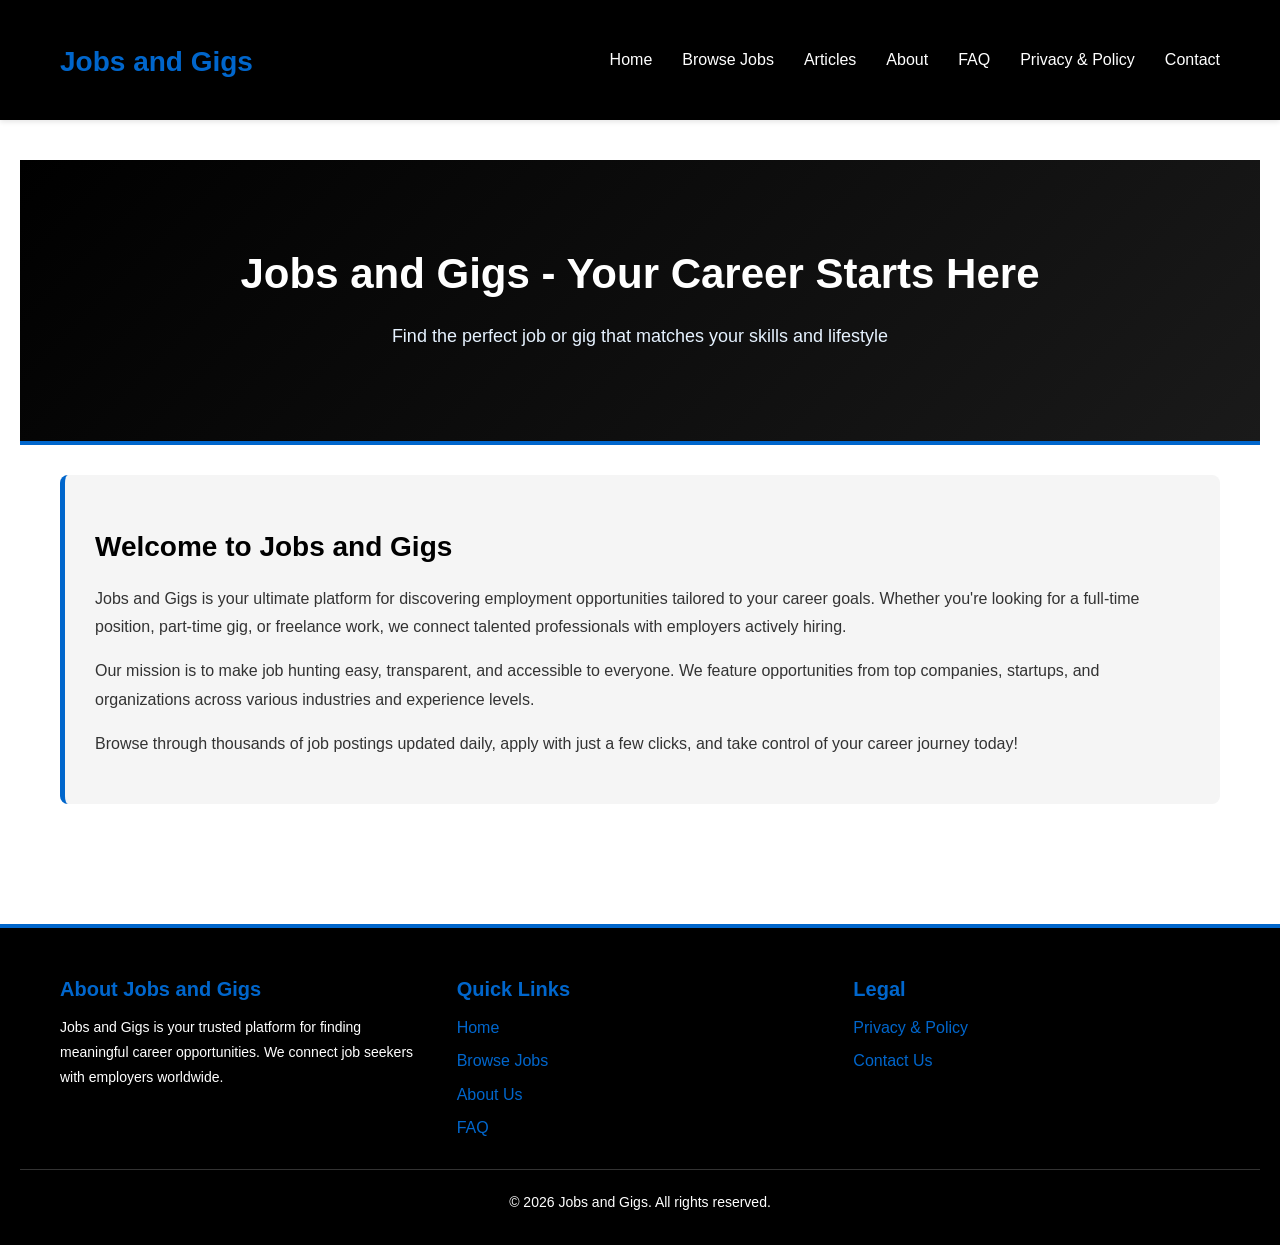
<file: index.html>
<!DOCTYPE html>
<html lang="en">
<head>
    <meta charset="UTF-8">
    <meta name="viewport" content="width=device-width, initial-scale=1.0">
    <title>Jobs and Gigs - Find Your Next Opportunity</title>
    <link rel="stylesheet" href="style.css">
    <link rel="icon" type="image/png" href="/favicon.png">
    <link rel="shortcut icon" href="/favicon.png">
</head>
<body>
    <!-- HEADER & NAVIGATION -->
    <header>
        <div class="container">
            <h1>Jobs and Gigs</h1>
            <nav>
                <ul>
                    <li><a href="index.html">Home</a></li>
                    <li><a href="browse-jobs.html">Browse Jobs</a></li>
                    <li><a href="articles.html">Articles</a></li>
                    <li><a href="about-us.html">About</a></li>
                    <li><a href="faq.html">FAQ</a></li>
                    <li><a href="privacy.html">Privacy & Policy</a></li>
                    <li><a href="contact-us.html">Contact</a></li>
                </ul>
            </nav>
        </div>
    </header>

    <!-- MAIN CONTENT -->
    <main>
        <!-- HERO SECTION -->
        <section class="hero">
            <h1>Jobs and Gigs - Your Career Starts Here</h1>
            <p class="subtitle">Find the perfect job or gig that matches your skills and lifestyle</p>
        </section>

        <!-- ABOUT SECTION -->
        <div class="container">
            <section class="text-section">
                <h2>Welcome to Jobs and Gigs</h2>
                <p>Jobs and Gigs is your ultimate platform for discovering employment opportunities tailored to your career goals. Whether you're looking for a full-time position, part-time gig, or freelance work, we connect talented professionals with employers actively hiring.</p>
                <p>Our mission is to make job hunting easy, transparent, and accessible to everyone. We feature opportunities from top companies, startups, and organizations across various industries and experience levels.</p>
                <p>Browse through thousands of job postings updated daily, apply with just a few clicks, and take control of your career journey today!</p>
            </section>
        </div>
    </main>

    <!-- FOOTER -->
    <footer>
        <div class="container">
            <div>
                <h3>About Jobs and Gigs</h3>
                <p>Jobs and Gigs is your trusted platform for finding meaningful career opportunities. We connect job seekers with employers worldwide.</p>
            </div>
            <div>
                <h3>Quick Links</h3>
                <ul class="footer-links">
                    <li><a href="index.html">Home</a></li>
                    <li><a href="browse-jobs.html">Browse Jobs</a></li>
                    <li><a href="about-us.html">About Us</a></li>
                    <li><a href="faq.html">FAQ</a></li>
                </ul>
            </div>
            <div>
                <h3>Legal</h3>
                <ul class="footer-links">
                    <li><a href="privacy.html">Privacy & Policy</a></li>
                    <li><a href="contact-us.html">Contact Us</a></li>
                </ul>
            </div>
        </div>
        <div class="footer-bottom">
            <p>&copy; 2026 Jobs and Gigs. All rights reserved.</p>
        </div>
    </footer>
</body>
</html>
</file>
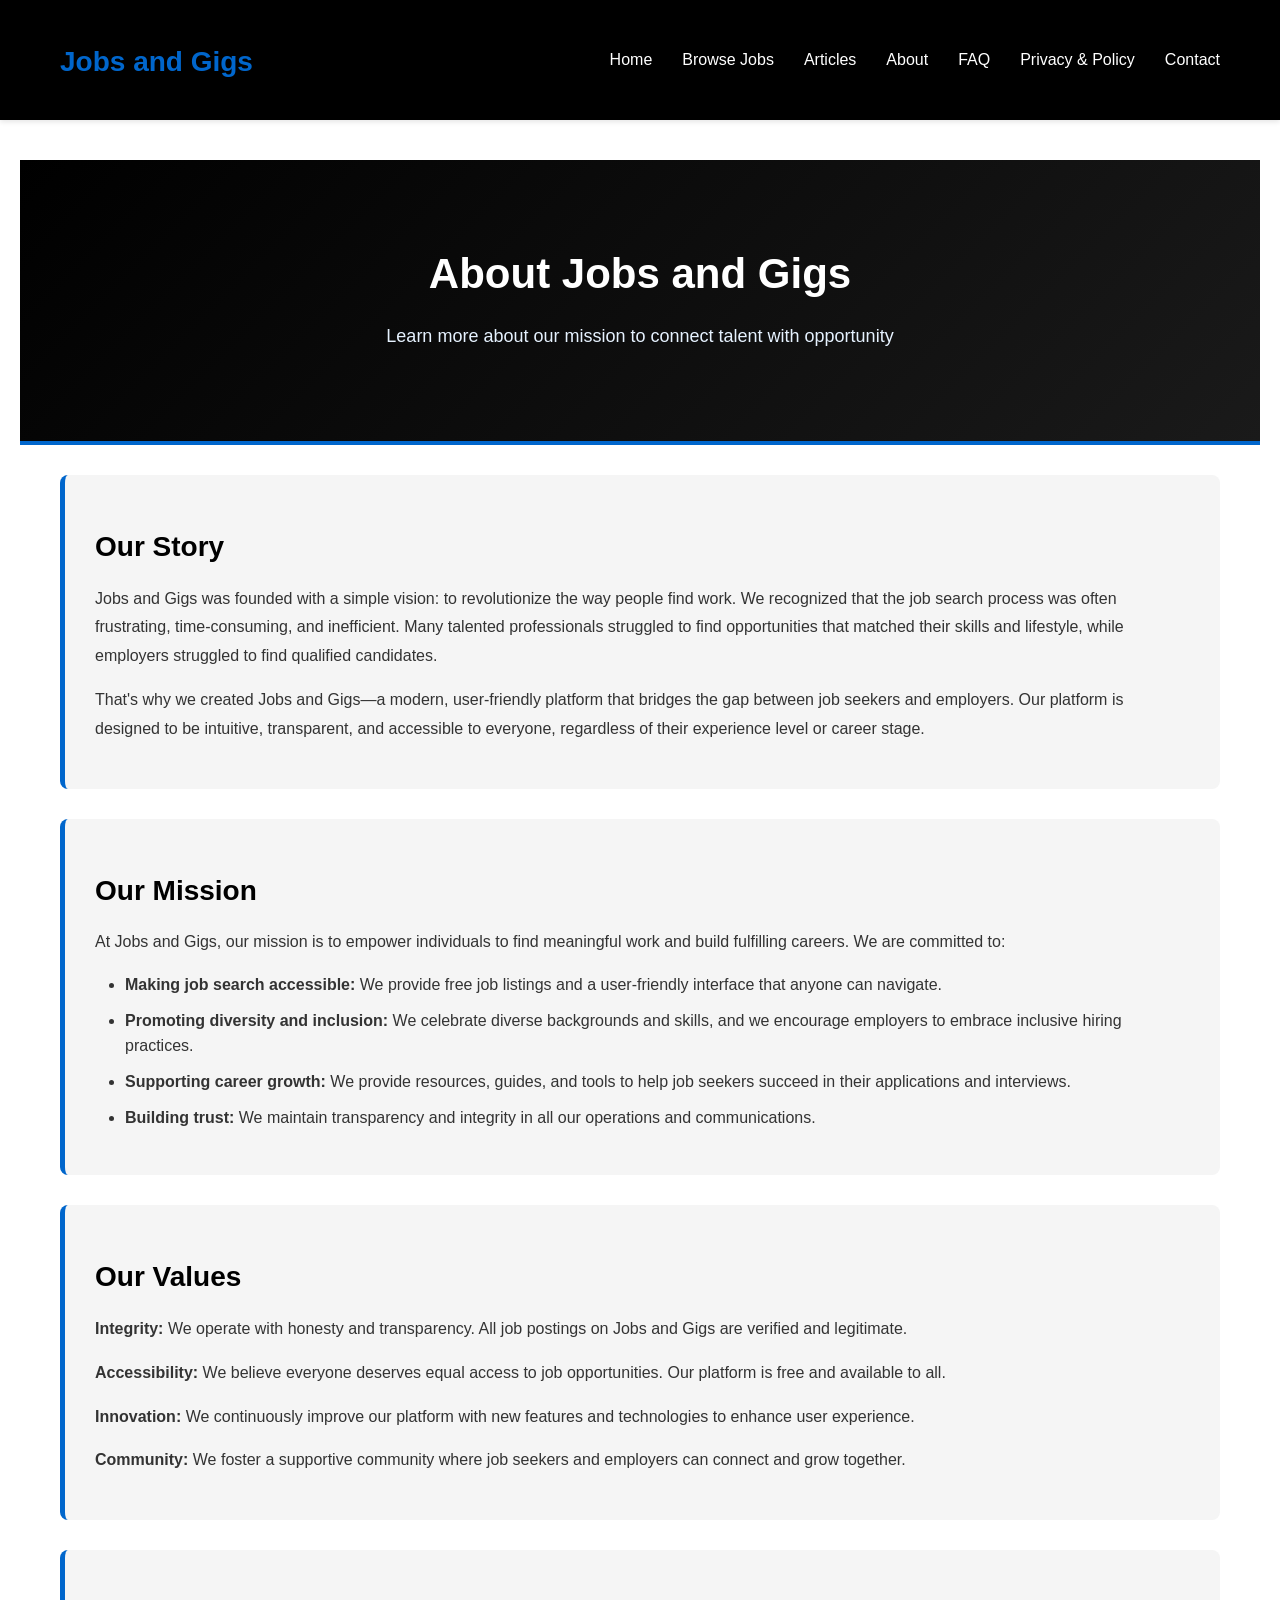
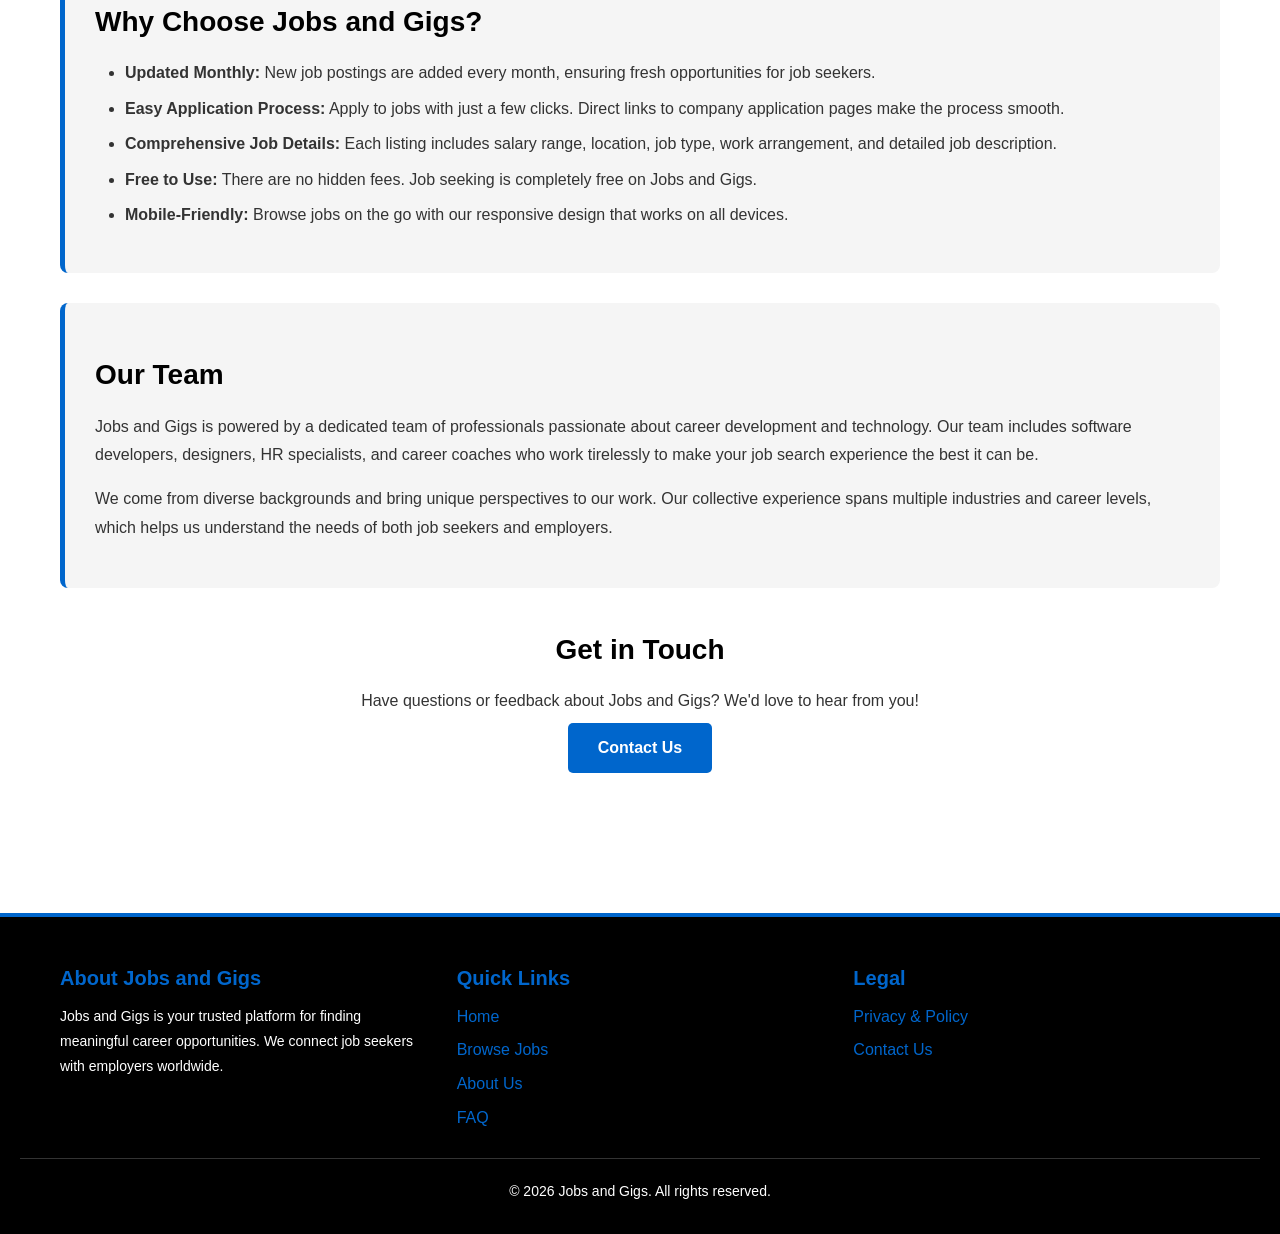
<file: about-us.html>
<!DOCTYPE html>
<html lang="en">
<head>
    <meta charset="UTF-8">
    <meta name="viewport" content="width=device-width, initial-scale=1.0">
    <title>About Us - Jobs and Gigs</title>
    <link rel="stylesheet" href="style.css">
    <link rel="icon" type="image/png" href="/favicon.png">
    <link rel="shortcut icon" href="/favicon.png">
</head>
<body>
    <!-- HEADER & NAVIGATION -->
    <header>
        <div class="container">
            <h1>Jobs and Gigs</h1>
            <nav>
                <ul>
                    <li><a href="index.html">Home</a></li>
                    <li><a href="browse-jobs.html">Browse Jobs</a></li>
                    <li><a href="articles.html">Articles</a></li>
                    <li><a href="about-us.html">About</a></li>
                    <li><a href="faq.html">FAQ</a></li>
                    <li><a href="privacy.html">Privacy & Policy</a></li>
                    <li><a href="contact-us.html">Contact</a></li>
                </ul>
            </nav>
        </div>
    </header>

    <!-- MAIN CONTENT -->
    <main>
        <!-- PAGE TITLE -->
        <section class="hero">
            <h1>About Jobs and Gigs</h1>
            <p class="subtitle">Learn more about our mission to connect talent with opportunity</p>
        </section>

        <div class="container">
            <!-- OUR STORY -->
            <section class="text-section">
                <h2>Our Story</h2>
                <p>Jobs and Gigs was founded with a simple vision: to revolutionize the way people find work. We recognized that the job search process was often frustrating, time-consuming, and inefficient. Many talented professionals struggled to find opportunities that matched their skills and lifestyle, while employers struggled to find qualified candidates.</p>
                <p>That's why we created Jobs and Gigs—a modern, user-friendly platform that bridges the gap between job seekers and employers. Our platform is designed to be intuitive, transparent, and accessible to everyone, regardless of their experience level or career stage.</p>
            </section>

            <!-- OUR MISSION -->
            <section class="text-section">
                <h2>Our Mission</h2>
                <p>At Jobs and Gigs, our mission is to empower individuals to find meaningful work and build fulfilling careers. We are committed to:</p>
                <ul style="margin: 15px 0 15px 30px; color: var(--text-dark);">
                    <li style="margin: 10px 0;"><strong>Making job search accessible:</strong> We provide free job listings and a user-friendly interface that anyone can navigate.</li>
                    <li style="margin: 10px 0;"><strong>Promoting diversity and inclusion:</strong> We celebrate diverse backgrounds and skills, and we encourage employers to embrace inclusive hiring practices.</li>
                    <li style="margin: 10px 0;"><strong>Supporting career growth:</strong> We provide resources, guides, and tools to help job seekers succeed in their applications and interviews.</li>
                    <li style="margin: 10px 0;"><strong>Building trust:</strong> We maintain transparency and integrity in all our operations and communications.</li>
                </ul>
            </section>

            <!-- OUR VALUES -->
            <section class="text-section">
                <h2>Our Values</h2>
                <p><strong>Integrity:</strong> We operate with honesty and transparency. All job postings on Jobs and Gigs are verified and legitimate.</p>
                <p><strong>Accessibility:</strong> We believe everyone deserves equal access to job opportunities. Our platform is free and available to all.</p>
                <p><strong>Innovation:</strong> We continuously improve our platform with new features and technologies to enhance user experience.</p>
                <p><strong>Community:</strong> We foster a supportive community where job seekers and employers can connect and grow together.</p>
            </section>

            <!-- WHY CHOOSE JOBS AND GIGS -->
            <section class="text-section">
                <h2>Why Choose Jobs and Gigs?</h2>
                <ul style="margin: 15px 0 15px 30px; color: var(--text-dark);">
                    <li style="margin: 10px 0;"><strong>Updated Monthly:</strong> New job postings are added every month, ensuring fresh opportunities for job seekers.</li>
                    <li style="margin: 10px 0;"><strong>Easy Application Process:</strong> Apply to jobs with just a few clicks. Direct links to company application pages make the process smooth.</li>
                    <li style="margin: 10px 0;"><strong>Comprehensive Job Details:</strong> Each listing includes salary range, location, job type, work arrangement, and detailed job description.</li>
                    <li style="margin: 10px 0;"><strong>Free to Use:</strong> There are no hidden fees. Job seeking is completely free on Jobs and Gigs.</li>
                    <li style="margin: 10px 0;"><strong>Mobile-Friendly:</strong> Browse jobs on the go with our responsive design that works on all devices.</li>
                </ul>
            </section>

            <!-- TEAM -->
            <section class="text-section">
                <h2>Our Team</h2>
                <p>Jobs and Gigs is powered by a dedicated team of professionals passionate about career development and technology. Our team includes software developers, designers, HR specialists, and career coaches who work tirelessly to make your job search experience the best it can be.</p>
                <p>We come from diverse backgrounds and bring unique perspectives to our work. Our collective experience spans multiple industries and career levels, which helps us understand the needs of both job seekers and employers.</p>
            </section>

            <!-- CONTACT CTA -->
            <section style="text-align: center; margin: 40px 0;">
                <h2>Get in Touch</h2>
                <p>Have questions or feedback about Jobs and Gigs? We'd love to hear from you!</p>
                <a href="contact-us.html" class="btn btn-primary">Contact Us</a>
            </section>
        </div>
    </main>

    <!-- FOOTER -->
    <footer>
        <div class="container">
            <div>
                <h3>About Jobs and Gigs</h3>
                <p>Jobs and Gigs is your trusted platform for finding meaningful career opportunities. We connect job seekers with employers worldwide.</p>
            </div>
            <div>
                <h3>Quick Links</h3>
                <ul class="footer-links">
                    <li><a href="index.html">Home</a></li>
                    <li><a href="browse-jobs.html">Browse Jobs</a></li>
                    <li><a href="about-us.html">About Us</a></li>
                    <li><a href="faq.html">FAQ</a></li>
                </ul>
            </div>
            <div>
                <h3>Legal</h3>
                <ul class="footer-links">
                    <li><a href="privacy.html">Privacy & Policy</a></li>
                    <li><a href="contact-us.html">Contact Us</a></li>
                </ul>
            </div>
        </div>
        <div class="footer-bottom">
            <p>&copy; 2026 Jobs and Gigs. All rights reserved.</p>
        </div>
    </footer>
</body>
</html>
</file>
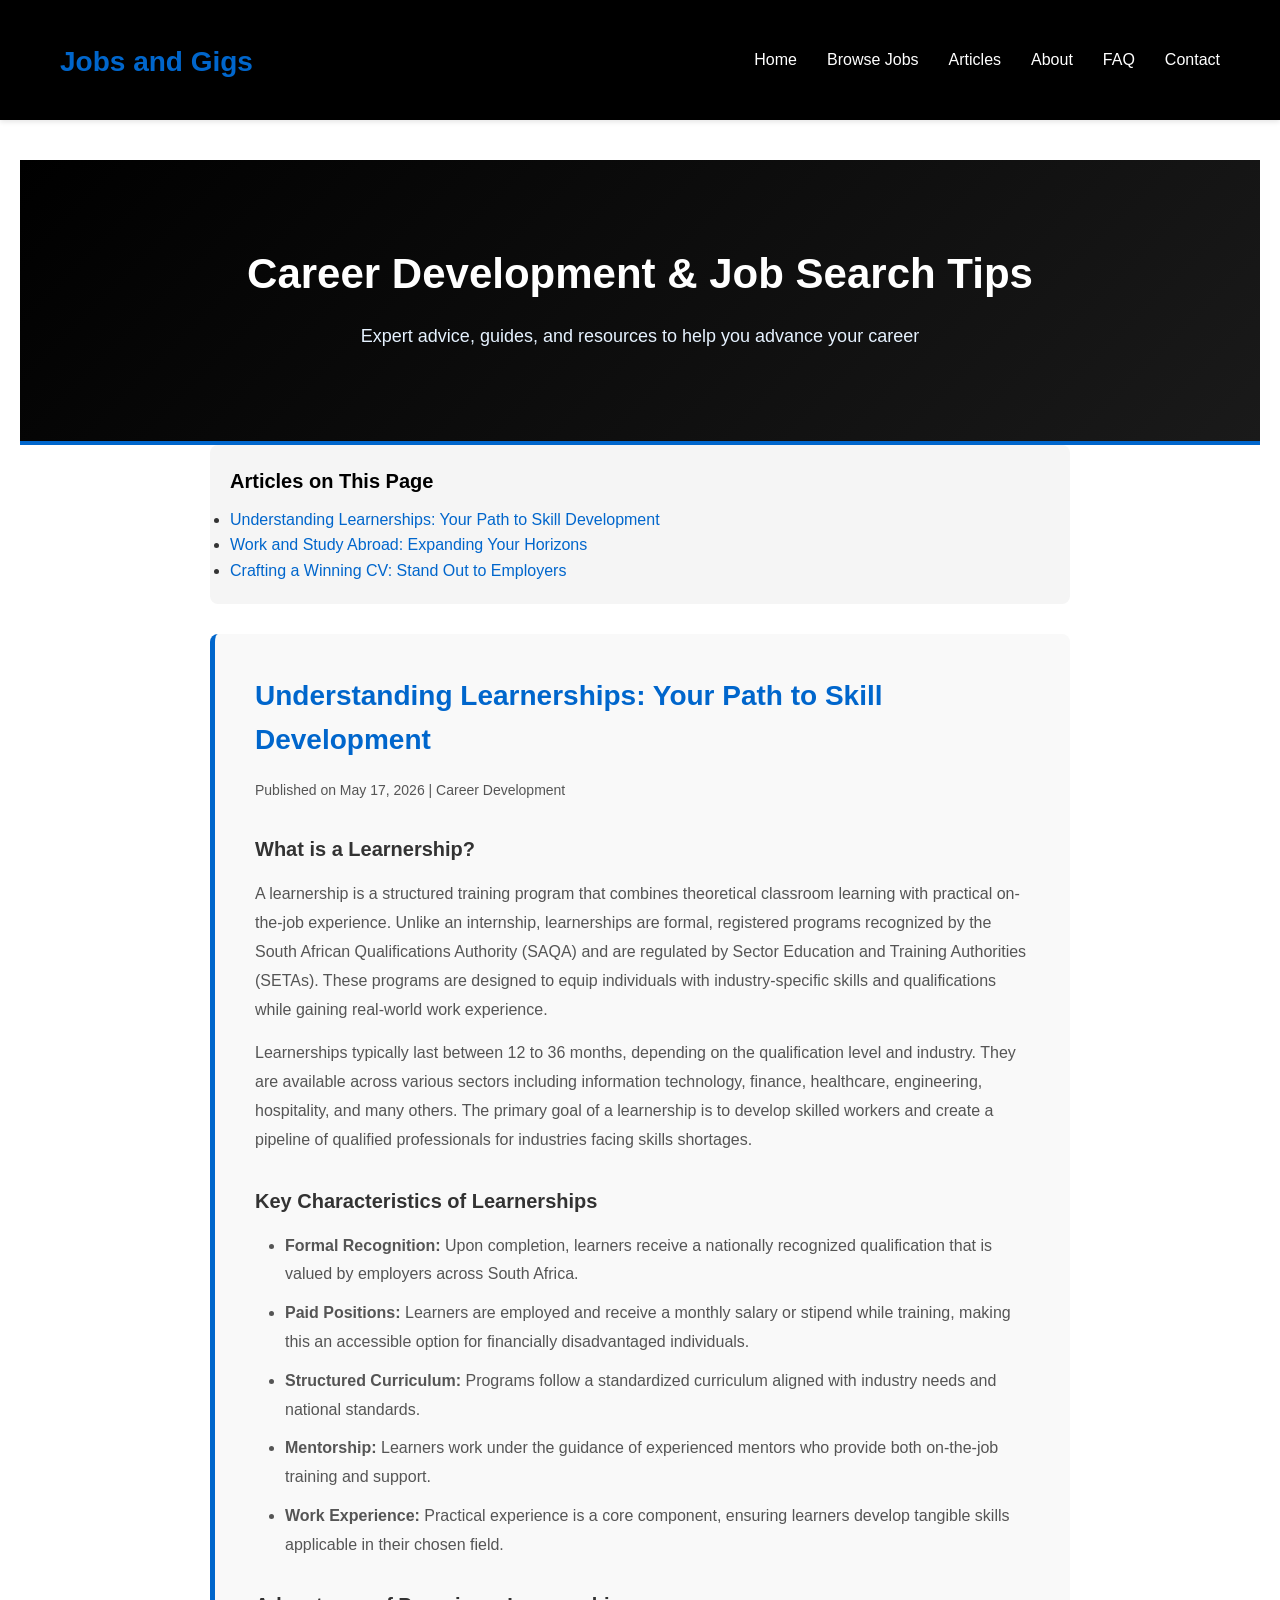
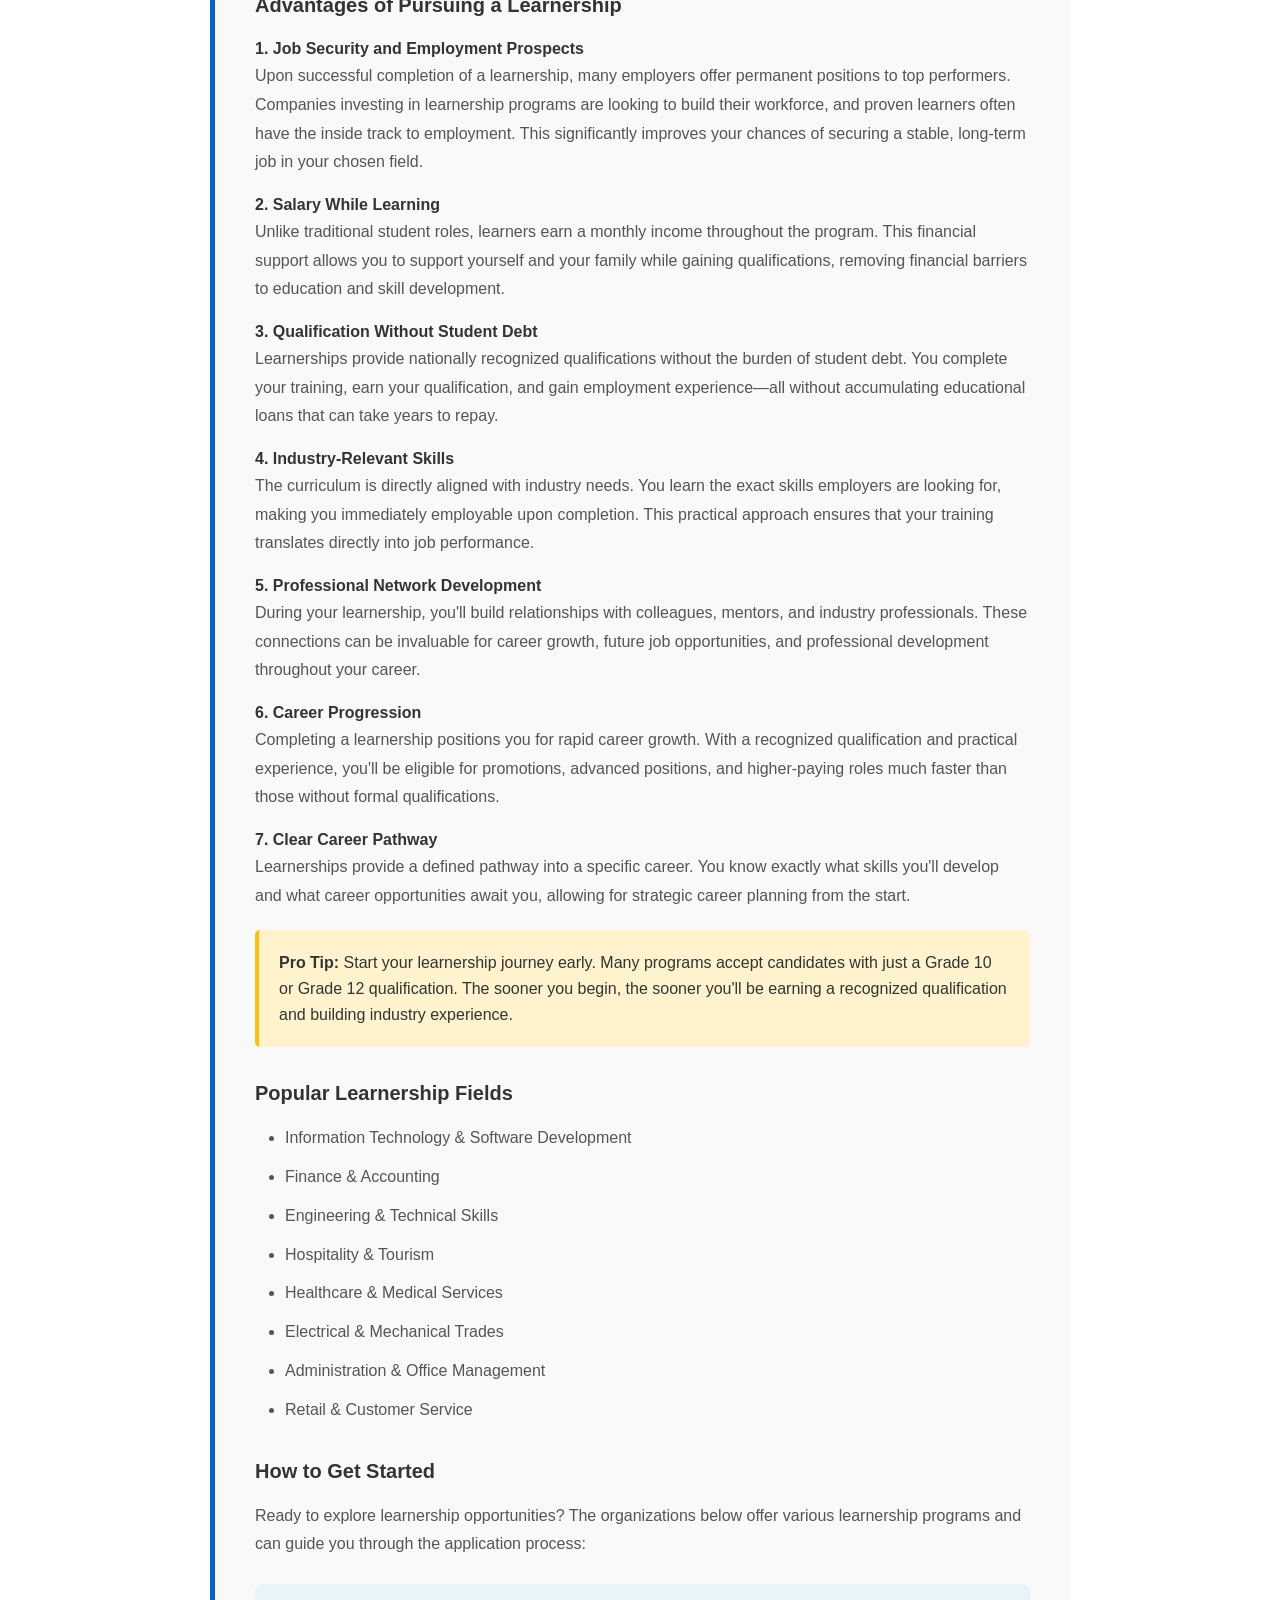
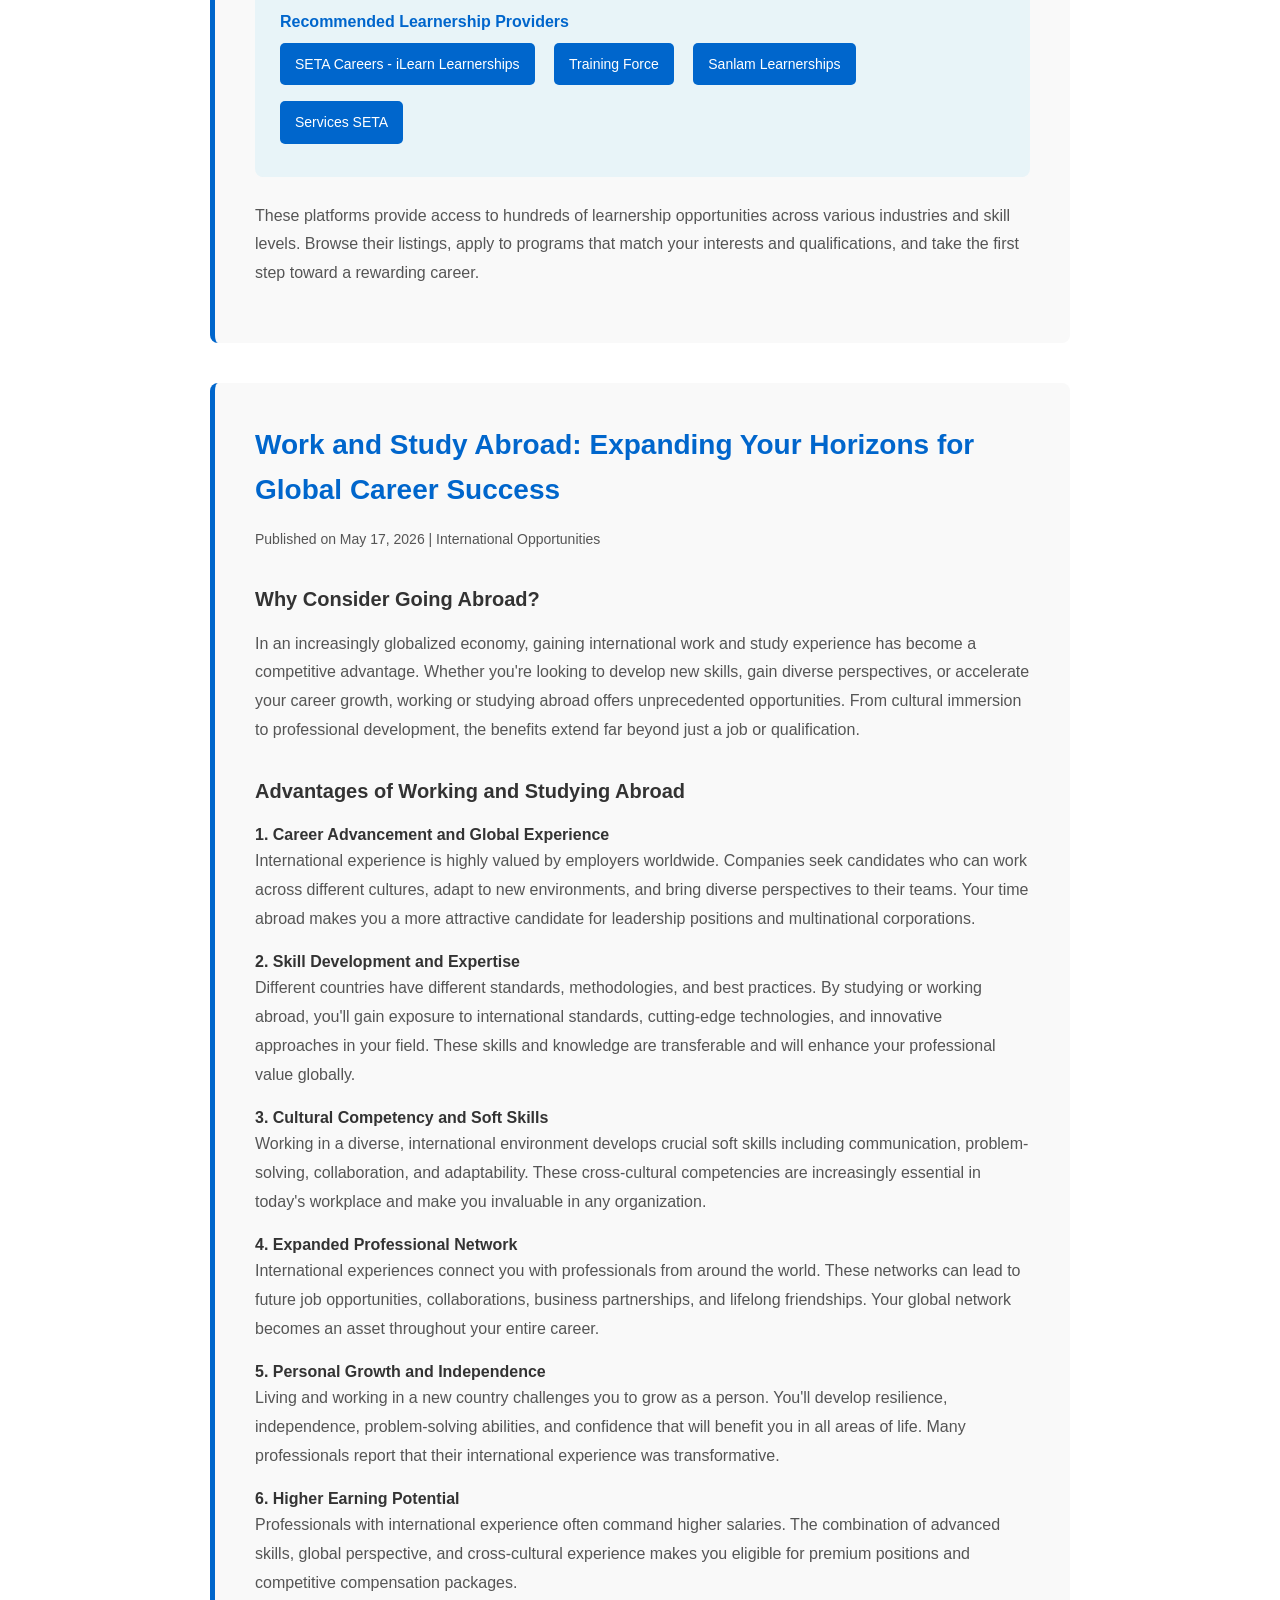
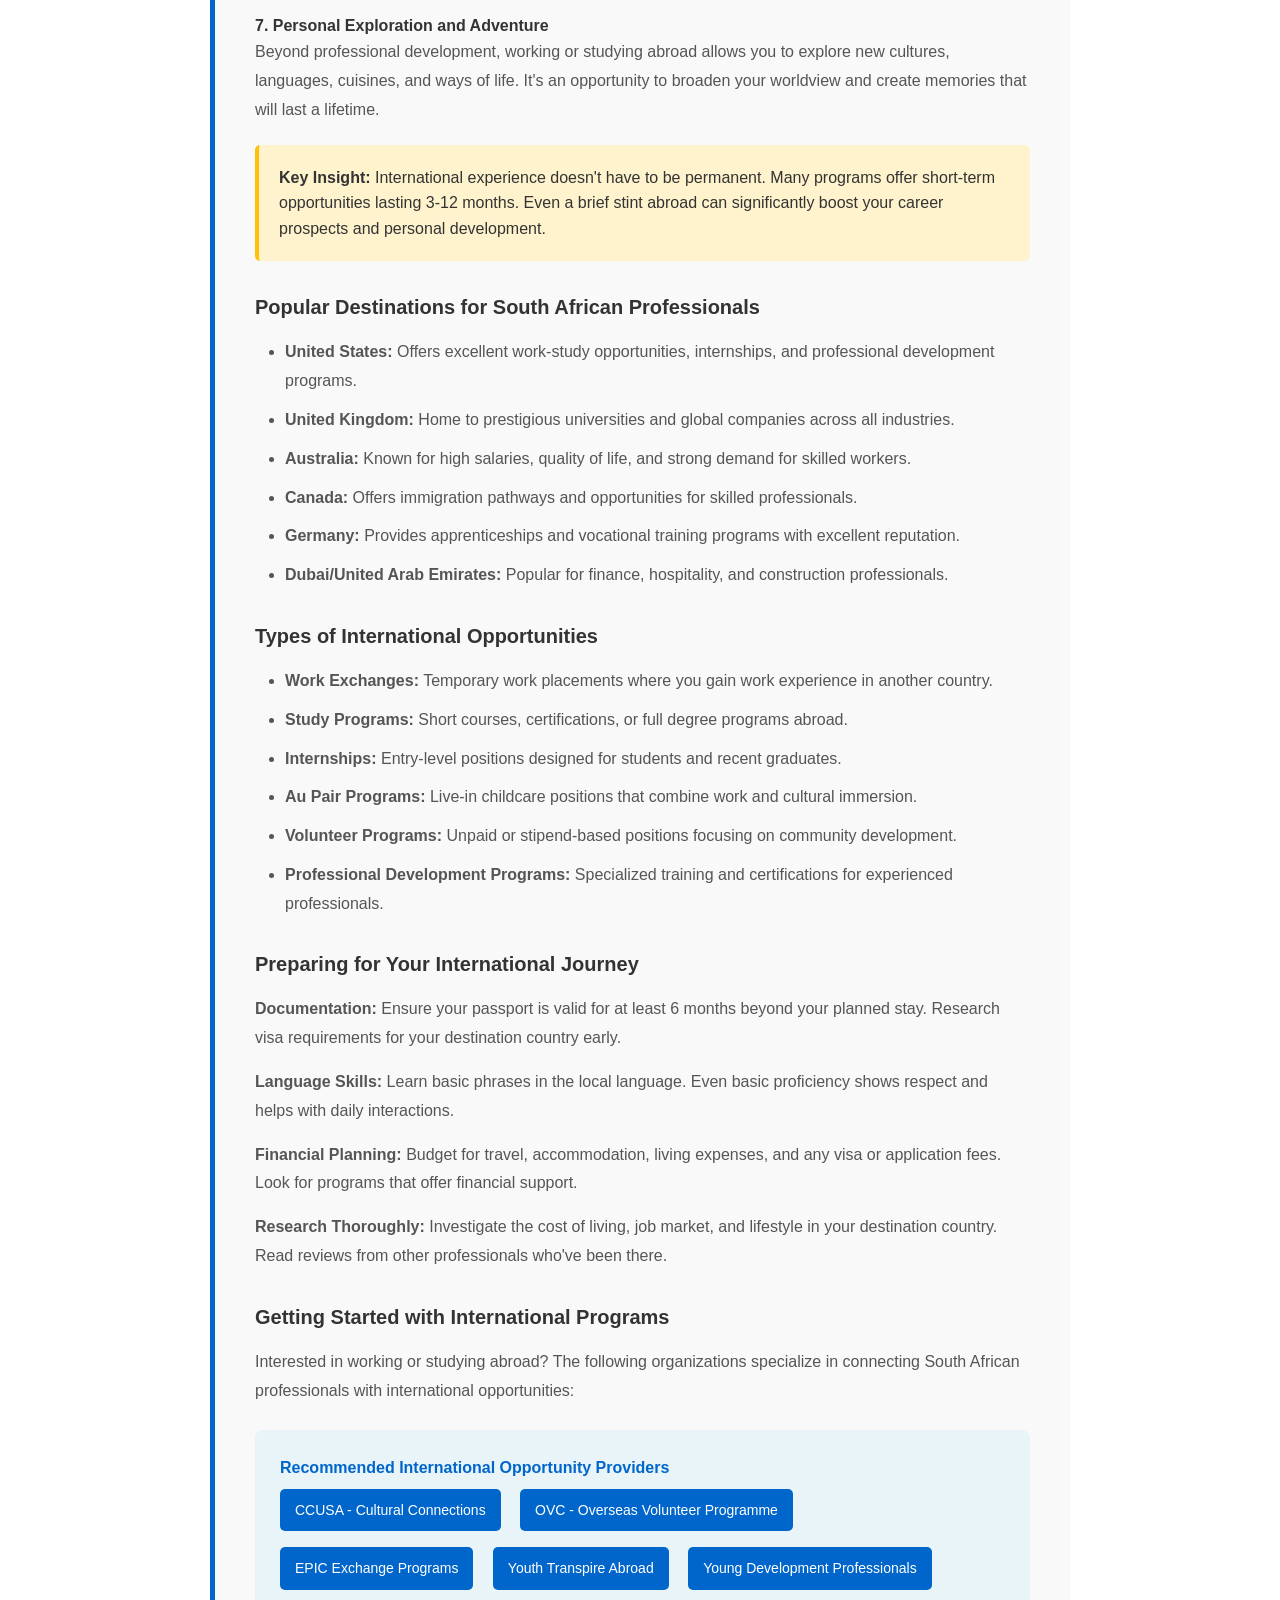
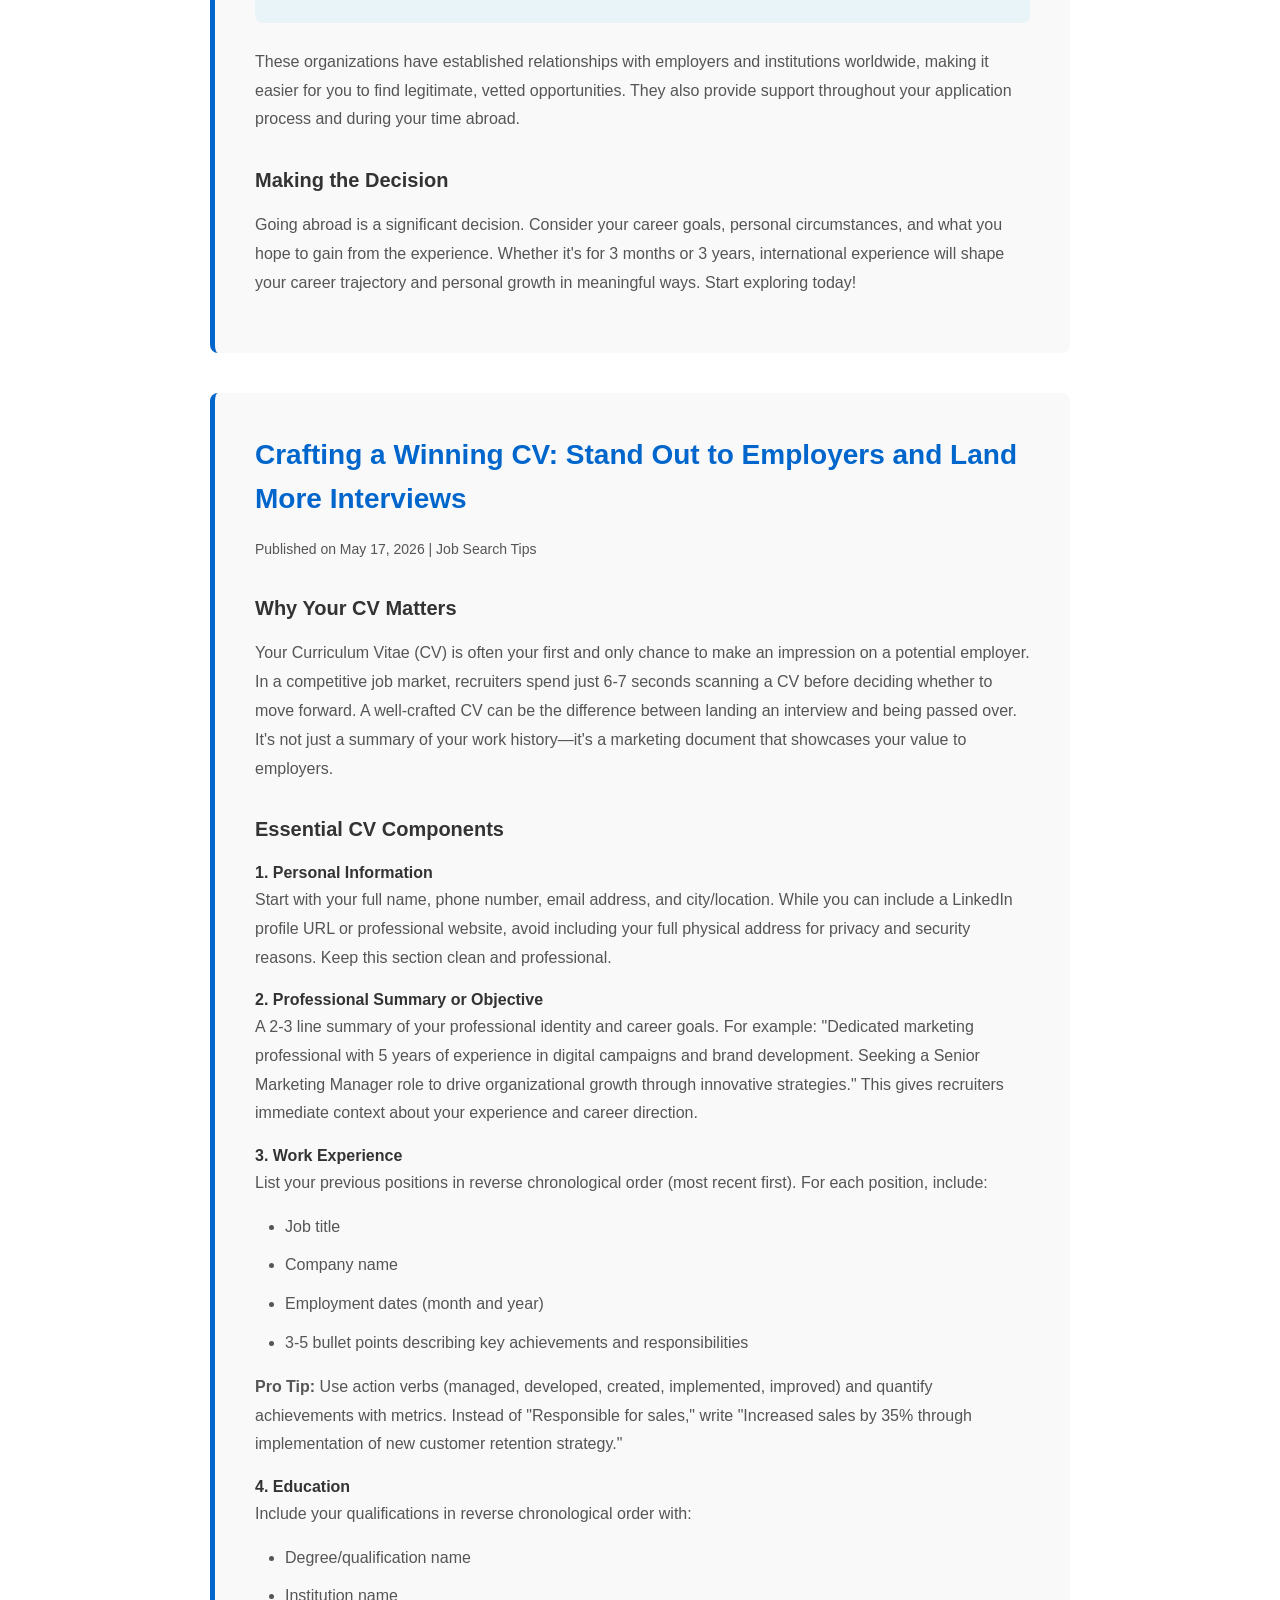
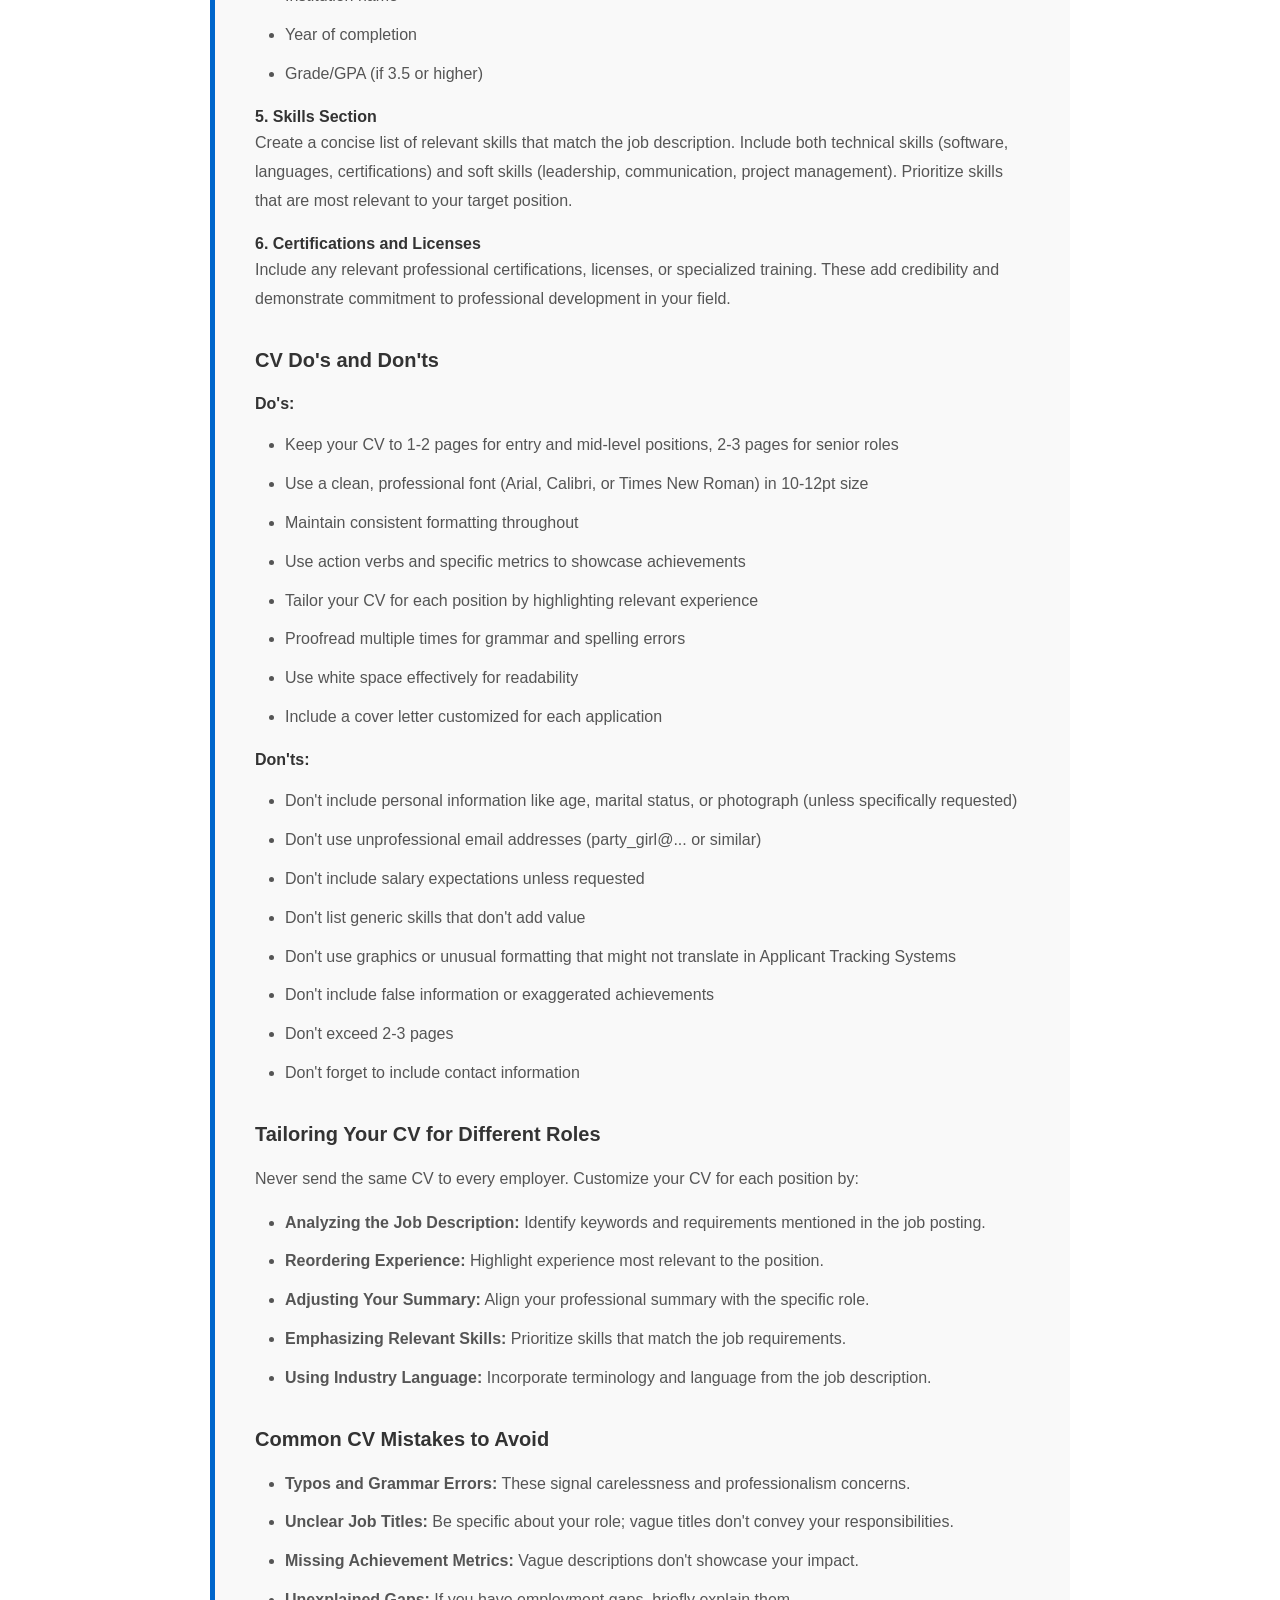
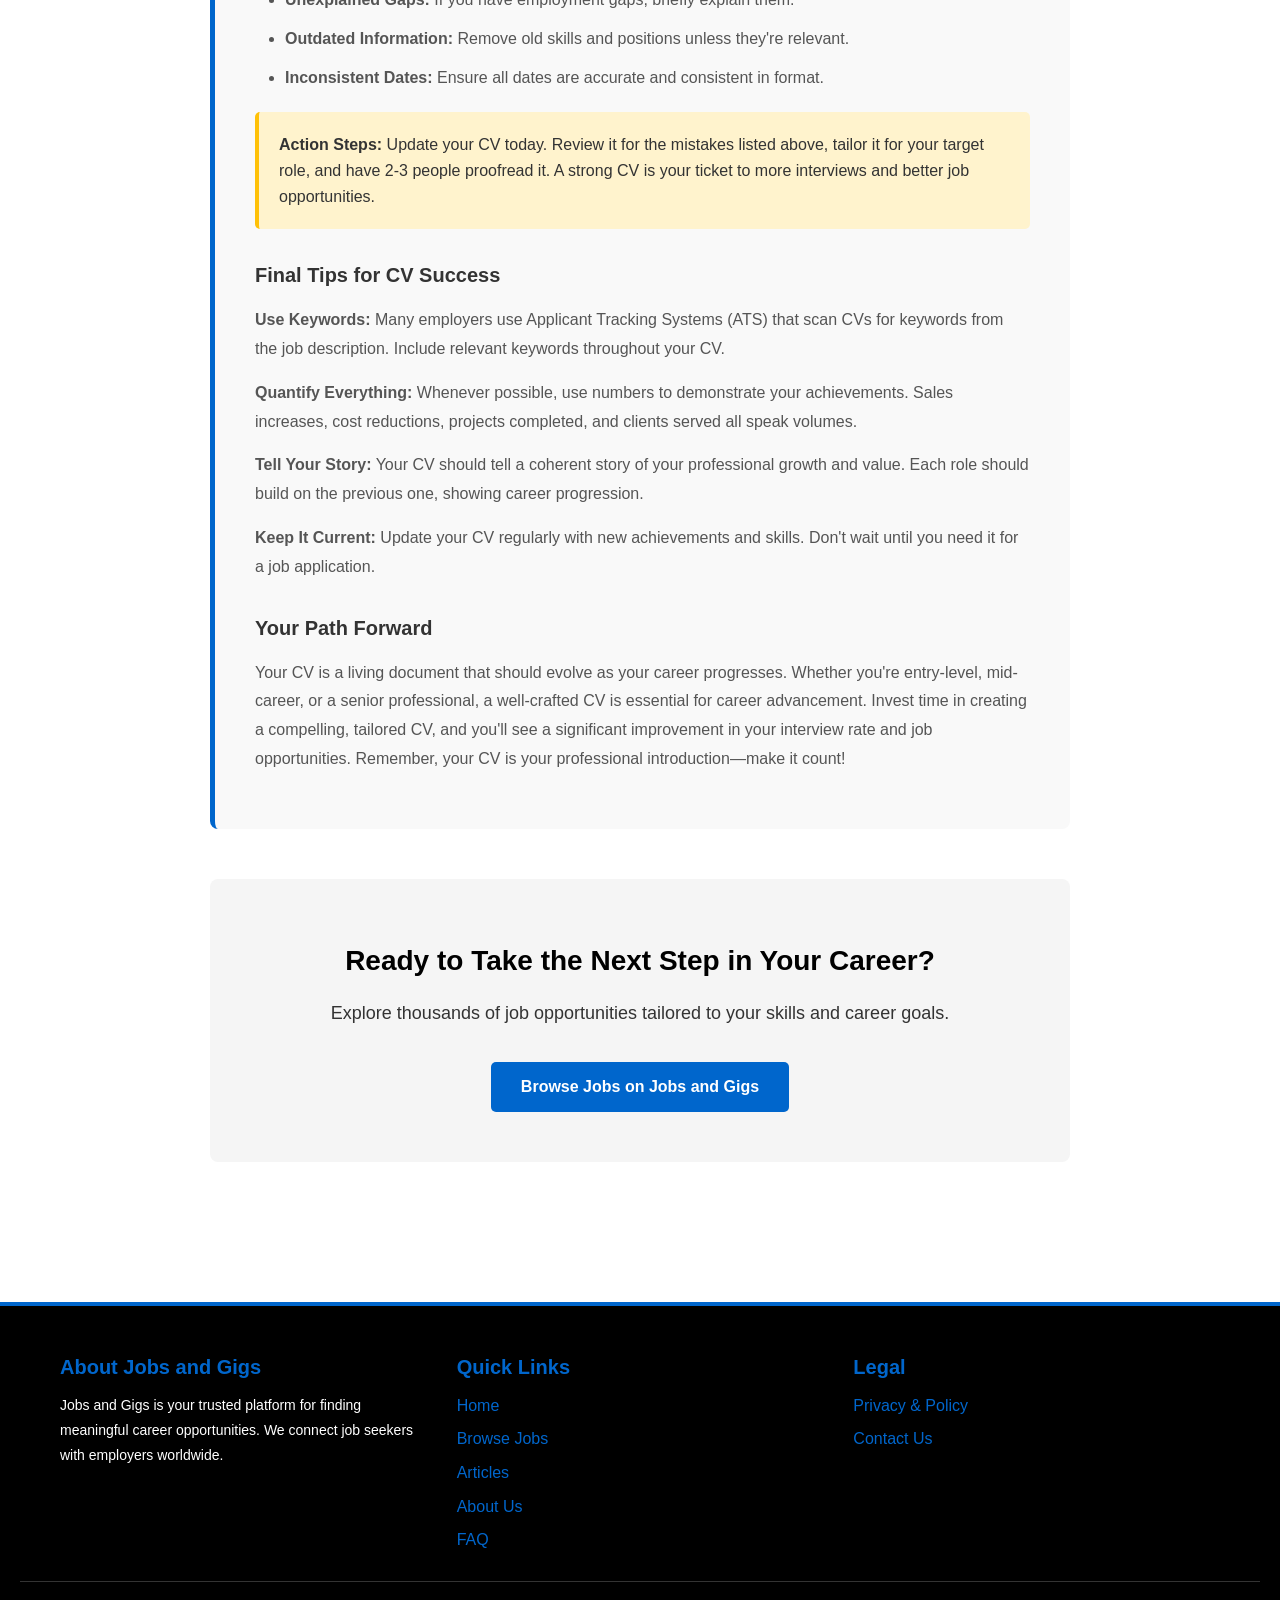
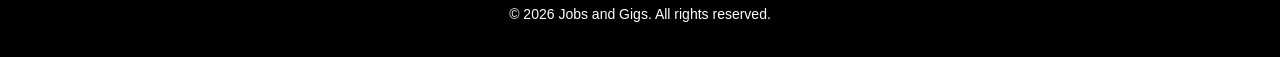
<file: articles.html>
<!DOCTYPE html>
<html lang="en">
<head>
    <meta charset="UTF-8">
    <meta name="viewport" content="width=device-width, initial-scale=1.0">
    <meta name="description" content="Explore career development articles on learnerships, international opportunities, and job search strategies. Get expert advice for advancing your career at Jobs and Gigs.">
    <meta name="keywords" content="learnerships, international work experience, career development, job tips, entry-level jobs">
    <meta name="author" content="Jobs and Gigs">
    <title>Career Advice & Articles - Jobs and Gigs Blog</title>
    <link rel="stylesheet" href="style.css">
    <link rel="icon" type="image/png" href="/favicon.png">
    <link rel="shortcut icon" href="/favicon.png">
    <style>
        .blog-container {
            max-width: 900px;
            margin: 0 auto;
        }

        .article {
            background-color: #f9f9f9;
            padding: 40px;
            margin-bottom: 40px;
            border-radius: 8px;
            border-left: 5px solid var(--primary-blue);
        }

        .article h2 {
            color: var(--primary-blue);
            margin-top: 0;
        }

        .article-meta {
            color: #999;
            font-size: 14px;
            margin-bottom: 20px;
        }

        .article h3 {
            color: #333;
            margin-top: 30px;
            margin-bottom: 15px;
        }

        .article p {
            line-height: 1.8;
            color: #555;
            margin-bottom: 15px;
        }

        .article ul, .article ol {
            margin: 15px 0 15px 30px;
            line-height: 1.8;
            color: #555;
        }

        .article li {
            margin-bottom: 10px;
        }

        .resources-section {
            background-color: #e8f4f8;
            padding: 25px;
            border-radius: 8px;
            margin-top: 25px;
            margin-bottom: 25px;
        }

        .resources-section h4 {
            color: var(--primary-blue);
            margin-top: 0;
        }

        .resource-link {
            display: inline-block;
            margin: 8px 15px 8px 0;
            padding: 10px 15px;
            background-color: var(--primary-blue);
            color: white;
            text-decoration: none;
            border-radius: 5px;
            transition: background-color 0.3s ease;
            font-size: 14px;
        }

        .resource-link:hover {
            background-color: var(--dark-blue);
        }

        .table-of-contents {
            background-color: var(--light-gray);
            padding: 20px;
            border-radius: 8px;
            margin-bottom: 30px;
        }

        .table-of-contents h3 {
            margin-top: 0;
        }

        .table-of-contents ul {
            margin-bottom: 0;
        }

        .table-of-contents a {
            color: var(--primary-blue);
            text-decoration: none;
        }

        .table-of-contents a:hover {
            text-decoration: underline;
        }

        .highlight-box {
            background-color: #fff3cd;
            padding: 20px;
            border-left: 4px solid #ffc107;
            margin: 20px 0;
            border-radius: 5px;
        }

        @media (max-width: 768px) {
            .article {
                padding: 20px;
            }

            .resource-link {
                display: block;
                margin-bottom: 10px;
                text-align: center;
            }
        }
    </style>
</head>
<body>
    <!-- HEADER & NAVIGATION -->
    <header>
        <div class="container">
            <h1>Jobs and Gigs</h1>
            <nav>
                <ul>
                    <li><a href="index.html">Home</a></li>
                    <li><a href="browse-jobs.html">Browse Jobs</a></li>
                    <li><a href="articles.html">Articles</a></li>
                    <li><a href="about-us.html">About</a></li>
                    <li><a href="faq.html">FAQ</a></li>
                    <li><a href="contact-us.html">Contact</a></li>
                </ul>
            </nav>
        </div>
    </header>

    <!-- MAIN CONTENT -->
    <main>
        <!-- PAGE TITLE -->
        <section class="hero">
            <h1>Career Development & Job Search Tips</h1>
            <p class="subtitle">Expert advice, guides, and resources to help you advance your career</p>
        </section>

        <div class="container blog-container">
            <!-- TABLE OF CONTENTS -->
            <div class="table-of-contents">
                <h3>Articles on This Page</h3>
                <ul>
                    <li><a href="#learnerships">Understanding Learnerships: Your Path to Skill Development</a></li>
                    <li><a href="#abroad">Work and Study Abroad: Expanding Your Horizons</a></li>
                    <li><a href="#cv-tips">Crafting a Winning CV: Stand Out to Employers</a></li>
                </ul>
            </div>

            <!-- ARTICLE 1: LEARNERSHIPS -->
            <article class="article" id="learnerships">
                <h2>Understanding Learnerships: Your Path to Skill Development</h2>
                <p class="article-meta">Published on May 17, 2026 | Career Development</p>

                <h3>What is a Learnership?</h3>
                <p>A learnership is a structured training program that combines theoretical classroom learning with practical on-the-job experience. Unlike an internship, learnerships are formal, registered programs recognized by the South African Qualifications Authority (SAQA) and are regulated by Sector Education and Training Authorities (SETAs). These programs are designed to equip individuals with industry-specific skills and qualifications while gaining real-world work experience.</p>

                <p>Learnerships typically last between 12 to 36 months, depending on the qualification level and industry. They are available across various sectors including information technology, finance, healthcare, engineering, hospitality, and many others. The primary goal of a learnership is to develop skilled workers and create a pipeline of qualified professionals for industries facing skills shortages.</p>

                <h3>Key Characteristics of Learnerships</h3>
                <ul>
                    <li><strong>Formal Recognition:</strong> Upon completion, learners receive a nationally recognized qualification that is valued by employers across South Africa.</li>
                    <li><strong>Paid Positions:</strong> Learners are employed and receive a monthly salary or stipend while training, making this an accessible option for financially disadvantaged individuals.</li>
                    <li><strong>Structured Curriculum:</strong> Programs follow a standardized curriculum aligned with industry needs and national standards.</li>
                    <li><strong>Mentorship:</strong> Learners work under the guidance of experienced mentors who provide both on-the-job training and support.</li>
                    <li><strong>Work Experience:</strong> Practical experience is a core component, ensuring learners develop tangible skills applicable in their chosen field.</li>
                </ul>

                <h3>Advantages of Pursuing a Learnership</h3>

                <h4>1. Job Security and Employment Prospects</h4>
                <p>Upon successful completion of a learnership, many employers offer permanent positions to top performers. Companies investing in learnership programs are looking to build their workforce, and proven learners often have the inside track to employment. This significantly improves your chances of securing a stable, long-term job in your chosen field.</p>

                <h4>2. Salary While Learning</h4>
                <p>Unlike traditional student roles, learners earn a monthly income throughout the program. This financial support allows you to support yourself and your family while gaining qualifications, removing financial barriers to education and skill development.</p>

                <h4>3. Qualification Without Student Debt</h4>
                <p>Learnerships provide nationally recognized qualifications without the burden of student debt. You complete your training, earn your qualification, and gain employment experience—all without accumulating educational loans that can take years to repay.</p>

                <h4>4. Industry-Relevant Skills</h4>
                <p>The curriculum is directly aligned with industry needs. You learn the exact skills employers are looking for, making you immediately employable upon completion. This practical approach ensures that your training translates directly into job performance.</p>

                <h4>5. Professional Network Development</h4>
                <p>During your learnership, you'll build relationships with colleagues, mentors, and industry professionals. These connections can be invaluable for career growth, future job opportunities, and professional development throughout your career.</p>

                <h4>6. Career Progression</h4>
                <p>Completing a learnership positions you for rapid career growth. With a recognized qualification and practical experience, you'll be eligible for promotions, advanced positions, and higher-paying roles much faster than those without formal qualifications.</p>

                <h4>7. Clear Career Pathway</h4>
                <p>Learnerships provide a defined pathway into a specific career. You know exactly what skills you'll develop and what career opportunities await you, allowing for strategic career planning from the start.</p>

                <div class="highlight-box">
                    <strong>Pro Tip:</strong> Start your learnership journey early. Many programs accept candidates with just a Grade 10 or Grade 12 qualification. The sooner you begin, the sooner you'll be earning a recognized qualification and building industry experience.
                </div>

                <h3>Popular Learnership Fields</h3>
                <ul>
                    <li>Information Technology & Software Development</li>
                    <li>Finance & Accounting</li>
                    <li>Engineering & Technical Skills</li>
                    <li>Hospitality & Tourism</li>
                    <li>Healthcare & Medical Services</li>
                    <li>Electrical & Mechanical Trades</li>
                    <li>Administration & Office Management</li>
                    <li>Retail & Customer Service</li>
                </ul>

                <h3>How to Get Started</h3>
                <p>Ready to explore learnership opportunities? The organizations below offer various learnership programs and can guide you through the application process:</p>

                <div class="resources-section">
                    <h4>Recommended Learnership Providers</h4>
                    <a href="https://www.setacareers.co.za/ilearn-learnership-applications-2026/" class="resource-link" target="_blank">SETA Careers - iLearn Learnerships</a>
                    <a href="https://trainingforce.co.za/learnership-application-form/" class="resource-link" target="_blank">Training Force</a>
                    <a href="https://www.sanlamonline.co.za/careers/sanlam-learnerships" class="resource-link" target="_blank">Sanlam Learnerships</a>
                    <a href="https://servicesseta.org.za/learners/" class="resource-link" target="_blank">Services SETA</a>
                </div>

                <p>These platforms provide access to hundreds of learnership opportunities across various industries and skill levels. Browse their listings, apply to programs that match your interests and qualifications, and take the first step toward a rewarding career.</p>
            </article>

            <!-- ARTICLE 2: WORK ABROAD -->
            <article class="article" id="abroad">
                <h2>Work and Study Abroad: Expanding Your Horizons for Global Career Success</h2>
                <p class="article-meta">Published on May 17, 2026 | International Opportunities</p>

                <h3>Why Consider Going Abroad?</h3>
                <p>In an increasingly globalized economy, gaining international work and study experience has become a competitive advantage. Whether you're looking to develop new skills, gain diverse perspectives, or accelerate your career growth, working or studying abroad offers unprecedented opportunities. From cultural immersion to professional development, the benefits extend far beyond just a job or qualification.</p>

                <h3>Advantages of Working and Studying Abroad</h3>

                <h4>1. Career Advancement and Global Experience</h4>
                <p>International experience is highly valued by employers worldwide. Companies seek candidates who can work across different cultures, adapt to new environments, and bring diverse perspectives to their teams. Your time abroad makes you a more attractive candidate for leadership positions and multinational corporations.</p>

                <h4>2. Skill Development and Expertise</h4>
                <p>Different countries have different standards, methodologies, and best practices. By studying or working abroad, you'll gain exposure to international standards, cutting-edge technologies, and innovative approaches in your field. These skills and knowledge are transferable and will enhance your professional value globally.</p>

                <h4>3. Cultural Competency and Soft Skills</h4>
                <p>Working in a diverse, international environment develops crucial soft skills including communication, problem-solving, collaboration, and adaptability. These cross-cultural competencies are increasingly essential in today's workplace and make you invaluable in any organization.</p>

                <h4>4. Expanded Professional Network</h4>
                <p>International experiences connect you with professionals from around the world. These networks can lead to future job opportunities, collaborations, business partnerships, and lifelong friendships. Your global network becomes an asset throughout your entire career.</p>

                <h4>5. Personal Growth and Independence</h4>
                <p>Living and working in a new country challenges you to grow as a person. You'll develop resilience, independence, problem-solving abilities, and confidence that will benefit you in all areas of life. Many professionals report that their international experience was transformative.</p>

                <h4>6. Higher Earning Potential</h4>
                <p>Professionals with international experience often command higher salaries. The combination of advanced skills, global perspective, and cross-cultural experience makes you eligible for premium positions and competitive compensation packages.</p>

                <h4>7. Personal Exploration and Adventure</h4>
                <p>Beyond professional development, working or studying abroad allows you to explore new cultures, languages, cuisines, and ways of life. It's an opportunity to broaden your worldview and create memories that will last a lifetime.</p>

                <div class="highlight-box">
                    <strong>Key Insight:</strong> International experience doesn't have to be permanent. Many programs offer short-term opportunities lasting 3-12 months. Even a brief stint abroad can significantly boost your career prospects and personal development.
                </div>

                <h3>Popular Destinations for South African Professionals</h3>
                <ul>
                    <li><strong>United States:</strong> Offers excellent work-study opportunities, internships, and professional development programs.</li>
                    <li><strong>United Kingdom:</strong> Home to prestigious universities and global companies across all industries.</li>
                    <li><strong>Australia:</strong> Known for high salaries, quality of life, and strong demand for skilled workers.</li>
                    <li><strong>Canada:</strong> Offers immigration pathways and opportunities for skilled professionals.</li>
                    <li><strong>Germany:</strong> Provides apprenticeships and vocational training programs with excellent reputation.</li>
                    <li><strong>Dubai/United Arab Emirates:</strong> Popular for finance, hospitality, and construction professionals.</li>
                </ul>

                <h3>Types of International Opportunities</h3>
                <ul>
                    <li><strong>Work Exchanges:</strong> Temporary work placements where you gain work experience in another country.</li>
                    <li><strong>Study Programs:</strong> Short courses, certifications, or full degree programs abroad.</li>
                    <li><strong>Internships:</strong> Entry-level positions designed for students and recent graduates.</li>
                    <li><strong>Au Pair Programs:</strong> Live-in childcare positions that combine work and cultural immersion.</li>
                    <li><strong>Volunteer Programs:</strong> Unpaid or stipend-based positions focusing on community development.</li>
                    <li><strong>Professional Development Programs:</strong> Specialized training and certifications for experienced professionals.</li>
                </ul>

                <h3>Preparing for Your International Journey</h3>
                <p><strong>Documentation:</strong> Ensure your passport is valid for at least 6 months beyond your planned stay. Research visa requirements for your destination country early.</p>
                <p><strong>Language Skills:</strong> Learn basic phrases in the local language. Even basic proficiency shows respect and helps with daily interactions.</p>
                <p><strong>Financial Planning:</strong> Budget for travel, accommodation, living expenses, and any visa or application fees. Look for programs that offer financial support.</p>
                <p><strong>Research Thoroughly:</strong> Investigate the cost of living, job market, and lifestyle in your destination country. Read reviews from other professionals who've been there.</p>

                <h3>Getting Started with International Programs</h3>
                <p>Interested in working or studying abroad? The following organizations specialize in connecting South African professionals with international opportunities:</p>

                <div class="resources-section">
                    <h4>Recommended International Opportunity Providers</h4>
                    <a href="https://ccusa.co.za/" class="resource-link" target="_blank">CCUSA - Cultural Connections</a>
                    <a href="https://www.ovc.co.za/" class="resource-link" target="_blank">OVC - Overseas Volunteer Programme</a>
                    <a href="https://www.epicexchange.co.za/" class="resource-link" target="_blank">EPIC Exchange Programs</a>
                    <a href="https://youthtranspireabroad.co.za/" class="resource-link" target="_blank">Youth Transpire Abroad</a>
                    <a href="https://www.ydp.co.za/" class="resource-link" target="_blank">Young Development Professionals</a>
                </div>

                <p>These organizations have established relationships with employers and institutions worldwide, making it easier for you to find legitimate, vetted opportunities. They also provide support throughout your application process and during your time abroad.</p>

                <h3>Making the Decision</h3>
                <p>Going abroad is a significant decision. Consider your career goals, personal circumstances, and what you hope to gain from the experience. Whether it's for 3 months or 3 years, international experience will shape your career trajectory and personal growth in meaningful ways. Start exploring today!</p>
            </article>

            <!-- ARTICLE 3: CV TIPS -->
            <article class="article" id="cv-tips">
                <h2>Crafting a Winning CV: Stand Out to Employers and Land More Interviews</h2>
                <p class="article-meta">Published on May 17, 2026 | Job Search Tips</p>

                <h3>Why Your CV Matters</h3>
                <p>Your Curriculum Vitae (CV) is often your first and only chance to make an impression on a potential employer. In a competitive job market, recruiters spend just 6-7 seconds scanning a CV before deciding whether to move forward. A well-crafted CV can be the difference between landing an interview and being passed over. It's not just a summary of your work history—it's a marketing document that showcases your value to employers.</p>

                <h3>Essential CV Components</h3>

                <h4>1. Personal Information</h4>
                <p>Start with your full name, phone number, email address, and city/location. While you can include a LinkedIn profile URL or professional website, avoid including your full physical address for privacy and security reasons. Keep this section clean and professional.</p>

                <h4>2. Professional Summary or Objective</h4>
                <p>A 2-3 line summary of your professional identity and career goals. For example: "Dedicated marketing professional with 5 years of experience in digital campaigns and brand development. Seeking a Senior Marketing Manager role to drive organizational growth through innovative strategies." This gives recruiters immediate context about your experience and career direction.</p>

                <h4>3. Work Experience</h4>
                <p>List your previous positions in reverse chronological order (most recent first). For each position, include:</p>
                <ul>
                    <li>Job title</li>
                    <li>Company name</li>
                    <li>Employment dates (month and year)</li>
                    <li>3-5 bullet points describing key achievements and responsibilities</li>
                </ul>
                <p><strong>Pro Tip:</strong> Use action verbs (managed, developed, created, implemented, improved) and quantify achievements with metrics. Instead of "Responsible for sales," write "Increased sales by 35% through implementation of new customer retention strategy."</p>

                <h4>4. Education</h4>
                <p>Include your qualifications in reverse chronological order with:</p>
                <ul>
                    <li>Degree/qualification name</li>
                    <li>Institution name</li>
                    <li>Year of completion</li>
                    <li>Grade/GPA (if 3.5 or higher)</li>
                </ul>

                <h4>5. Skills Section</h4>
                <p>Create a concise list of relevant skills that match the job description. Include both technical skills (software, languages, certifications) and soft skills (leadership, communication, project management). Prioritize skills that are most relevant to your target position.</p>

                <h4>6. Certifications and Licenses</h4>
                <p>Include any relevant professional certifications, licenses, or specialized training. These add credibility and demonstrate commitment to professional development in your field.</p>

                <h3>CV Do's and Don'ts</h3>

                <h4>Do's:</h4>
                <ul>
                    <li>Keep your CV to 1-2 pages for entry and mid-level positions, 2-3 pages for senior roles</li>
                    <li>Use a clean, professional font (Arial, Calibri, or Times New Roman) in 10-12pt size</li>
                    <li>Maintain consistent formatting throughout</li>
                    <li>Use action verbs and specific metrics to showcase achievements</li>
                    <li>Tailor your CV for each position by highlighting relevant experience</li>
                    <li>Proofread multiple times for grammar and spelling errors</li>
                    <li>Use white space effectively for readability</li>
                    <li>Include a cover letter customized for each application</li>
                </ul>

                <h4>Don'ts:</h4>
                <ul>
                    <li>Don't include personal information like age, marital status, or photograph (unless specifically requested)</li>
                    <li>Don't use unprofessional email addresses (party_girl@... or similar)</li>
                    <li>Don't include salary expectations unless requested</li>
                    <li>Don't list generic skills that don't add value</li>
                    <li>Don't use graphics or unusual formatting that might not translate in Applicant Tracking Systems</li>
                    <li>Don't include false information or exaggerated achievements</li>
                    <li>Don't exceed 2-3 pages</li>
                    <li>Don't forget to include contact information</li>
                </ul>

                <h3>Tailoring Your CV for Different Roles</h3>
                <p>Never send the same CV to every employer. Customize your CV for each position by:</p>
                <ul>
                    <li><strong>Analyzing the Job Description:</strong> Identify keywords and requirements mentioned in the job posting.</li>
                    <li><strong>Reordering Experience:</strong> Highlight experience most relevant to the position.</li>
                    <li><strong>Adjusting Your Summary:</strong> Align your professional summary with the specific role.</li>
                    <li><strong>Emphasizing Relevant Skills:</strong> Prioritize skills that match the job requirements.</li>
                    <li><strong>Using Industry Language:</strong> Incorporate terminology and language from the job description.</li>
                </ul>

                <h3>Common CV Mistakes to Avoid</h3>
                <ul>
                    <li><strong>Typos and Grammar Errors:</strong> These signal carelessness and professionalism concerns.</li>
                    <li><strong>Unclear Job Titles:</strong> Be specific about your role; vague titles don't convey your responsibilities.</li>
                    <li><strong>Missing Achievement Metrics:</strong> Vague descriptions don't showcase your impact.</li>
                    <li><strong>Unexplained Gaps:</strong> If you have employment gaps, briefly explain them.</li>
                    <li><strong>Outdated Information:</strong> Remove old skills and positions unless they're relevant.</li>
                    <li><strong>Inconsistent Dates:</strong> Ensure all dates are accurate and consistent in format.</li>
                </ul>

                <div class="highlight-box">
                    <strong>Action Steps:</strong> Update your CV today. Review it for the mistakes listed above, tailor it for your target role, and have 2-3 people proofread it. A strong CV is your ticket to more interviews and better job opportunities.
                </div>

                <h3>Final Tips for CV Success</h3>
                <p><strong>Use Keywords:</strong> Many employers use Applicant Tracking Systems (ATS) that scan CVs for keywords from the job description. Include relevant keywords throughout your CV.</p>
                <p><strong>Quantify Everything:</strong> Whenever possible, use numbers to demonstrate your achievements. Sales increases, cost reductions, projects completed, and clients served all speak volumes.</p>
                <p><strong>Tell Your Story:</strong> Your CV should tell a coherent story of your professional growth and value. Each role should build on the previous one, showing career progression.</p>
                <p><strong>Keep It Current:</strong> Update your CV regularly with new achievements and skills. Don't wait until you need it for a job application.</p>

                <h3>Your Path Forward</h3>
                <p>Your CV is a living document that should evolve as your career progresses. Whether you're entry-level, mid-career, or a senior professional, a well-crafted CV is essential for career advancement. Invest time in creating a compelling, tailored CV, and you'll see a significant improvement in your interview rate and job opportunities. Remember, your CV is your professional introduction—make it count!</p>
            </article>

            <!-- CALL TO ACTION -->
            <section style="text-align: center; margin: 50px 0; background-color: var(--light-gray); padding: 40px; border-radius: 8px;">
                <h2>Ready to Take the Next Step in Your Career?</h2>
                <p style="font-size: 18px; margin-bottom: 25px;">Explore thousands of job opportunities tailored to your skills and career goals.</p>
                <a href="browse-jobs.html" class="btn btn-primary" style="display: inline-block;">Browse Jobs on Jobs and Gigs</a>
            </section>
        </div>
    </main>

    <!-- FOOTER -->
    <footer>
        <div class="container">
            <div>
                <h3>About Jobs and Gigs</h3>
                <p>Jobs and Gigs is your trusted platform for finding meaningful career opportunities. We connect job seekers with employers worldwide.</p>
            </div>
            <div>
                <h3>Quick Links</h3>
                <ul class="footer-links">
                    <li><a href="index.html">Home</a></li>
                    <li><a href="browse-jobs.html">Browse Jobs</a></li>
                    <li><a href="articles.html">Articles</a></li>
                    <li><a href="about-us.html">About Us</a></li>
                    <li><a href="faq.html">FAQ</a></li>
                </ul>
            </div>
            <div>
                <h3>Legal</h3>
                <ul class="footer-links">
                    <li><a href="privacy.html">Privacy & Policy</a></li>
                    <li><a href="contact-us.html">Contact Us</a></li>
                </ul>
            </div>
        </div>
        <div class="footer-bottom">
            <p>&copy; 2026 Jobs and Gigs. All rights reserved.</p>
        </div>
    </footer>
</body>
</html>
</file>
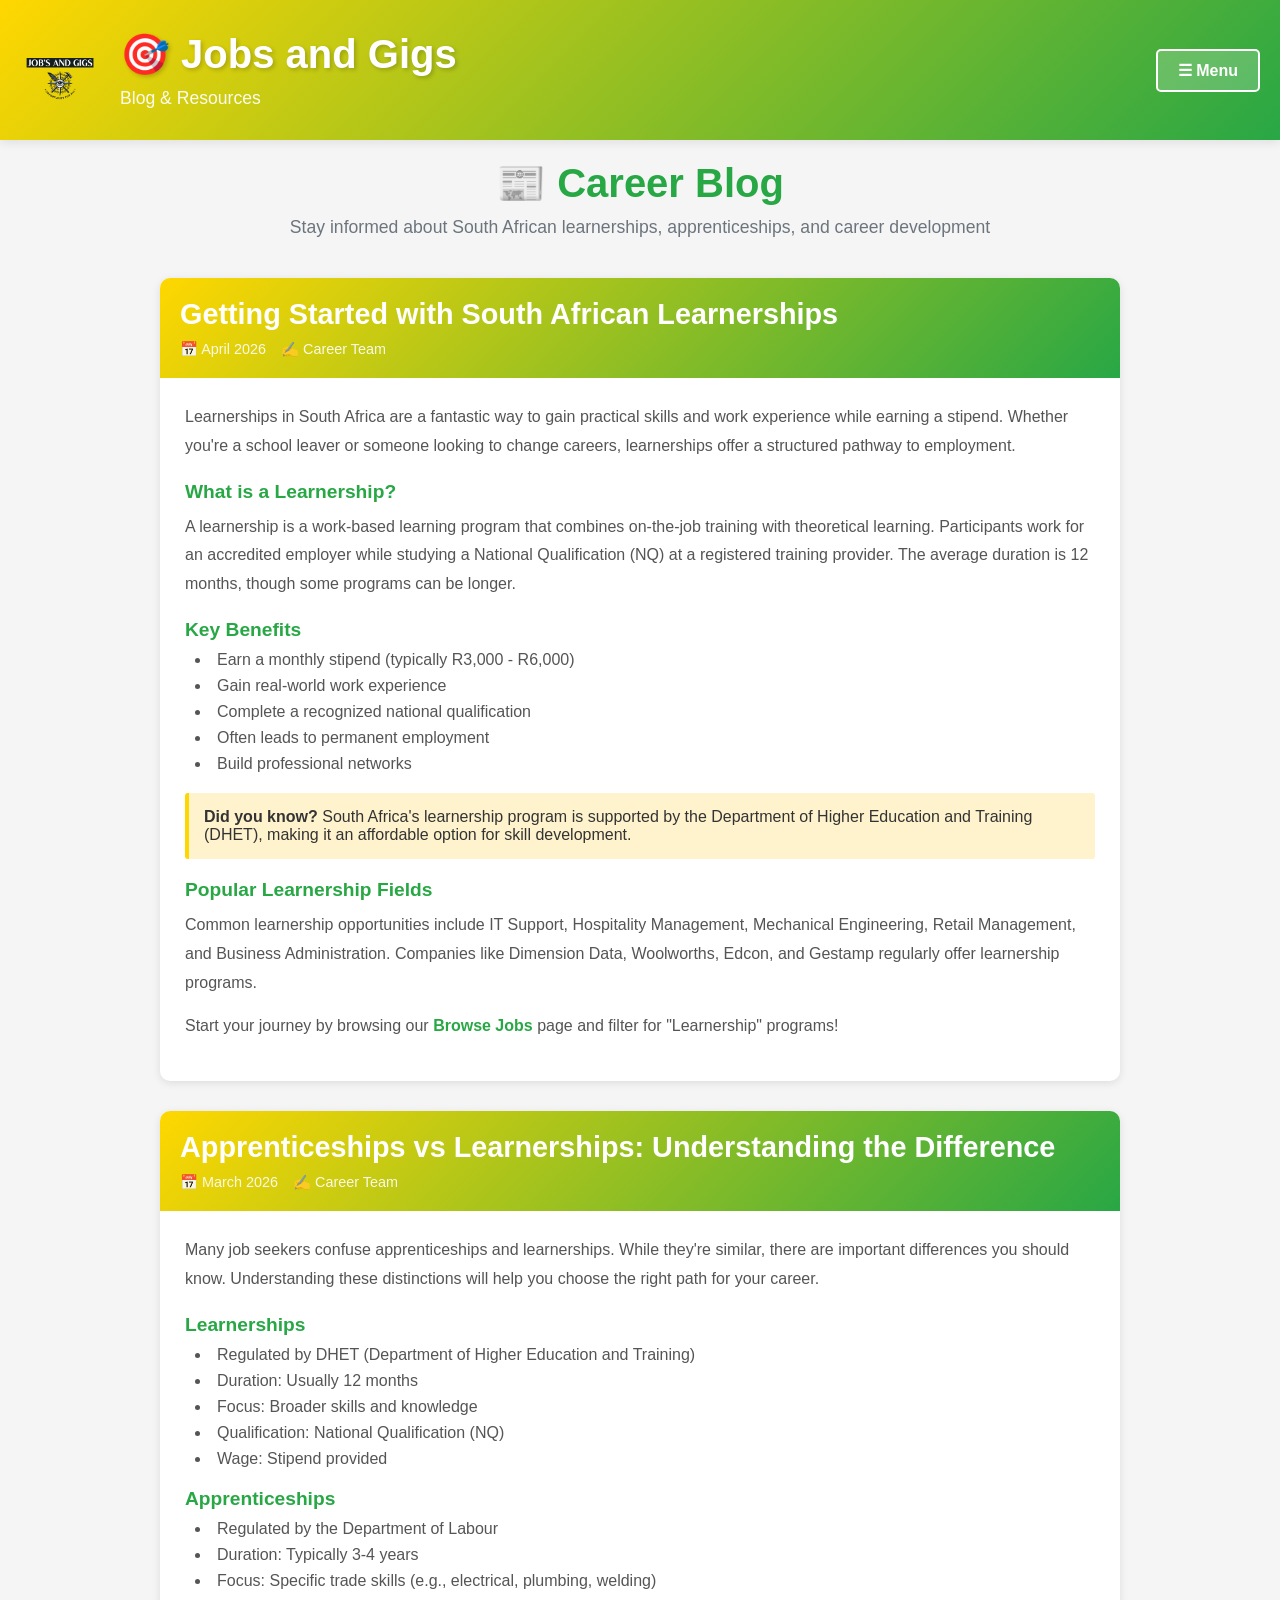
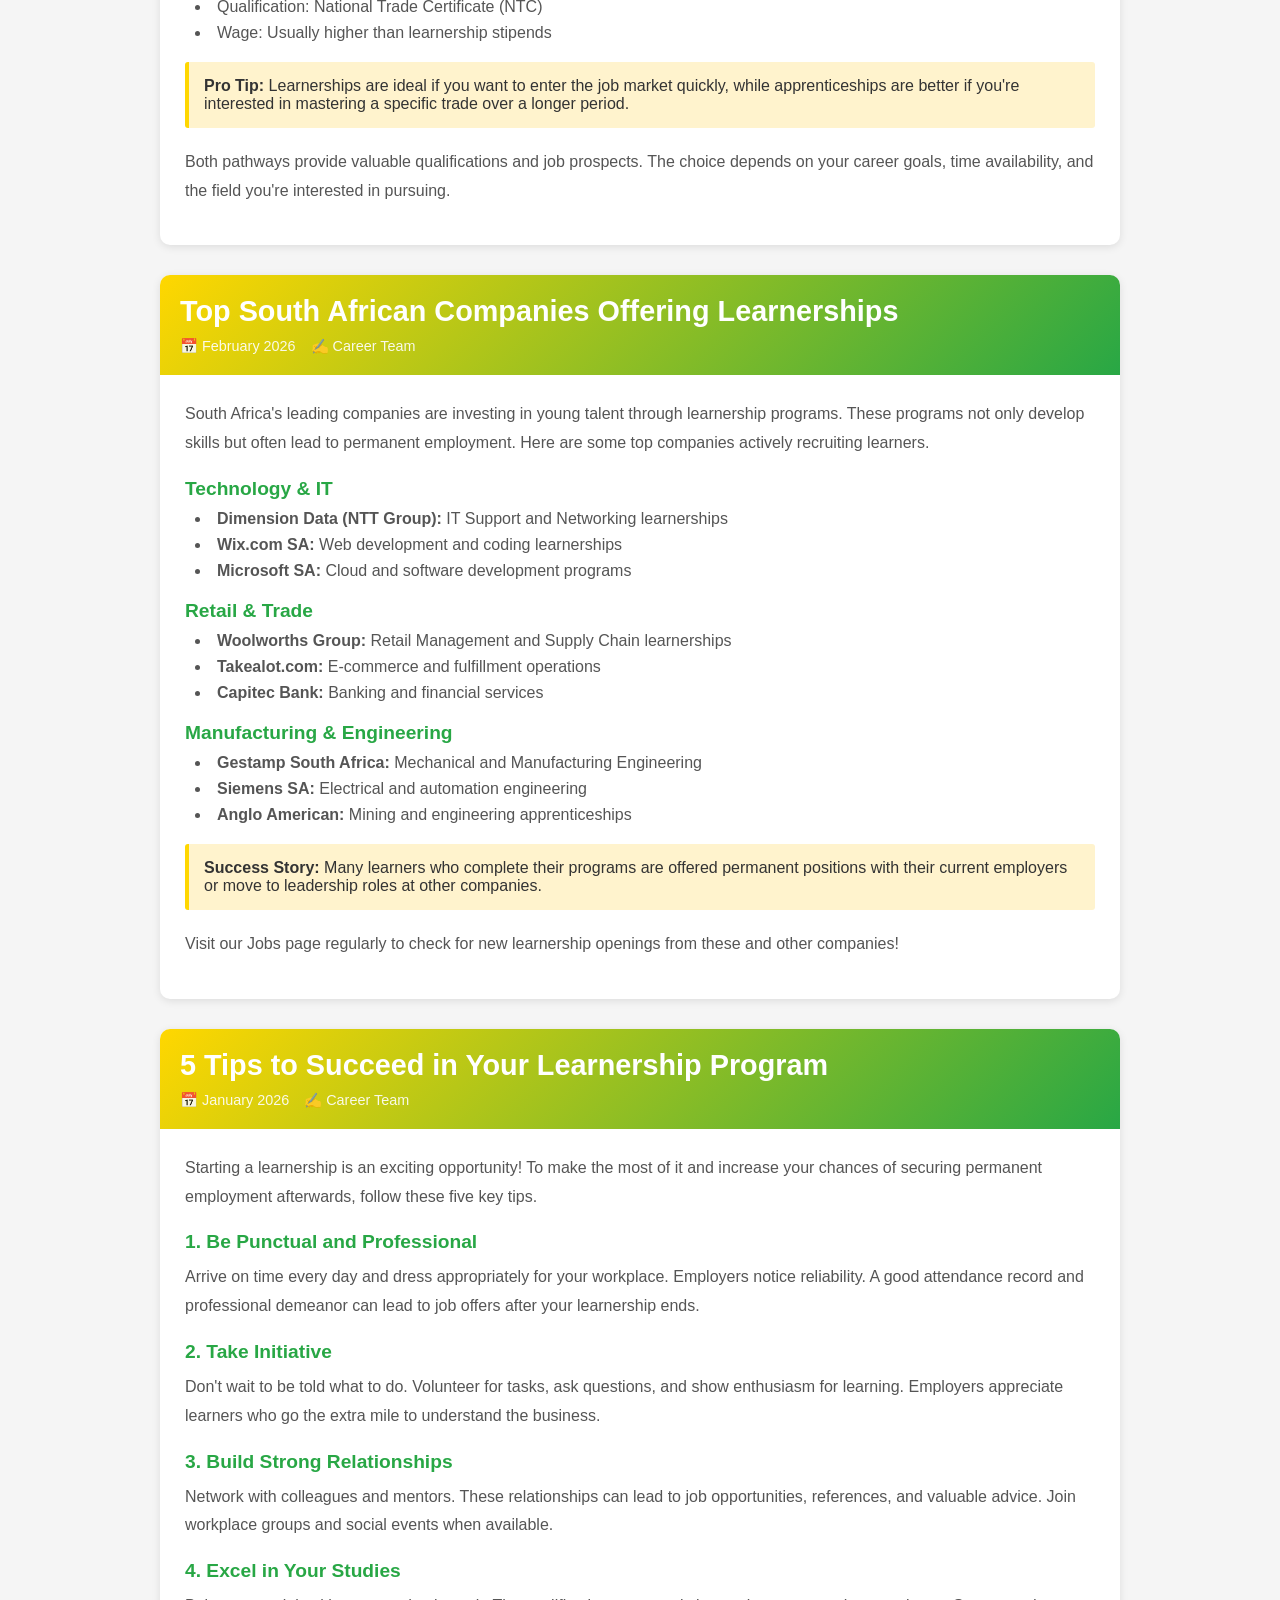
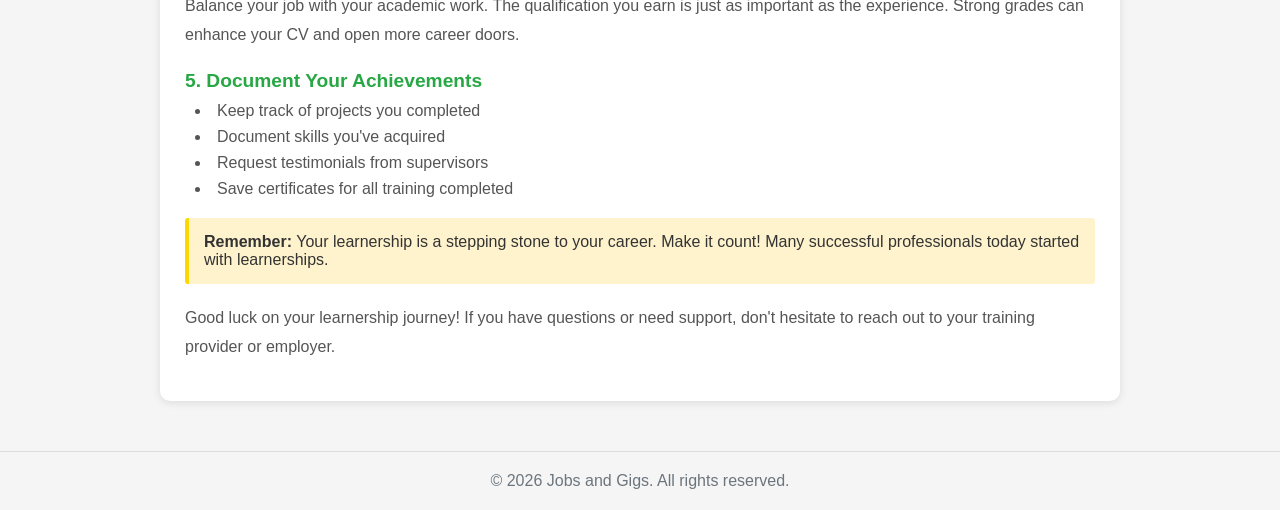
<file: blog.html>
<!DOCTYPE html>
<html lang="en">
<head>
    <meta charset="UTF-8">
    <meta name="viewport" content="width=device-width, initial-scale=1.0">
    <meta name="description" content="Explore career development articles on learnerships, international opportunities, and job search strategies. Get expert advice for advancing your career at Jobs and Gigs.">
    <meta name="keywords" content="learnerships, international work experience, career development, job tips, entry-level jobs">
    <meta name="author" content="Jobs and Gigs">
    <title>Career Advice & Articles - Jobs and Gigs Blog</title>
    <style>
        * {
            margin: 0;
            padding: 0;
            box-sizing: border-box;
        }

        body {
            font-family: 'Segoe UI', Tahoma, Geneva, Verdana, sans-serif;
            background-color: #f5f5f5;
            color: #333;
        }

        header {
            background: linear-gradient(135deg, #FFD700 0%, #28A745 100%);
            color: white;
            padding: 30px 20px;
            box-shadow: 0 2px 10px rgba(0,0,0,0.1);
        }

        header h1 {
            font-size: 2.5em;
            margin-bottom: 10px;
            text-shadow: 2px 2px 4px rgba(0,0,0,0.2);
        }

        header p {
            font-size: 1.1em;
            opacity: 0.95;
        }

        .navbar {
            position: relative;
        }

        .menu-btn {
            background-color: rgba(255, 255, 255, 0.2);
            color: white;
            padding: 10px 20px;
            border: 2px solid white;
            border-radius: 5px;
            cursor: pointer;
            font-weight: 600;
            font-size: 1em;
            transition: all 0.3s;
        }

        .menu-btn:hover {
            background-color: rgba(255, 255, 255, 0.3);
        }

        .dropdown-menu {
            display: none;
            position: absolute;
            right: 0;
            top: 100%;
            background-color: white;
            min-width: 200px;
            box-shadow: 0 8px 16px rgba(0,0,0,0.2);
            border-radius: 8px;
            margin-top: 10px;
            z-index: 1000;
            overflow: hidden;
        }

        .dropdown-menu.show {
            display: block;
        }

        .dropdown-menu a {
            color: #333;
            padding: 12px 20px;
            text-decoration: none;
            display: block;
            transition: all 0.3s;
            font-weight: 500;
            border-bottom: 1px solid #f0f0f0;
        }

        .dropdown-menu a:last-child {
            border-bottom: none;
        }

        .dropdown-menu a:hover {
            background-color: #FFD700;
            color: #333;
            padding-left: 30px;
        }

        .container {
            max-width: 1000px;
            margin: 0 auto;
            padding: 20px;
        }

        .blog-header {
            text-align: center;
            margin-bottom: 40px;
        }

        .blog-header h2 {
            color: #28A745;
            font-size: 2.5em;
            margin-bottom: 10px;
        }

        .blog-header p {
            color: #6c757d;
            font-size: 1.1em;
        }

        .blog-container {
            display: grid;
            grid-template-columns: 1fr;
            gap: 30px;
        }

        .blog-card {
            background: white;
            border-radius: 10px;
            box-shadow: 0 2px 8px rgba(0,0,0,0.1);
            overflow: hidden;
            transition: transform 0.3s, box-shadow 0.3s;
        }

        .blog-card:hover {
            transform: translateY(-5px);
            box-shadow: 0 5px 15px rgba(0,0,0,0.15);
        }

        .blog-header-badge {
            background: linear-gradient(135deg, #FFD700 0%, #28A745 100%);
            color: white;
            padding: 20px;
        }

        .blog-title {
            font-size: 1.8em;
            font-weight: 700;
            margin-bottom: 10px;
        }

        .blog-meta {
            font-size: 0.9em;
            opacity: 0.9;
            display: flex;
            gap: 15px;
        }

        .blog-content {
            padding: 25px;
        }

        .blog-content p {
            line-height: 1.8;
            margin-bottom: 15px;
            color: #555;
        }

        .blog-content h3 {
            color: #28A745;
            margin-top: 20px;
            margin-bottom: 10px;
            font-size: 1.2em;
        }

        .blog-content ul {
            list-style-position: inside;
            margin-bottom: 15px;
            margin-left: 10px;
        }

        .blog-content li {
            margin-bottom: 8px;
            color: #555;
        }

        .highlight {
            background-color: #fff3cd;
            padding: 15px;
            border-left: 4px solid #FFD700;
            margin: 20px 0;
            border-radius: 3px;
        }

        .read-more {
            color: #28A745;
            text-decoration: none;
            font-weight: 600;
            display: inline-block;
            margin-top: 10px;
        }

        .read-more:hover {
            text-decoration: underline;
        }

        footer {
            text-align: center;
            padding: 20px;
            color: #6c757d;
            border-top: 1px solid #ddd;
            margin-top: 30px;
        }

        @media (max-width: 768px) {
            .blog-header h2 {
                font-size: 1.8em;
            }

            .blog-title {
                font-size: 1.4em;
            }
        }
    </style>
</head>
<body>
    <header>
        <div style="display: flex; justify-content: space-between; align-items: center; width: 100%;">
            <div style="display: flex; align-items: center; gap: 20px;">
                <img src="/logo.png" alt="Jobs and Gigs Logo" style="height: 80px; width: auto; object-fit: contain;">
                <div>
                    <h1>🎯 Jobs and Gigs</h1>
                    <p>Blog & Resources</p>
                </div>
            </div>
            <div class="navbar">
                <button class="menu-btn" onclick="toggleMenu()">☰ Menu</button>
                <div class="dropdown-menu" id="dropdownMenu">
                    <a href="index.html">🏠 Home</a>
                    <a href="jobs.html">💼 Browse Jobs</a>
                    <a href="about-us.html">ℹ️ About Us</a>
                    <a href="blog.html">📰 Blog</a>
                    <a href="contact-us.html">📧 Contact Us</a>
                    <a href="privacy-policy.html">🔒 Privacy Policy</a>
                </div>
            </div>
        </div>
    </header>

    <div class="container">
        <div class="blog-header">
            <h2>📰 Career Blog</h2>
            <p>Stay informed about South African learnerships, apprenticeships, and career development</p>
        </div>

        <div class="blog-container">
            <!-- Blog 1 -->
            <div class="blog-card">
                <div class="blog-header-badge">
                    <div class="blog-title">Getting Started with South African Learnerships</div>
                    <div class="blog-meta">
                        <span>📅 April 2026</span>
                        <span>✍️ Career Team</span>
                    </div>
                </div>
                <div class="blog-content">
                    <p>Learnerships in South Africa are a fantastic way to gain practical skills and work experience while earning a stipend. Whether you're a school leaver or someone looking to change careers, learnerships offer a structured pathway to employment.</p>
                    
                    <h3>What is a Learnership?</h3>
                    <p>A learnership is a work-based learning program that combines on-the-job training with theoretical learning. Participants work for an accredited employer while studying a National Qualification (NQ) at a registered training provider. The average duration is 12 months, though some programs can be longer.</p>

                    <h3>Key Benefits</h3>
                    <ul>
                        <li>Earn a monthly stipend (typically R3,000 - R6,000)</li>
                        <li>Gain real-world work experience</li>
                        <li>Complete a recognized national qualification</li>
                        <li>Often leads to permanent employment</li>
                        <li>Build professional networks</li>
                    </ul>

                    <div class="highlight">
                        <strong>Did you know?</strong> South Africa's learnership program is supported by the Department of Higher Education and Training (DHET), making it an affordable option for skill development.
                    </div>

                    <h3>Popular Learnership Fields</h3>
                    <p>Common learnership opportunities include IT Support, Hospitality Management, Mechanical Engineering, Retail Management, and Business Administration. Companies like Dimension Data, Woolworths, Edcon, and Gestamp regularly offer learnership programs.</p>

                    <p>Start your journey by browsing our <a href="jobs.html" style="color: #28A745; text-decoration: none; font-weight: 600;">Browse Jobs</a> page and filter for "Learnership" programs!</p>
                </div>
            </div>

            <!-- Blog 2 -->
            <div class="blog-card">
                <div class="blog-header-badge">
                    <div class="blog-title">Apprenticeships vs Learnerships: Understanding the Difference</div>
                    <div class="blog-meta">
                        <span>📅 March 2026</span>
                        <span>✍️ Career Team</span>
                    </div>
                </div>
                <div class="blog-content">
                    <p>Many job seekers confuse apprenticeships and learnerships. While they're similar, there are important differences you should know. Understanding these distinctions will help you choose the right path for your career.</p>

                    <h3>Learnerships</h3>
                    <ul>
                        <li>Regulated by DHET (Department of Higher Education and Training)</li>
                        <li>Duration: Usually 12 months</li>
                        <li>Focus: Broader skills and knowledge</li>
                        <li>Qualification: National Qualification (NQ)</li>
                        <li>Wage: Stipend provided</li>
                    </ul>

                    <h3>Apprenticeships</h3>
                    <ul>
                        <li>Regulated by the Department of Labour</li>
                        <li>Duration: Typically 3-4 years</li>
                        <li>Focus: Specific trade skills (e.g., electrical, plumbing, welding)</li>
                        <li>Qualification: National Trade Certificate (NTC)</li>
                        <li>Wage: Usually higher than learnership stipends</li>
                    </ul>

                    <div class="highlight">
                        <strong>Pro Tip:</strong> Learnerships are ideal if you want to enter the job market quickly, while apprenticeships are better if you're interested in mastering a specific trade over a longer period.
                    </div>

                    <p>Both pathways provide valuable qualifications and job prospects. The choice depends on your career goals, time availability, and the field you're interested in pursuing.</p>
                </div>
            </div>

            <!-- Blog 3 -->
            <div class="blog-card">
                <div class="blog-header-badge">
                    <div class="blog-title">Top South African Companies Offering Learnerships</div>
                    <div class="blog-meta">
                        <span>📅 February 2026</span>
                        <span>✍️ Career Team</span>
                    </div>
                </div>
                <div class="blog-content">
                    <p>South Africa's leading companies are investing in young talent through learnership programs. These programs not only develop skills but often lead to permanent employment. Here are some top companies actively recruiting learners.</p>

                    <h3>Technology & IT</h3>
                    <ul>
                        <li><strong>Dimension Data (NTT Group):</strong> IT Support and Networking learnerships</li>
                        <li><strong>Wix.com SA:</strong> Web development and coding learnerships</li>
                        <li><strong>Microsoft SA:</strong> Cloud and software development programs</li>
                    </ul>

                    <h3>Retail & Trade</h3>
                    <ul>
                        <li><strong>Woolworths Group:</strong> Retail Management and Supply Chain learnerships</li>
                        <li><strong>Takealot.com:</strong> E-commerce and fulfillment operations</li>
                        <li><strong>Capitec Bank:</strong> Banking and financial services</li>
                    </ul>

                    <h3>Manufacturing & Engineering</h3>
                    <ul>
                        <li><strong>Gestamp South Africa:</strong> Mechanical and Manufacturing Engineering</li>
                        <li><strong>Siemens SA:</strong> Electrical and automation engineering</li>
                        <li><strong>Anglo American:</strong> Mining and engineering apprenticeships</li>
                    </ul>

                    <div class="highlight">
                        <strong>Success Story:</strong> Many learners who complete their programs are offered permanent positions with their current employers or move to leadership roles at other companies.
                    </div>

                    <p>Visit our Jobs page regularly to check for new learnership openings from these and other companies!</p>
                </div>
            </div>

            <!-- Blog 4 -->
            <div class="blog-card">
                <div class="blog-header-badge">
                    <div class="blog-title">5 Tips to Succeed in Your Learnership Program</div>
                    <div class="blog-meta">
                        <span>📅 January 2026</span>
                        <span>✍️ Career Team</span>
                    </div>
                </div>
                <div class="blog-content">
                    <p>Starting a learnership is an exciting opportunity! To make the most of it and increase your chances of securing permanent employment afterwards, follow these five key tips.</p>

                    <h3>1. Be Punctual and Professional</h3>
                    <p>Arrive on time every day and dress appropriately for your workplace. Employers notice reliability. A good attendance record and professional demeanor can lead to job offers after your learnership ends.</p>

                    <h3>2. Take Initiative</h3>
                    <p>Don't wait to be told what to do. Volunteer for tasks, ask questions, and show enthusiasm for learning. Employers appreciate learners who go the extra mile to understand the business.</p>

                    <h3>3. Build Strong Relationships</h3>
                    <p>Network with colleagues and mentors. These relationships can lead to job opportunities, references, and valuable advice. Join workplace groups and social events when available.</p>

                    <h3>4. Excel in Your Studies</h3>
                    <p>Balance your job with your academic work. The qualification you earn is just as important as the experience. Strong grades can enhance your CV and open more career doors.</p>

                    <h3>5. Document Your Achievements</h3>
                    <ul>
                        <li>Keep track of projects you completed</li>
                        <li>Document skills you've acquired</li>
                        <li>Request testimonials from supervisors</li>
                        <li>Save certificates for all training completed</li>
                    </ul>

                    <div class="highlight">
                        <strong>Remember:</strong> Your learnership is a stepping stone to your career. Make it count! Many successful professionals today started with learnerships.
                    </div>

                    <p>Good luck on your learnership journey! If you have questions or need support, don't hesitate to reach out to your training provider or employer.</p>
                </div>
            </div>
        </div>
    </div>

    <footer>
        <p>&copy; 2026 Jobs and Gigs. All rights reserved.</p>
    </footer>

    <script>
        function toggleMenu() {
            const menu = document.getElementById('dropdownMenu');
            menu.classList.toggle('show');
        }

        document.addEventListener('click', function(e) {
            const navbar = document.querySelector('.navbar');
            if (!navbar.contains(e.target)) {
                const menu = document.getElementById('dropdownMenu');
                menu.classList.remove('show');
            }
        });
    </script>
</body>
</html>
</file>
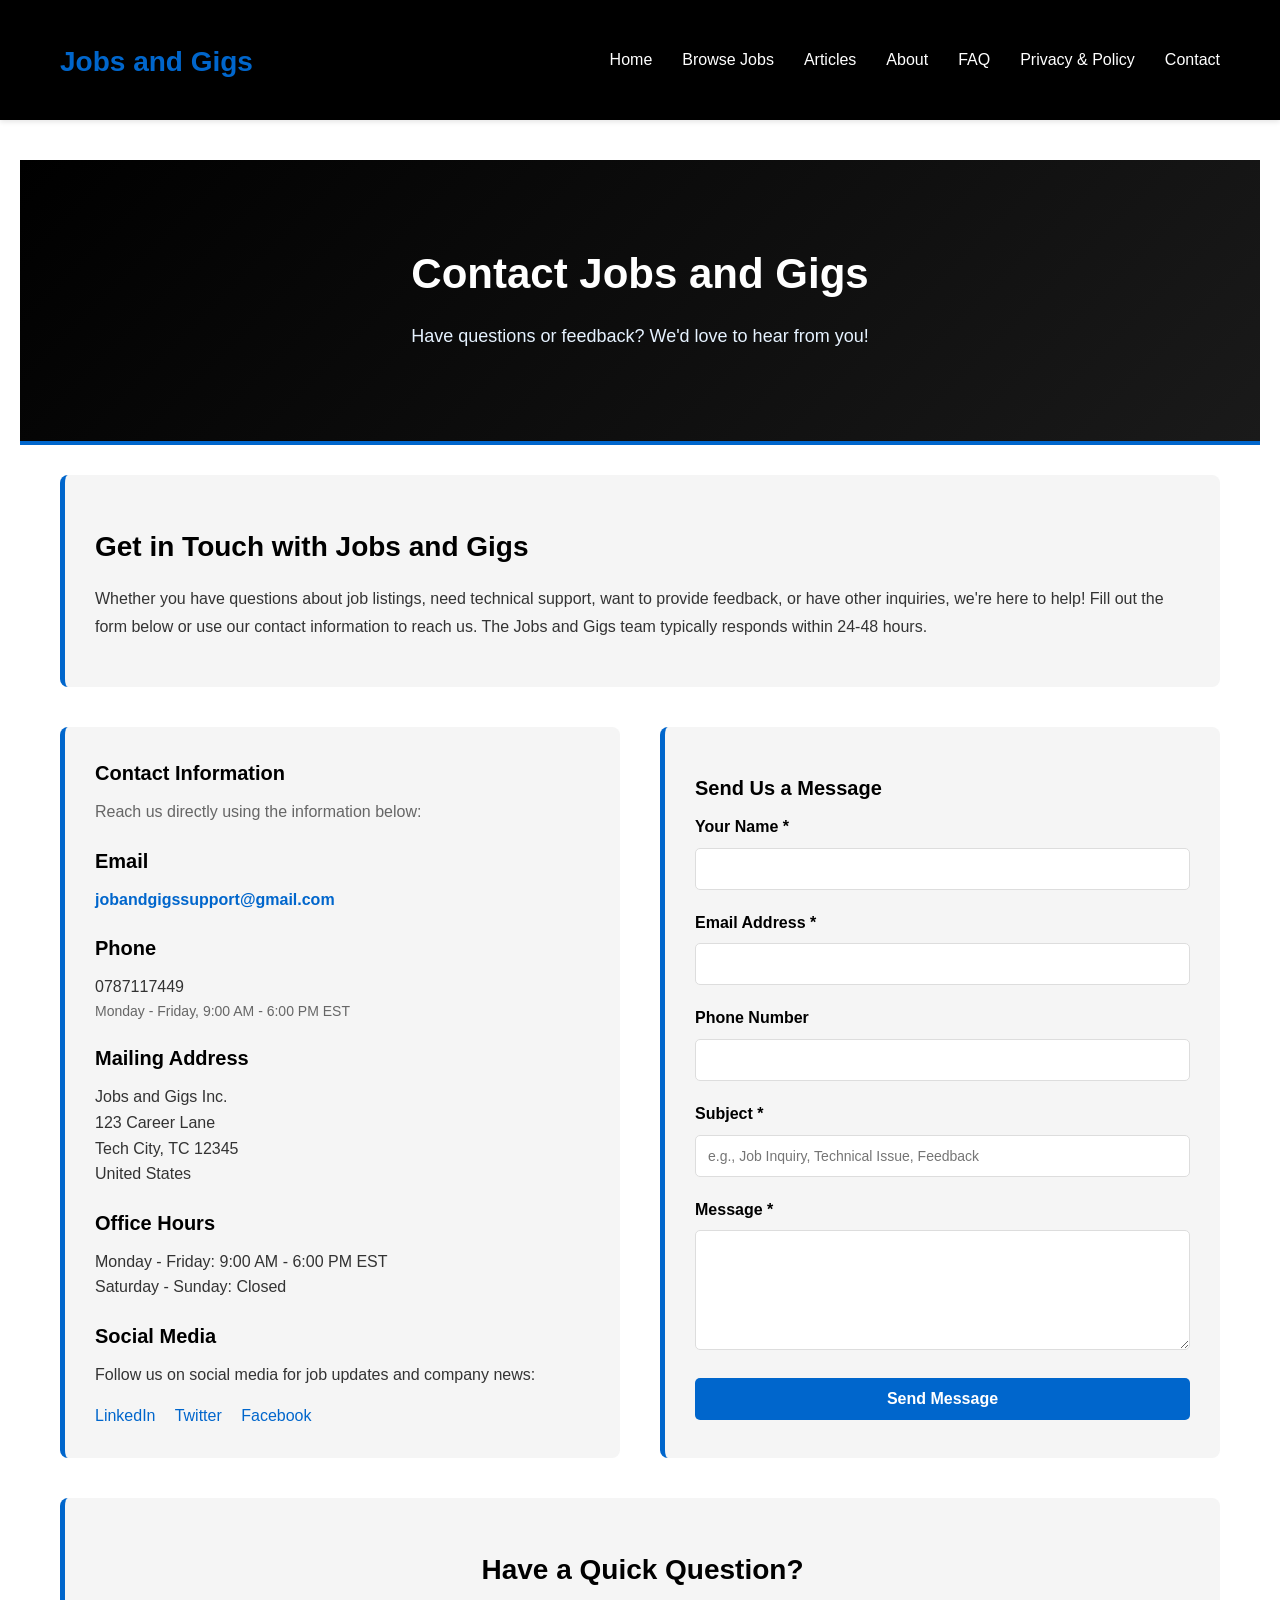
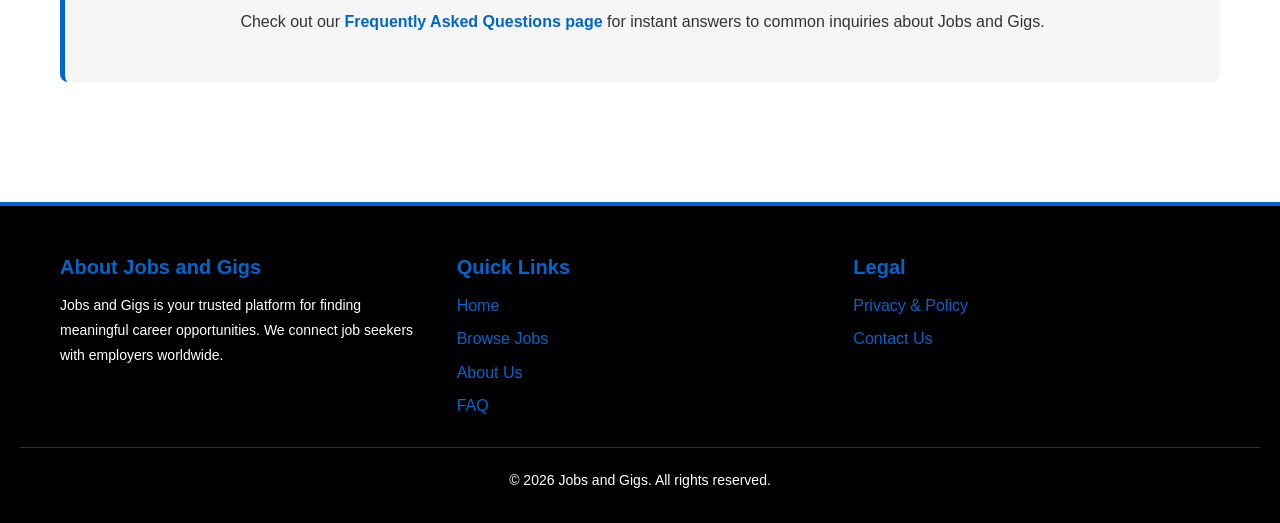
<file: contact-us.html>
<!DOCTYPE html>
<html lang="en">
<head>
    <meta charset="UTF-8">
    <meta name="viewport" content="width=device-width, initial-scale=1.0">
    <title>Contact Us - Jobs and Gigs</title>
    <link rel="stylesheet" href="style.css">
    <link rel="icon" type="image/png" href="/favicon.png">
    <link rel="shortcut icon" href="/favicon.png">
    <style>
        .contact-container {
            display: grid;
            grid-template-columns: 1fr 1fr;
            gap: 40px;
            margin: 40px 0;
        }

        .contact-info {
            background-color: var(--light-gray);
            padding: 30px;
            border-radius: 8px;
            border-left: 5px solid var(--primary-blue);
        }

        .contact-info h3 {
            margin-top: 20px;
        }

        .contact-info h3:first-child {
            margin-top: 0;
        }

        .contact-form {
            background-color: var(--light-gray);
            padding: 30px;
            border-radius: 8px;
            border-left: 5px solid var(--primary-blue);
        }

        .form-group {
            margin-bottom: 20px;
        }

        .form-group label {
            display: block;
            margin-bottom: 8px;
            font-weight: 600;
            color: var(--primary-black);
        }

        .form-group input,
        .form-group textarea {
            width: 100%;
            padding: 12px;
            border: 1px solid #ddd;
            border-radius: 5px;
            font-family: inherit;
            font-size: 14px;
            transition: border-color 0.3s ease;
        }

        .form-group input:focus,
        .form-group textarea:focus {
            outline: none;
            border-color: var(--primary-blue);
            box-shadow: 0 0 5px rgba(0, 102, 204, 0.3);
        }

        .form-group textarea {
            resize: vertical;
            min-height: 120px;
        }

        .submit-btn {
            background-color: var(--primary-blue);
            color: var(--primary-white);
            padding: 12px 30px;
            border: none;
            border-radius: 5px;
            font-size: 16px;
            font-weight: 600;
            cursor: pointer;
            transition: all 0.3s ease;
            width: 100%;
        }

        .submit-btn:hover {
            background-color: var(--dark-blue);
            transform: translateY(-2px);
            box-shadow: 0 4px 12px rgba(0, 102, 204, 0.4);
        }

        @media (max-width: 768px) {
            .contact-container {
                grid-template-columns: 1fr;
            }
        }
    </style>
</head>
<body>
    <!-- HEADER & NAVIGATION -->
    <header>
        <div class="container">
            <h1>Jobs and Gigs</h1>
            <nav>
                <ul>
                    <li><a href="index.html">Home</a></li>
                    <li><a href="browse-jobs.html">Browse Jobs</a></li>
                    <li><a href="articles.html">Articles</a></li>
                    <li><a href="about-us.html">About</a></li>
                    <li><a href="faq.html">FAQ</a></li>
                    <li><a href="privacy.html">Privacy & Policy</a></li>
                    <li><a href="contact-us.html">Contact</a></li>
                </ul>
            </nav>
        </div>
    </header>

    <!-- MAIN CONTENT -->
    <main>
        <!-- PAGE TITLE -->
        <section class="hero">
            <h1>Contact Jobs and Gigs</h1>
            <p class="subtitle">Have questions or feedback? We'd love to hear from you!</p>
        </section>

        <div class="container">
            <!-- INTRO TEXT -->
            <section class="text-section">
                <h2>Get in Touch with Jobs and Gigs</h2>
                <p>Whether you have questions about job listings, need technical support, want to provide feedback, or have other inquiries, we're here to help! Fill out the form below or use our contact information to reach us. The Jobs and Gigs team typically responds within 24-48 hours.</p>
            </section>

            <!-- CONTACT SECTION -->
            <div class="contact-container">
                <!-- CONTACT INFORMATION -->
                <div class="contact-info">
                    <h3>Contact Information</h3>
                    <p style="margin-bottom: 20px; color: #666;">Reach us directly using the information below:</p>

                    <h3>Email</h3>
                    <p style="color: var(--primary-blue); font-weight: 600;">jobandgigssupport@gmail.com</p>

                    <h3>Phone</h3>
                    <p>0787117449</p>
                    <p style="font-size: 14px; color: #666;">Monday - Friday, 9:00 AM - 6:00 PM EST</p>

                    <h3>Mailing Address</h3>
                    <p>Jobs and Gigs Inc.<br>123 Career Lane<br>Tech City, TC 12345<br>United States</p>

                    <h3>Office Hours</h3>
                    <p>Monday - Friday: 9:00 AM - 6:00 PM EST<br>Saturday - Sunday: Closed</p>

                    <h3>Social Media</h3>
                    <p style="margin-bottom: 15px;">Follow us on social media for job updates and company news:</p>
                    <p>
                        <a href="#" style="color: var(--primary-blue); text-decoration: none; margin-right: 15px;">LinkedIn</a>
                        <a href="#" style="color: var(--primary-blue); text-decoration: none; margin-right: 15px;">Twitter</a>
                        <a href="#" style="color: var(--primary-blue); text-decoration: none;">Facebook</a>
                    </p>
                </div>

                <!-- CONTACT FORM -->
                <div class="contact-form">
                    <h3>Send Us a Message</h3>
                    <form id="contactForm">
                        <div class="form-group">
                            <label for="name">Your Name *</label>
                            <input type="text" id="name" name="name" required>
                        </div>

                        <div class="form-group">
                            <label for="email">Email Address *</label>
                            <input type="email" id="email" name="email" required>
                        </div>

                        <div class="form-group">
                            <label for="phone">Phone Number</label>
                            <input type="tel" id="phone" name="phone">
                        </div>

                        <div class="form-group">
                            <label for="subject">Subject *</label>
                            <input type="text" id="subject" name="subject" placeholder="e.g., Job Inquiry, Technical Issue, Feedback" required>
                        </div>

                        <div class="form-group">
                            <label for="message">Message *</label>
                            <textarea id="message" name="message" required></textarea>
                        </div>

                        <button type="submit" class="submit-btn">Send Message</button>
                    </form>
                </div>
            </div>

            <!-- FAQ REFERENCE -->
            <section class="text-section" style="text-align: center; margin-top: 40px;">
                <h2>Have a Quick Question?</h2>
                <p>Check out our <a href="faq.html" style="color: var(--primary-blue); text-decoration: none; font-weight: 600;">Frequently Asked Questions page</a> for instant answers to common inquiries about Jobs and Gigs.</p>
            </section>
        </div>
    </main>

    <!-- FOOTER -->
    <footer>
        <div class="container">
            <div>
                <h3>About Jobs and Gigs</h3>
                <p>Jobs and Gigs is your trusted platform for finding meaningful career opportunities. We connect job seekers with employers worldwide.</p>
            </div>
            <div>
                <h3>Quick Links</h3>
                <ul class="footer-links">
                    <li><a href="index.html">Home</a></li>
                    <li><a href="browse-jobs.html">Browse Jobs</a></li>
                    <li><a href="about-us.html">About Us</a></li>
                    <li><a href="faq.html">FAQ</a></li>
                </ul>
            </div>
            <div>
                <h3>Legal</h3>
                <ul class="footer-links">
                    <li><a href="privacy.html">Privacy & Policy</a></li>
                    <li><a href="contact-us.html">Contact Us</a></li>
                </ul>
            </div>
        </div>
        <div class="footer-bottom">
            <p>&copy; 2026 Jobs and Gigs. All rights reserved.</p>
        </div>
    </footer>

    <script>
        document.getElementById('contactForm').addEventListener('submit', function(e) {
            e.preventDefault();
            // Form submission logic would go here
            alert('Thank you for your message! We will get back to you soon.');
            this.reset();
        });
    </script>
</body>
</html>
</file>
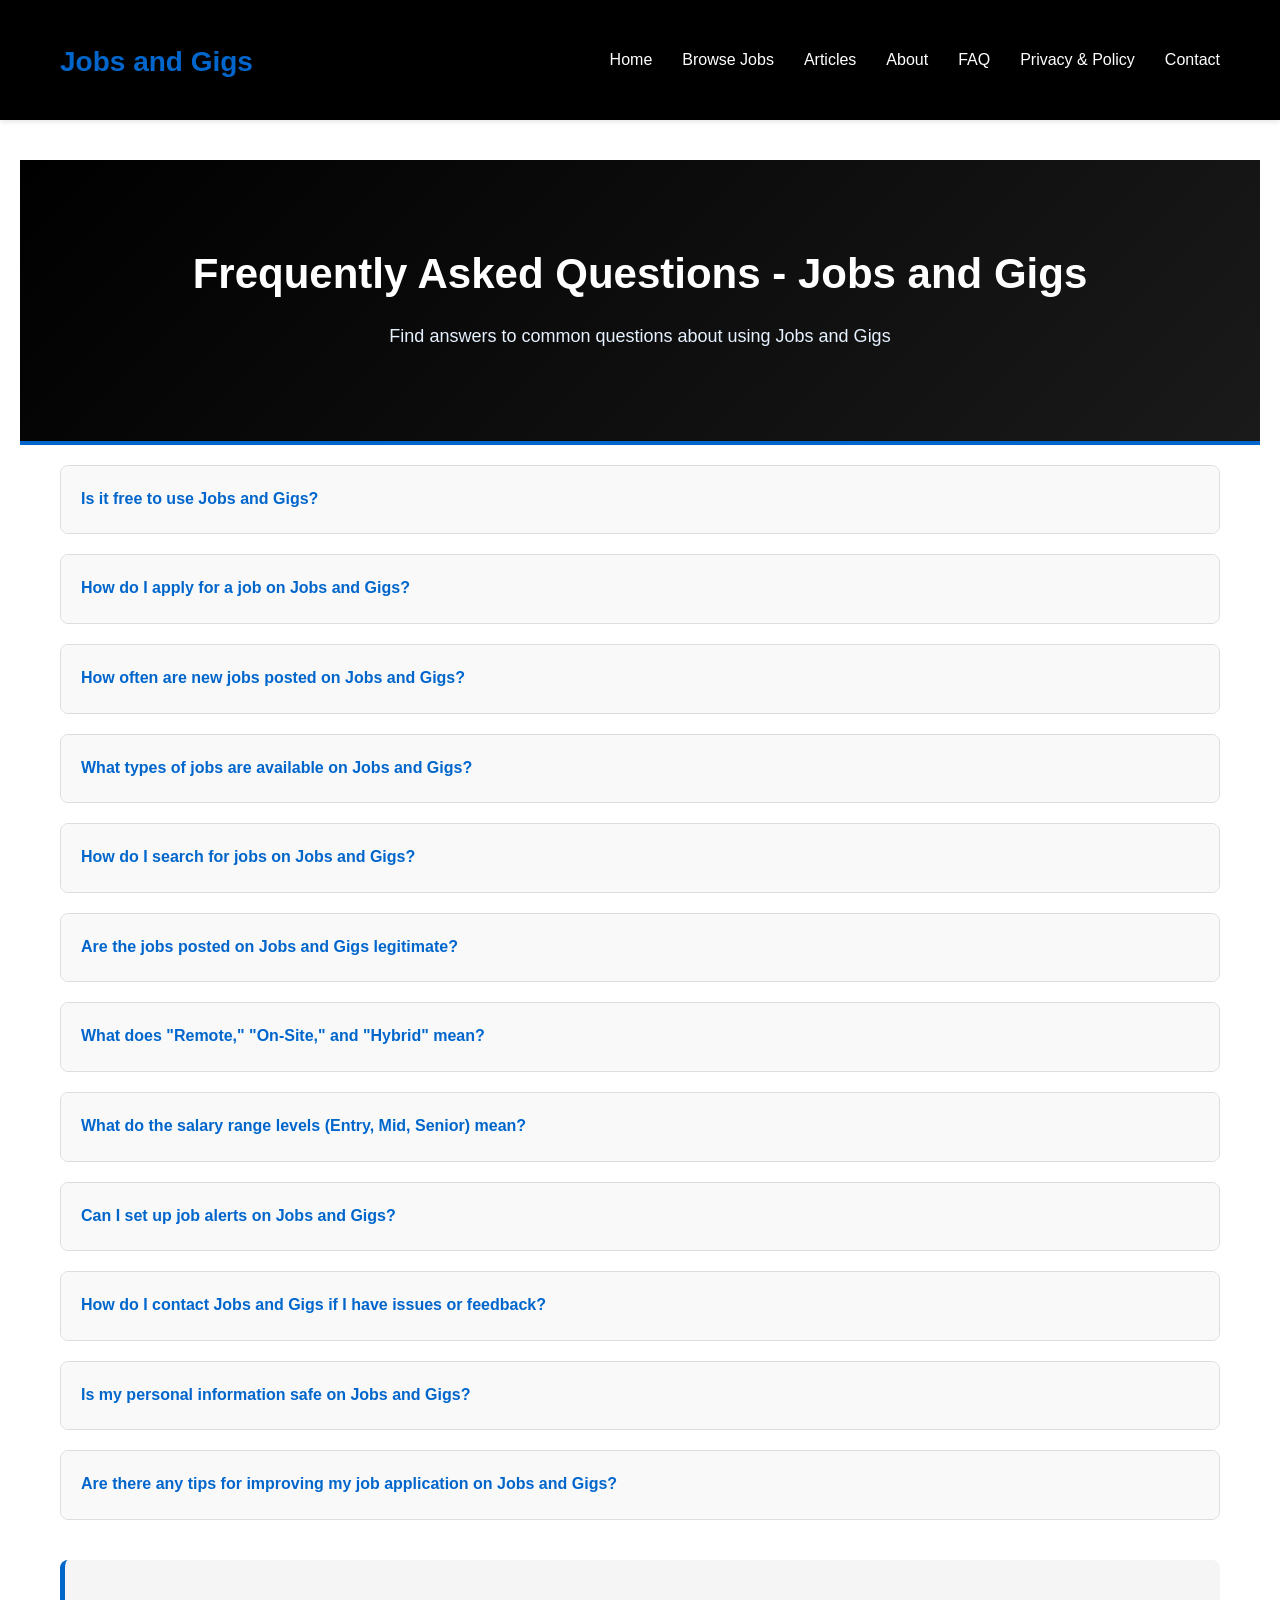
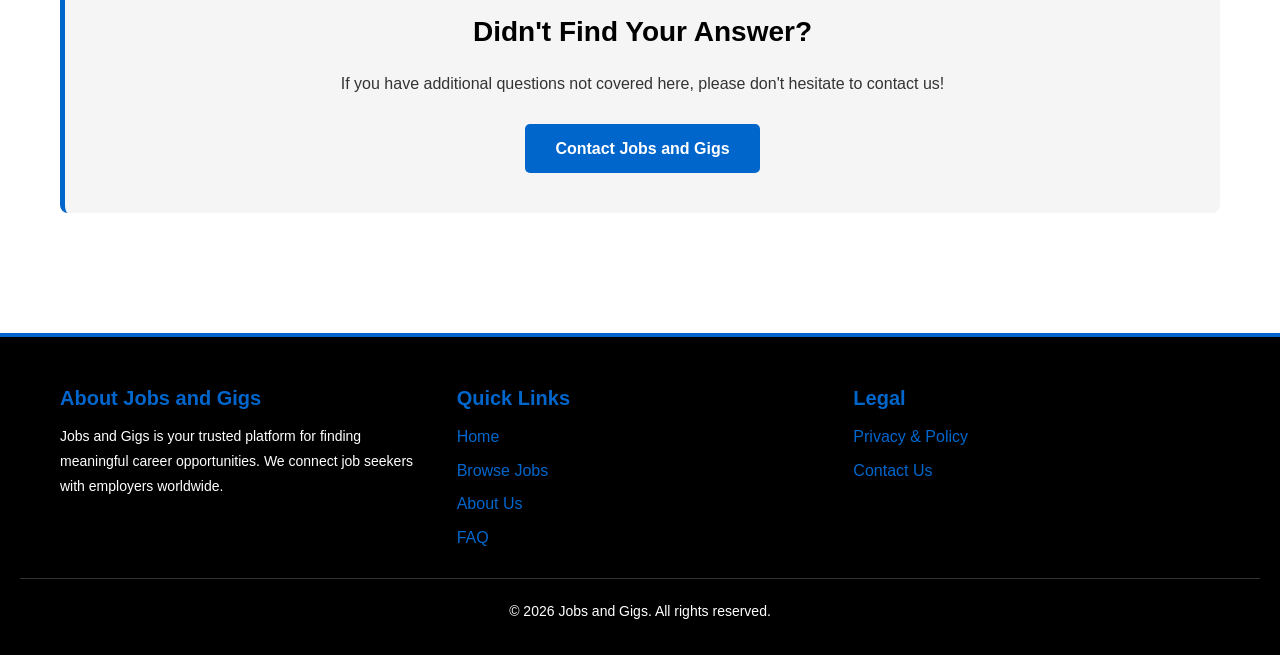
<file: faq.html>
<!DOCTYPE html>
<html lang="en">
<head>
    <meta charset="UTF-8">
    <meta name="viewport" content="width=device-width, initial-scale=1.0">
    <title>FAQ - Jobs and Gigs</title>
    <link rel="stylesheet" href="style.css">
    <link rel="icon" type="image/png" href="/favicon.png">
    <link rel="shortcut icon" href="/favicon.png">
</head>
<body>
    <!-- HEADER & NAVIGATION -->
    <header>
        <div class="container">
            <h1>Jobs and Gigs</h1>
            <nav>
                <ul>
                    <li><a href="index.html">Home</a></li>
                    <li><a href="browse-jobs.html">Browse Jobs</a></li>
                    <li><a href="articles.html">Articles</a></li>
                    <li><a href="about-us.html">About</a></li>
                    <li><a href="faq.html">FAQ</a></li>
                    <li><a href="privacy.html">Privacy & Policy</a></li>
                    <li><a href="contact-us.html">Contact</a></li>
                </ul>
            </nav>
        </div>
    </header>

    <!-- MAIN CONTENT -->
    <main>
        <!-- PAGE TITLE -->
        <section class="hero">
            <h1>Frequently Asked Questions - Jobs and Gigs</h1>
            <p class="subtitle">Find answers to common questions about using Jobs and Gigs</p>
        </section>

        <div class="container">
            <section>
                <!-- FAQ Item 1 -->
                <div class="faq-item">
                    <div class="faq-question" onclick="toggleFAQ(this)">
                        Is it free to use Jobs and Gigs?
                    </div>
                    <div class="faq-answer">
                        Yes! Jobs and Gigs is completely free for job seekers. You can browse thousands of job listings, create profiles, and apply to jobs without paying any fees. There are no hidden charges or premium memberships required.
                    </div>
                </div>

                <!-- FAQ Item 2 -->
                <div class="faq-item">
                    <div class="faq-question" onclick="toggleFAQ(this)">
                        How do I apply for a job on Jobs and Gigs?
                    </div>
                    <div class="faq-answer">
                        Simply click the "Apply Now" button on the job card. You'll be directed to the employer's application page where you can complete your application. Keep your resume and cover letter ready to make the process quicker!
                    </div>
                </div>

                <!-- FAQ Item 3 -->
                <div class="faq-item">
                    <div class="faq-question" onclick="toggleFAQ(this)">
                        How often are new jobs posted on Jobs and Gigs?
                    </div>
                    <div class="faq-answer">
                        We update our job listings daily with new opportunities from employers across various industries. Visit our Browse Jobs page regularly to see the latest postings, or set up job alerts to be notified automatically.
                    </div>
                </div>

                <!-- FAQ Item 4 -->
                <div class="faq-item">
                    <div class="faq-question" onclick="toggleFAQ(this)">
                        What types of jobs are available on Jobs and Gigs?
                    </div>
                    <div class="faq-answer">
                        Jobs and Gigs features opportunities across all industries including technology, marketing, design, finance, healthcare, education, and more. We have positions for all experience levels, from entry-level to senior roles, as well as full-time, part-time, and freelance gigs.
                    </div>
                </div>

                <!-- FAQ Item 5 -->
                <div class="faq-item">
                    <div class="faq-question" onclick="toggleFAQ(this)">
                        How do I search for jobs on Jobs and Gigs?
                    </div>
                    <div class="faq-answer">
                        Visit our Browse Jobs page to see all available positions. You can browse through job cards to find opportunities that match your interests. Each job card includes detailed information about the position, company, location, salary, and work arrangement.
                    </div>
                </div>

                <!-- FAQ Item 6 -->
                <div class="faq-item">
                    <div class="faq-question" onclick="toggleFAQ(this)">
                        Are the jobs posted on Jobs and Gigs legitimate?
                    </div>
                    <div class="faq-answer">
                        Yes, all job listings on Jobs and Gigs are verified and from legitimate employers. We work with reputable companies to ensure the quality and authenticity of all postings. However, always be cautious and do your research about employers before applying.
                    </div>
                </div>

                <!-- FAQ Item 7 -->
                <div class="faq-item">
                    <div class="faq-question" onclick="toggleFAQ(this)">
                        What does "Remote," "On-Site," and "Hybrid" mean?
                    </div>
                    <div class="faq-answer">
                        <ul style="margin: 10px 0 10px 20px;">
                            <li><strong>Remote:</strong> You can work from anywhere with an internet connection.</li>
                            <li><strong>On-Site:</strong> You must work from the company's office location.</li>
                            <li><strong>Hybrid:</strong> You split your time between working from home and the office.</li>
                        </ul>
                    </div>
                </div>

                <!-- FAQ Item 8 -->
                <div class="faq-item">
                    <div class="faq-question" onclick="toggleFAQ(this)">
                        What do the salary range levels (Entry, Mid, Senior) mean?
                    </div>
                    <div class="faq-answer">
                        <ul style="margin: 10px 0 10px 20px;">
                            <li><strong>Entry Level:</strong> For recent graduates or those new to the field with minimal experience.</li>
                            <li><strong>Mid Level:</strong> For professionals with 3-7 years of experience and some accomplishments.</li>
                            <li><strong>Senior Level:</strong> For experienced professionals with 7+ years of experience, leadership skills, and a proven track record.</li>
                        </ul>
                    </div>
                </div>

                <!-- FAQ Item 9 -->
                <div class="faq-item">
                    <div class="faq-question" onclick="toggleFAQ(this)">
                        Can I set up job alerts on Jobs and Gigs?
                    </div>
                    <div class="faq-answer">
                        Yes! You can set up job alerts to receive notifications about new job postings that match your interests. Visit our Contact page to sign up for job alerts and stay updated with the latest opportunities on Jobs and Gigs.
                    </div>
                </div>

                <!-- FAQ Item 10 -->
                <div class="faq-item">
                    <div class="faq-question" onclick="toggleFAQ(this)">
                        How do I contact Jobs and Gigs if I have issues or feedback?
                    </div>
                    <div class="faq-answer">
                        You can reach out to us through our Contact Us page. We appreciate your feedback and questions. Our support team will get back to you as soon as possible.
                    </div>
                </div>

                <!-- FAQ Item 11 -->
                <div class="faq-item">
                    <div class="faq-question" onclick="toggleFAQ(this)">
                        Is my personal information safe on Jobs and Gigs?
                    </div>
                    <div class="faq-answer">
                        Your privacy and security are our top priorities. Please review our Privacy & Policy page to understand how we collect, use, and protect your information. We use industry-standard security measures to safeguard your data.
                    </div>
                </div>

                <!-- FAQ Item 12 -->
                <div class="faq-item">
                    <div class="faq-question" onclick="toggleFAQ(this)">
                        Are there any tips for improving my job application on Jobs and Gigs?
                    </div>
                    <div class="faq-answer">
                        Here are some tips to improve your chances:
                        <ul style="margin: 10px 0 10px 20px;">
                            <li>Customize your resume for each job application.</li>
                            <li>Write a compelling cover letter tailored to the position.</li>
                            <li>Highlight relevant skills and experience from the job description.</li>
                            <li>Proofread everything for spelling and grammar errors.</li>
                            <li>Apply quickly to new postings on Jobs and Gigs.</li>
                            <li>Follow up politely after applying.</li>
                        </ul>
                    </div>
                </div>
            </section>

            <!-- CONTACT CTA -->
            <section class="text-section" style="text-align: center; margin-top: 40px;">
                <h2>Didn't Find Your Answer?</h2>
                <p>If you have additional questions not covered here, please don't hesitate to contact us!</p>
                <a href="contact-us.html" class="btn btn-primary">Contact Jobs and Gigs</a>
            </section>
        </div>
    </main>

    <!-- FOOTER -->
    <footer>
        <div class="container">
            <div>
                <h3>About Jobs and Gigs</h3>
                <p>Jobs and Gigs is your trusted platform for finding meaningful career opportunities. We connect job seekers with employers worldwide.</p>
            </div>
            <div>
                <h3>Quick Links</h3>
                <ul class="footer-links">
                    <li><a href="index.html">Home</a></li>
                    <li><a href="browse-jobs.html">Browse Jobs</a></li>
                    <li><a href="about-us.html">About Us</a></li>
                    <li><a href="faq.html">FAQ</a></li>
                </ul>
            </div>
            <div>
                <h3>Legal</h3>
                <ul class="footer-links">
                    <li><a href="privacy.html">Privacy & Policy</a></li>
                    <li><a href="contact-us.html">Contact Us</a></li>
                </ul>
            </div>
        </div>
        <div class="footer-bottom">
            <p>&copy; 2026 Jobs and Gigs. All rights reserved.</p>
        </div>
    </footer>

    <script>
        function toggleFAQ(element) {
            const faqItem = element.parentElement;
            faqItem.classList.toggle('active');
        }
    </script>
</body>
</html>
</file>
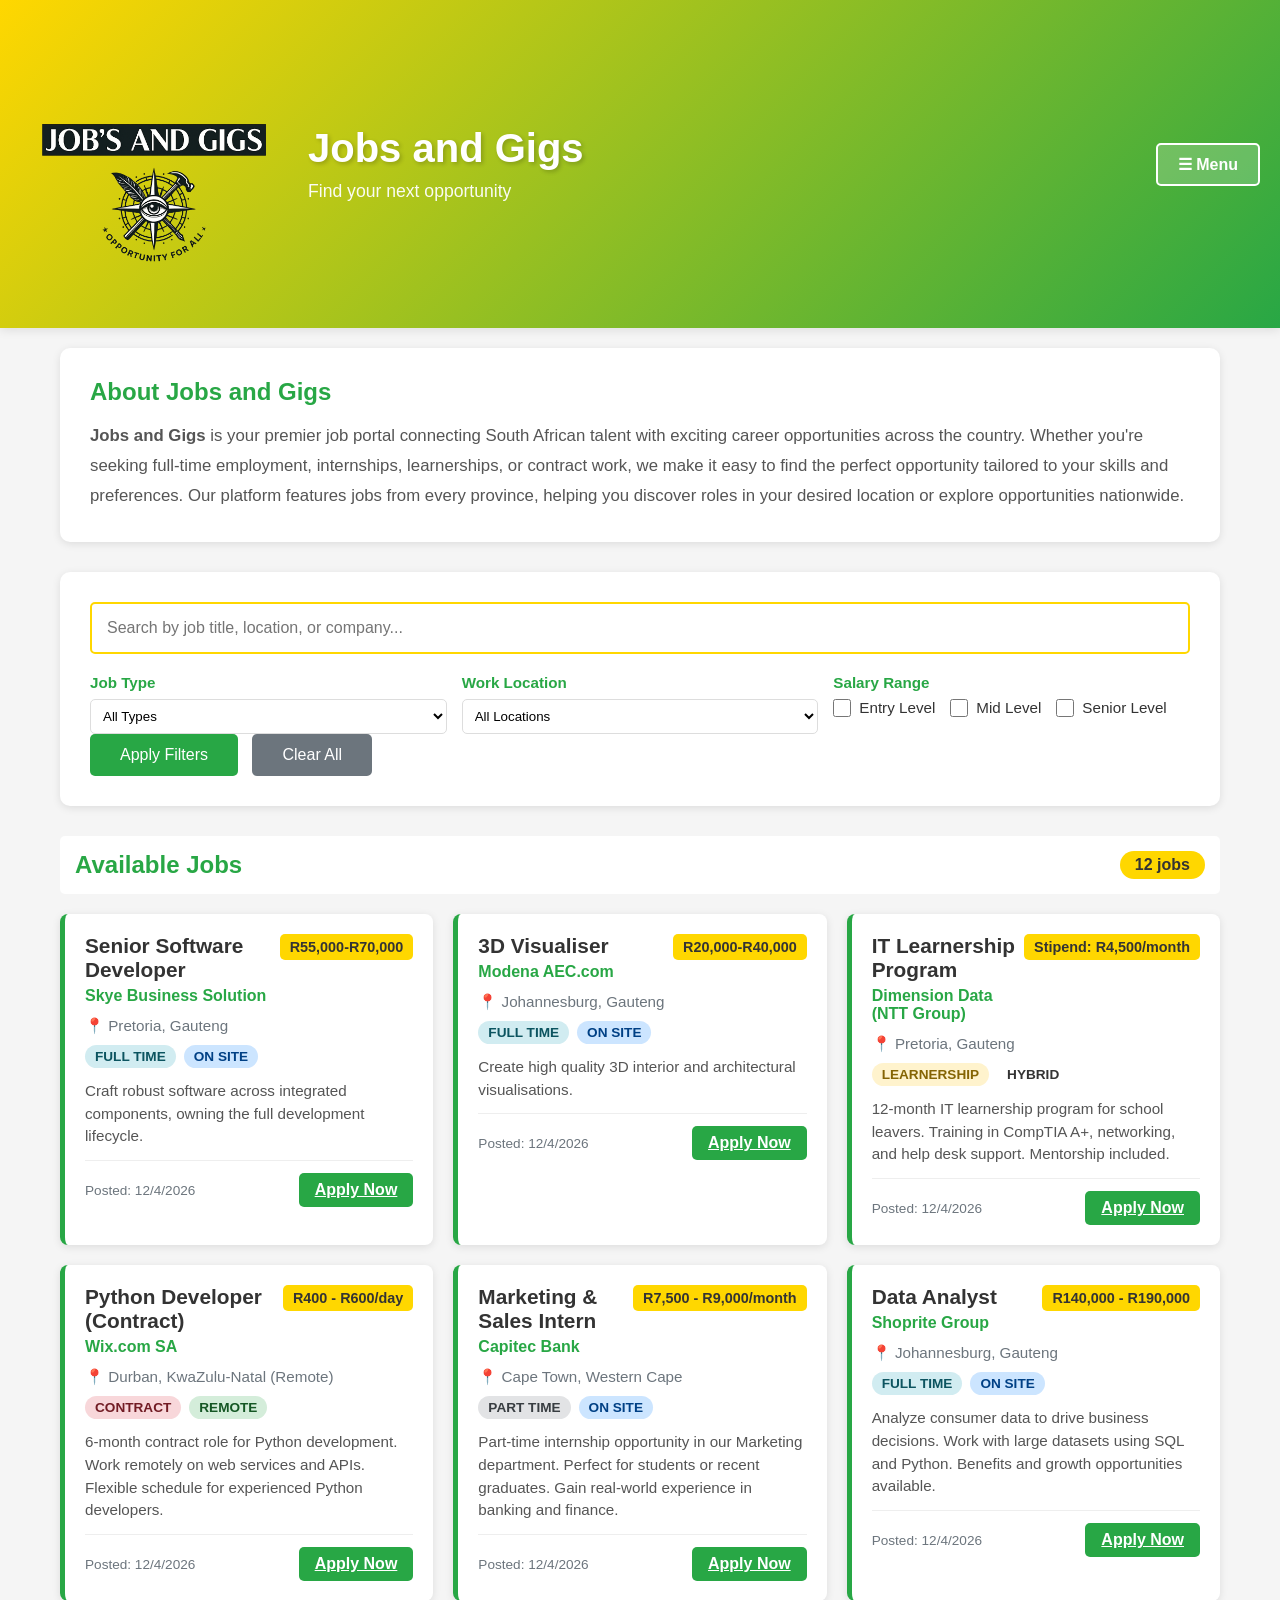
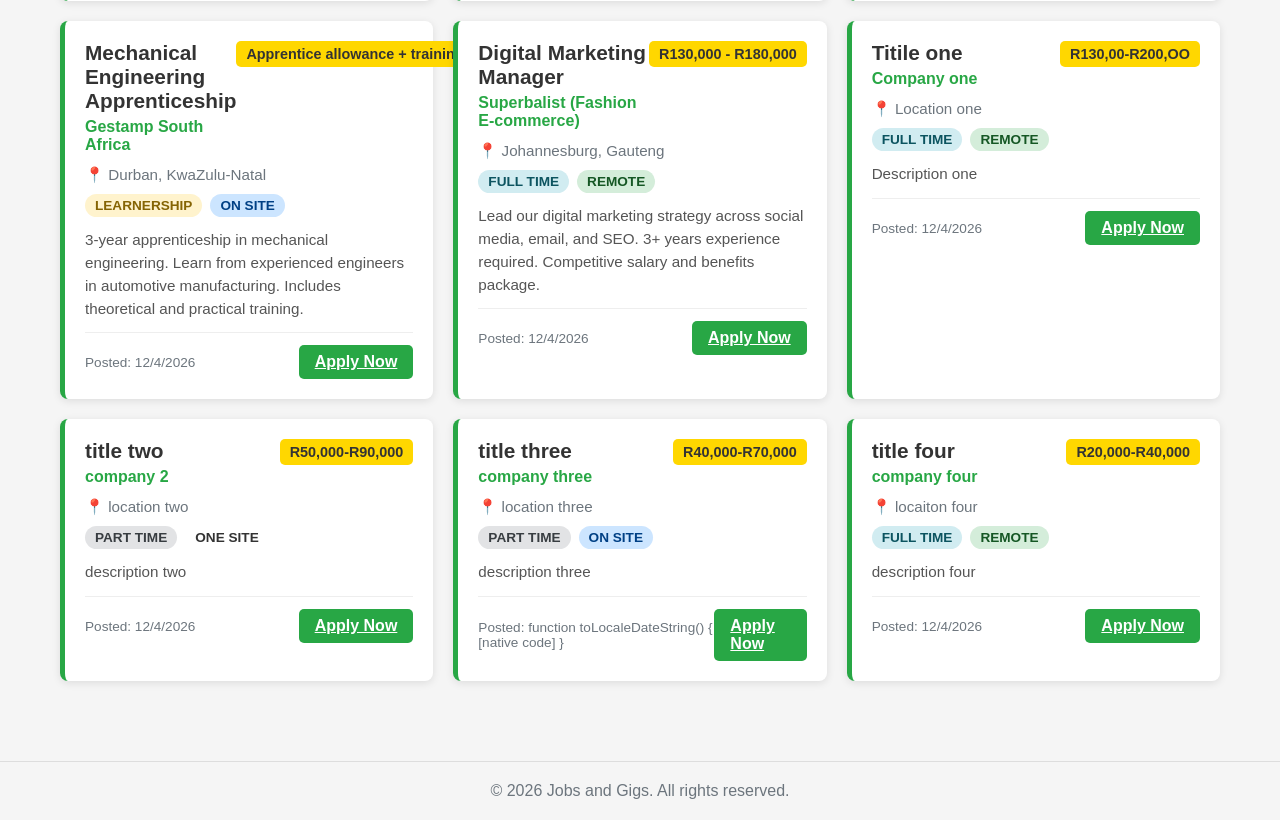
<file: Jobs and Gigs.html>
<!DOCTYPE html>
<html lang="en">
<head>
    <meta charset="UTF-8">
    <meta name="viewport" content="width=device-width, initial-scale=1.0">
    <title>Jobs and Gigs - Find Your Next Opportunity</title>
    <style>
        * {
            margin: 0;
            padding: 0;
            box-sizing: border-box;
        }

        body {
            font-family: 'Segoe UI', Tahoma, Geneva, Verdana, sans-serif;
            background-color: #f5f5f5;
            color: #333;
        }

        /* Color Theme: Yellow (#FFD700), Green (#28A745), Grey (#6c757d) */
        
        header {
            background: linear-gradient(135deg, #FFD700 0%, #28A745 100%);
            color: white;
            padding: 30px 20px;
            box-shadow: 0 2px 10px rgba(0,0,0,0.1);
        }

        header h1 {
            font-size: 2.5em;
            margin-bottom: 10px;
            text-shadow: 2px 2px 4px rgba(0,0,0,0.2);
        }

        header p {
            font-size: 1.1em;
            opacity: 0.95;
        }

        /* Navigation Menu */
        .navbar {
            position: relative;
        }

        .menu-btn {
            background-color: rgba(255, 255, 255, 0.2);
            color: white;
            padding: 10px 20px;
            border: 2px solid white;
            border-radius: 5px;
            cursor: pointer;
            font-weight: 600;
            font-size: 1em;
            transition: all 0.3s;
        }

        .menu-btn:hover {
            background-color: rgba(255, 255, 255, 0.3);
        }

        .dropdown-menu {
            display: none;
            position: absolute;
            right: 0;
            top: 100%;
            background-color: white;
            min-width: 200px;
            box-shadow: 0 8px 16px rgba(0,0,0,0.2);
            border-radius: 8px;
            margin-top: 10px;
            z-index: 1000;
            overflow: hidden;
        }

        .dropdown-menu.show {
            display: block;
        }

        .dropdown-menu a {
            color: #333;
            padding: 12px 20px;
            text-decoration: none;
            display: block;
            transition: all 0.3s;
            font-weight: 500;
            border-bottom: 1px solid #f0f0f0;
        }

        .dropdown-menu a:last-child {
            border-bottom: none;
        }

        .dropdown-menu a:hover {
            background-color: #FFD700;
            color: #333;
            padding-left: 30px;
        }

        .container {
            max-width: 1200px;
            margin: 0 auto;
            padding: 20px;
        }

        /* Search and Filter Section */
        .search-filter-section {
            background: white;
            padding: 30px;
            border-radius: 10px;
            box-shadow: 0 2px 8px rgba(0,0,0,0.1);
            margin-bottom: 30px;
        }

        .search-bar {
            width: 100%;
            padding: 15px;
            font-size: 1em;
            border: 2px solid #FFD700;
            border-radius: 5px;
            margin-bottom: 20px;
            transition: border-color 0.3s;
        }

        .search-bar:focus {
            outline: none;
            border-color: #28A745;
            box-shadow: 0 0 8px rgba(40, 167, 69, 0.2);
        }

        .filters {
            display: grid;
            grid-template-columns: repeat(auto-fit, minmax(200px, 1fr));
            gap: 15px;
        }

        .filter-group {
            display: flex;
            flex-direction: column;
        }

        .filter-group label {
            font-weight: 600;
            color: #28A745;
            margin-bottom: 8px;
            font-size: 0.95em;
        }

        .filter-group select,
        .filter-group input[type="checkbox"] {
            padding: 8px;
            border: 1px solid #ddd;
            border-radius: 5px;
            background-color: white;
        }

        .filter-group select:focus,
        .filter-group input[type="checkbox"]:focus {
            outline: none;
            border-color: #28A745;
        }

        .checkbox-group {
            display: flex;
            flex-wrap: wrap;
            gap: 15px;
        }

        .checkbox-item {
            display: flex;
            align-items: center;
            gap: 8px;
        }

        .checkbox-item input[type="checkbox"] {
            width: 18px;
            height: 18px;
            cursor: pointer;
            accent-color: #28A745;
        }

        .checkbox-item label {
            margin: 0;
            font-weight: normal;
            color: #333;
            cursor: pointer;
        }

        button {
            background-color: #28A745;
            color: white;
            padding: 12px 30px;
            border: none;
            border-radius: 5px;
            font-size: 1em;
            cursor: pointer;
            transition: background-color 0.3s;
            max-width: 200px;
        }

        button:hover {
            background-color: #218838;
        }

        /* Results Section */
        .results-header {
            display: flex;
            justify-content: space-between;
            align-items: center;
            margin-bottom: 20px;
            background: white;
            padding: 15px;
            border-radius: 5px;
        }

        .results-header h2 {
            color: #28A745;
        }

        .job-count {
            background-color: #FFD700;
            color: #333;
            padding: 5px 15px;
            border-radius: 20px;
            font-weight: 600;
        }

        /* Job Cards */
        .jobs-container {
            display: grid;
            grid-template-columns: repeat(auto-fill, minmax(350px, 1fr));
            gap: 20px;
            margin-bottom: 30px;
        }

        .job-card {
            background: white;
            border-left: 5px solid #28A745;
            padding: 20px;
            border-radius: 8px;
            box-shadow: 0 2px 8px rgba(0,0,0,0.1);
            transition: transform 0.3s, box-shadow 0.3s;
        }

        .job-card:hover {
            transform: translateY(-5px);
            box-shadow: 0 5px 15px rgba(0,0,0,0.15);
        }

        .job-header {
            display: flex;
            justify-content: space-between;
            align-items: start;
            margin-bottom: 12px;
        }

        .job-title {
            font-size: 1.3em;
            font-weight: 700;
            color: #333;
            margin-bottom: 5px;
        }

        .job-company {
            font-size: 1em;
            color: #28A745;
            font-weight: 600;
        }

        .job-salary {
            background-color: #FFD700;
            color: #333;
            padding: 5px 10px;
            border-radius: 5px;
            font-weight: 600;
            font-size: 0.9em;
            white-space: nowrap;
        }

        .job-location {
            color: #6c757d;
            font-size: 0.95em;
            margin-bottom: 10px;
        }

        .job-type {
            display: flex;
            flex-wrap: wrap;
            gap: 8px;
            margin-bottom: 12px;
        }

        .badge {
            display: inline-block;
            padding: 4px 10px;
            border-radius: 15px;
            font-size: 0.85em;
            font-weight: 600;
        }

        .badge-remote {
            background-color: #d4edda;
            color: #155724;
        }

        .badge-onsite {
            background-color: #cce5ff;
            color: #004085;
        }

        .badge-learnership {
            background-color: #fff3cd;
            color: #856404;
        }

        .badge-contract {
            background-color: #f8d7da;
            color: #721c24;
        }

        .badge-fulltime {
            background-color: #d1ecf1;
            color: #0c5460;
        }

        .badge-parttime {
            background-color: #e2e3e5;
            color: #383d41;
        }

        .job-description {
            color: #555;
            font-size: 0.95em;
            line-height: 1.5;
            margin-bottom: 12px;
        }

        .job-footer {
            display: flex;
            justify-content: space-between;
            align-items: center;
            padding-top: 12px;
            border-top: 1px solid #eee;
        }

        .job-date {
            color: #6c757d;
            font-size: 0.85em;
        }

        .apply-btn {
            background-color: #28A745;
            color: white;
            padding: 8px 16px;
            border: none;
            border-radius: 5px;
            cursor: pointer;
            font-weight: 600;
            transition: background-color 0.3s;
            max-width: 100%;
        }

        .apply-btn:hover {
            background-color: #218838;
        }

        /* No Results */
        .no-results {
            text-align: center;
            padding: 50px 20px;
            background: white;
            border-radius: 10px;
            color: #6c757d;
        }

        .no-results h3 {
            font-size: 1.5em;
            margin-bottom: 10px;
            color: #333;
        }

        footer {
            text-align: center;
            padding: 20px;
            color: #6c757d;
            border-top: 1px solid #ddd;
            margin-top: 30px;
        }

        @media (max-width: 768px) {
            header h1 {
                font-size: 1.8em;
            }

            .filters {
                grid-template-columns: 1fr;
            }

            .jobs-container {
                grid-template-columns: 1fr;
            }

            .results-header {
                flex-direction: column;
                gap: 10px;
            }
        }
    </style>
</head>
<body>
    <header>
        <div style="display: flex; justify-content: space-between; align-items: center; width: 100%;">
            <div style="display: flex; align-items: center; gap: 20px;">
                <img src="/logo.png" style="height: 268px; width: auto; object-fit: contain;">
                <div>
                    <h1>Jobs and Gigs</h1>
                    <p>Find your next opportunity</p>
                </div>
            </div>
            <!-- Navigation Menu -->
            <div class="navbar">
                <button class="menu-btn" onclick="toggleMenu()">☰ Menu</button>
                <div class="dropdown-menu" id="dropdownMenu">
                    <a href="index.html"> Home</a>
                    <a href="jobs.html">Browse Jobs</a>
                    <a href="about-us.html"> About Us</a>
                    <a href="blog.html"> Blog</a>
                    <a href="contact-us.html">Contact Us</a>
                    <a href="privacy-policy.html">Privacy Policy</a>
                </div>
            </div>
        </div>
    </header>

    <div class="container">
        <!-- About Section -->
        <div style="background: white; padding: 30px; border-radius: 10px; margin-bottom: 30px; box-shadow: 0 2px 8px rgba(0,0,0,0.1);">
            <h2 style="color: #28A745; margin-bottom: 15px; font-size: 1.5em;">About Jobs and Gigs</h2>
            <p style="font-size: 1.05em; line-height: 1.8; color: #555;">
                <strong>Jobs and Gigs</strong> is your premier job portal connecting South African talent with exciting career opportunities across the country. Whether you're seeking full-time employment, internships, learnerships, or contract work, we make it easy to find the perfect opportunity tailored to your skills and preferences. Our platform features jobs from every province, helping you discover roles in your desired location or explore opportunities nationwide.
            </p>
        </div>
        <div class="search-filter-section">
            <input 
                type="text" 
                class="search-bar" 
                id="searchInput" 
                placeholder="Search by job title, location, or company..."
            >

            <div class="filters">
                <div class="filter-group">
                    <label for="typeFilter">Job Type</label>
                    <select id="typeFilter">
                        <option value="">All Types</option>
                        <option value="full-time">Full-Time</option>
                        <option value="part-time">Part-Time</option>
                        <option value="contract">Contract</option>
                        <option value="learnership">Learnership</option>
                    </select>
                </div>

                <div class="filter-group">
                    <label for="locationFilter">Work Location</label>
                    <select id="locationFilter">
                        <option value="">All Locations</option>
                        <option value="remote">Remote</option>
                        <option value="on-site">On-Site</option>
                        <option value="hybrid">Hybrid</option>
                    </select>
                </div>

                <div class="filter-group">
                    <label>Salary Range</label>
                    <div class="checkbox-group">
                        <div class="checkbox-item">
                            <input type="checkbox" id="sal1" value="entry">
                            <label for="sal1">Entry Level</label>
                        </div>
                        <div class="checkbox-item">
                            <input type="checkbox" id="sal2" value="mid">
                            <label for="sal2">Mid Level</label>
                        </div>
                        <div class="checkbox-item">
                            <input type="checkbox" id="sal3" value="senior">
                            <label for="sal3">Senior Level</label>
                        </div>
                    </div>
                </div>
            </div>

            <button onclick="applyFilters()">Apply Filters</button>
            <button onclick="clearFilters()" style="background-color: #6c757d; margin-left: 10px;">Clear All</button>
        </div>

        <!-- Results Section -->
        <div class="results-header">
            <h2>Available Jobs</h2>
            <span class="job-count" id="jobCount">0 jobs</span>
        </div>

        <!-- Jobs Container -->
        <div class="jobs-container" id="jobsContainer">
            <!-- Jobs will be loaded here -->
        </div>

        <div class="no-results" id="noResults" style="display: none;">
            <h3>No jobs found</h3>
            <p>Try adjusting your search filters or check back later for new opportunities!</p>
        </div>
    </div>

    <footer>
        <p>&copy; 2026 Jobs and Gigs. All rights reserved.</p>
    </footer>

    <script>
        // Toggle Navigation Menu
        function toggleMenu() {
            const menu = document.getElementById('dropdownMenu');
            menu.classList.toggle('show');
        }

        // Close menu when clicking outside
        document.addEventListener('click', function(e) {
            const navbar = document.querySelector('.navbar');
            if (!navbar.contains(e.target)) {
                const menu = document.getElementById('dropdownMenu');
                menu.classList.remove('show');
            }
        });

        // Sample Job Data - South African Jobs
        let jobs = [
            {
                id: 1,
                title: "Senior Software Developer",
                company: "Skye Business Solution",
                location: "Pretoria, Gauteng",
                salary: "R55,000-R70,000",
                description: "Craft robust software across integrated components, owning the full development lifecycle.",
                jobType: "full-time",
                workLocation: "on-site",
                salaryRange: "senior",
                postedDate: new Date().toLocaleDateString(),
                applicationUrl: "https://za.indeed.com/rc/clk?jk=86d83bbe6c6c6a29&bb=-SVq24yvIZ0X-1PJfSQc8TYrKF2mEn0XuYQ2e2Y5DvztvVKod5G-2hC7uE9jA47c8I3ykd4fQwE9SR58NUyNllnZ5dWdQsZYPQppxKorImXUInBr4-DbowLqvb6PIUv_&xkcb=SoCJ67M3jE3rR-zF7h0LbzkdCdPP&fccid=3333d5dbaa232f79&cmp=Skye-Business-Solutions&ti=Senior+Software+Engineer&vjs=3"
            },
            {
                id: 2,
                title: "3D Visualiser",
                company: "Modena AEC.com",
                location: "Johannesburg, Gauteng",
                salary: "R20,000-R40,000",
                description: "Create high quality 3D interior and architectural visualisations.",
                jobType: "full-time",
                workLocation: "on-site",
                salaryRange: "mid",
                postedDate: new Date().toLocaleDateString(),
                applicationUrl: "https://za.indeed.com/pagead/clk?mo=r&ad=[base64]%3D%3D&xkcb=SoAz6_M3jFJrBzAfTL0JbzkdCdPP&camk=C3EPSzFlQw-RU2MVKHjebA%3D%3D&from=hp.jobsForYou&tk=1jo50p6qphmv8800&jsa=8656&vjs=3&mtk=1jo50luc8hc2k800"
            },
            {
                id: 3,
                title: "IT Learnership Program",
                company: "Dimension Data (NTT Group)",
                location: "Pretoria, Gauteng",
                salary: "Stipend: R4,500/month",
                description: "12-month IT learnership program for school leavers. Training in CompTIA A+, networking, and help desk support. Mentorship included.",
                jobType: "learnership",
                workLocation: "hybrid",
                salaryRange: "entry",
                postedDate: new Date().toLocaleDateString(),
                applicationUrl: "https://za.indeed.com/jobs?q=IT+Learnership+South+Africa"
            },
            {
                id: 4,
                title: "Python Developer (Contract)",
                company: "Wix.com SA",
                location: "Durban, KwaZulu-Natal (Remote)",
                salary: "R400 - R600/day",
                description: "6-month contract role for Python development. Work remotely on web services and APIs. Flexible schedule for experienced Python developers.",
                jobType: "contract",
                workLocation: "remote",
                salaryRange: "mid",
                postedDate: new Date().toLocaleDateString(),
                applicationUrl: "https://za.indeed.com/jobs?q=Python+Developer+Contract+Remote"
            },
            {
                id: 5,
                title: "Marketing & Sales Intern",
                company: "Capitec Bank",
                location: "Cape Town, Western Cape",
                salary: "R7,500 - R9,000/month",
                description: "Part-time internship opportunity in our Marketing department. Perfect for students or recent graduates. Gain real-world experience in banking and finance.",
                jobType: "part-time",
                workLocation: "on-site",
                salaryRange: "entry",
                postedDate: new Date().toLocaleDateString(),
                applicationUrl: "https://za.indeed.com/jobs?q=Marketing+Sales+Intern+Bank"
            },
            {
                id: 6,
                title: "Data Analyst",
                company: "Shoprite Group",
                location: "Johannesburg, Gauteng",
                salary: "R140,000 - R190,000",
                description: "Analyze consumer data to drive business decisions. Work with large datasets using SQL and Python. Benefits and growth opportunities available.",
                jobType: "full-time",
                workLocation: "on-site",
                salaryRange: "mid",
                postedDate: new Date().toLocaleDateString(),
                applicationUrl: "https://za.indeed.com/jobs?q=Data+Analyst+Johannesburg"
            },
            {
                id: 7,
                title: "Mechanical Engineering Apprenticeship",
                company: "Gestamp South Africa",
                location: "Durban, KwaZulu-Natal",
                salary: "Apprentice allowance + training",
                description: "3-year apprenticeship in mechanical engineering. Learn from experienced engineers in automotive manufacturing. Includes theoretical and practical training.",
                jobType: "learnership",
                workLocation: "on-site",
                salaryRange: "entry",
                postedDate: new Date().toLocaleDateString(),
                applicationUrl: "https://za.indeed.com/jobs?q=Mechanical+Engineering+Apprenticeship"
            },
            {
                id: 8,
                title: "Digital Marketing Manager",
                company: "Superbalist (Fashion E-commerce)",
                location: "Johannesburg, Gauteng",
                salary: "R130,000 - R180,000",
                description: "Lead our digital marketing strategy across social media, email, and SEO. 3+ years experience required. Competitive salary and benefits package.",
                jobType: "full-time",
                workLocation: "remote",
                salaryRange: "mid",
                postedDate: new Date().toLocaleDateString(),
                applicationUrl: "https://za.indeed.com/jobs?q=Digital+Marketing+Manager+Remote"
            },
            {
                id:9,
                title: "Titile one",
                company:"Company one",
                location:"Location one",
                salary:"R130,00-R200,OO",
                description:"Description one",
                jobType:"full-time",
                workLocation:"remote",
                salayRange:"mid",
                postedDate:new Date().toLocaleDateString(),
                applicationUrl:"URL one",
            },
            {
                id:10,
                title: "title two",
                company:"company 2",
                location:"location two",
                salary:"R50,000-R90,000",
                description:"description two",
                jobType:"part-time",
                workLocation:"one-site",
                salayRange:"senior",
                postedDate:new Date().toLocaleDateString(),
                applicationUrl:"URL two",
            },
            {
                id:11,
                title: "title three",
                company:"company three",
                location:"location three",
                salary:"R40,000-R70,000",
                description:"description three",
                jobType:"part-time",
                workLocation:"on-site",
                salayRange:"entry",
                postedDate:new Date().toLocaleDateString,
                applicationUrl:"",
            },
            {
                id:12,
                title: "title four",
                company:"company four",
                location:"locaiton four",
                salary:"R20,000-R40,000",
                description:"description four",
                jobType:"full-time",
                workLocation:"remote",
                salayRange:"entry",
                postedDate:new Date().toLocaleDateString(),
                applicationUrl:"URL four",
            }
        ];

        // Load jobs on page load
        window.onload = function() {
            displayJobs(jobs);
        };

        function displayJobs(jobsToDisplay) {
            const container = document.getElementById('jobsContainer');
            const noResults = document.getElementById('noResults');
            const jobCount = document.getElementById('jobCount');

            container.innerHTML = '';

            if (jobsToDisplay.length === 0) {
                container.style.display = 'none';
                noResults.style.display = 'block';
                jobCount.textContent = '0 jobs';
                return;
            }

            container.style.display = 'grid';
            noResults.style.display = 'none';
            jobCount.textContent = `${jobsToDisplay.length} job${jobsToDisplay.length !== 1 ? 's' : ''}`;

            jobsToDisplay.forEach(job => {
                const jobCard = document.createElement('div');
                jobCard.className = 'job-card';
                jobCard.innerHTML = `
                    <div class="job-header">
                        <div>
                            <div class="job-title">${job.title}</div>
                            <div class="job-company">${job.company}</div>
                        </div>
                        ${job.salary ? `<div class="job-salary">${job.salary}</div>` : ''}
                    </div>
                    <div class="job-location">📍 ${job.location}</div>
                    <div class="job-type">
                        <span class="badge badge-${job.jobType.replace('-', '')}">${job.jobType.replace('-', ' ').toUpperCase()}</span>
                        <span class="badge badge-${job.workLocation.replace('-', '')}">${job.workLocation.replace('-', ' ').toUpperCase()}</span>
                    </div>
                    <p class="job-description">${job.description}</p>
                    <div class="job-footer">
                        <span class="job-date">Posted: ${job.postedDate}</span>
                        <a href="${job.applicationUrl}" target="_blank" class="apply-btn">Apply Now</a>
                    </div>
                `;
                container.appendChild(jobCard);
            });
        }

        function applyFilters() {
            const searchText = document.getElementById('searchInput').value.toLowerCase();
            const jobType = document.getElementById('typeFilter').value;
            const workLocation = document.getElementById('locationFilter').value;
            
            const salaryFilters = [];
            if (document.getElementById('sal1').checked) salaryFilters.push('entry');
            if (document.getElementById('sal2').checked) salaryFilters.push('mid');
            if (document.getElementById('sal3').checked) salaryFilters.push('senior');

            const filteredJobs = jobs.filter(job => {
                const matchesSearch = 
                    job.title.toLowerCase().includes(searchText) ||
                    job.company.toLowerCase().includes(searchText) ||
                    job.location.toLowerCase().includes(searchText);

                const matchesType = !jobType || job.jobType === jobType;
                const matchesLocation = !workLocation || job.workLocation === workLocation;
                const matchesSalary = salaryFilters.length === 0 || salaryFilters.includes(job.salaryRange);

                return matchesSearch && matchesType && matchesLocation && matchesSalary;
            });

            displayJobs(filteredJobs);
        }

        function clearFilters() {
            document.getElementById('searchInput').value = '';
            document.getElementById('typeFilter').value = '';
            document.getElementById('locationFilter').value = '';
            document.getElementById('sal1').checked = false;
            document.getElementById('sal2').checked = false;
            document.getElementById('sal3').checked = false;
            displayJobs(jobs);
        }

        // Search as you type
        document.getElementById('searchInput').addEventListener('keyup', applyFilters);
    </script>
</body>
</html>
</file>
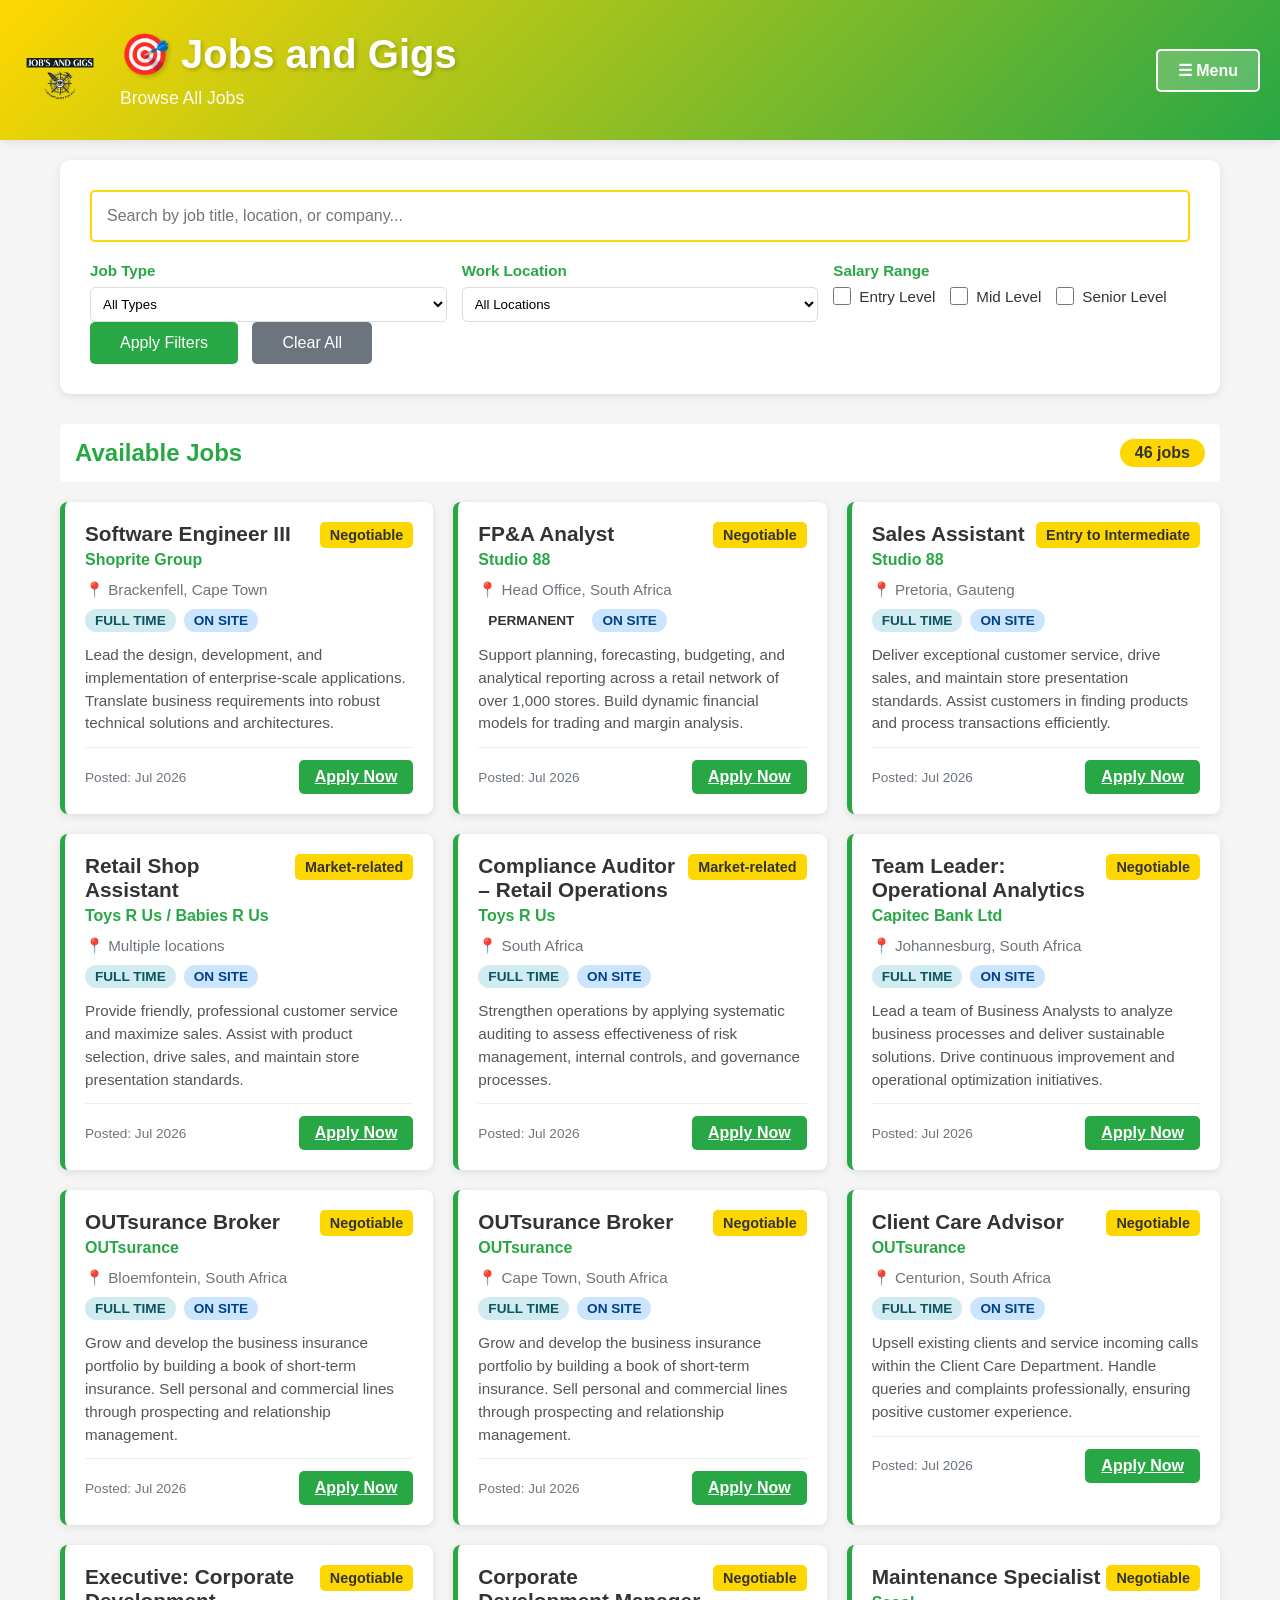
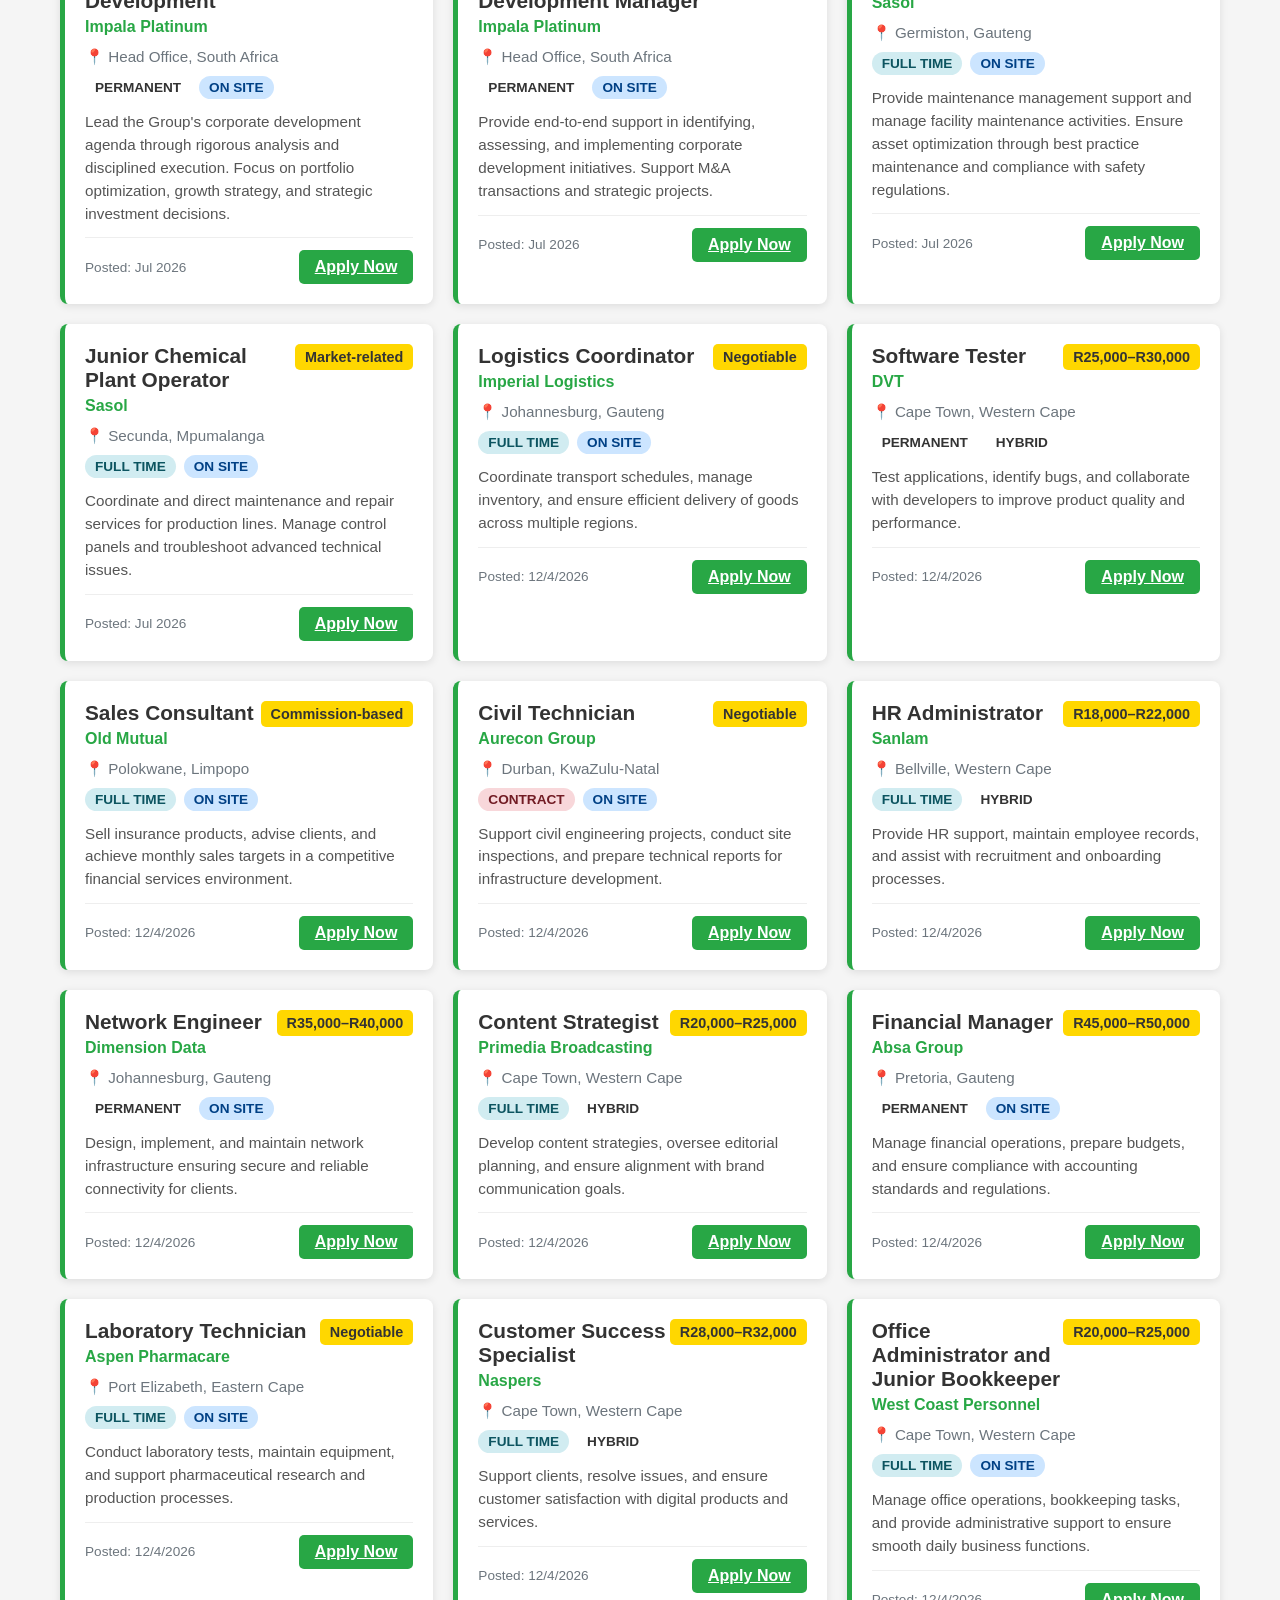
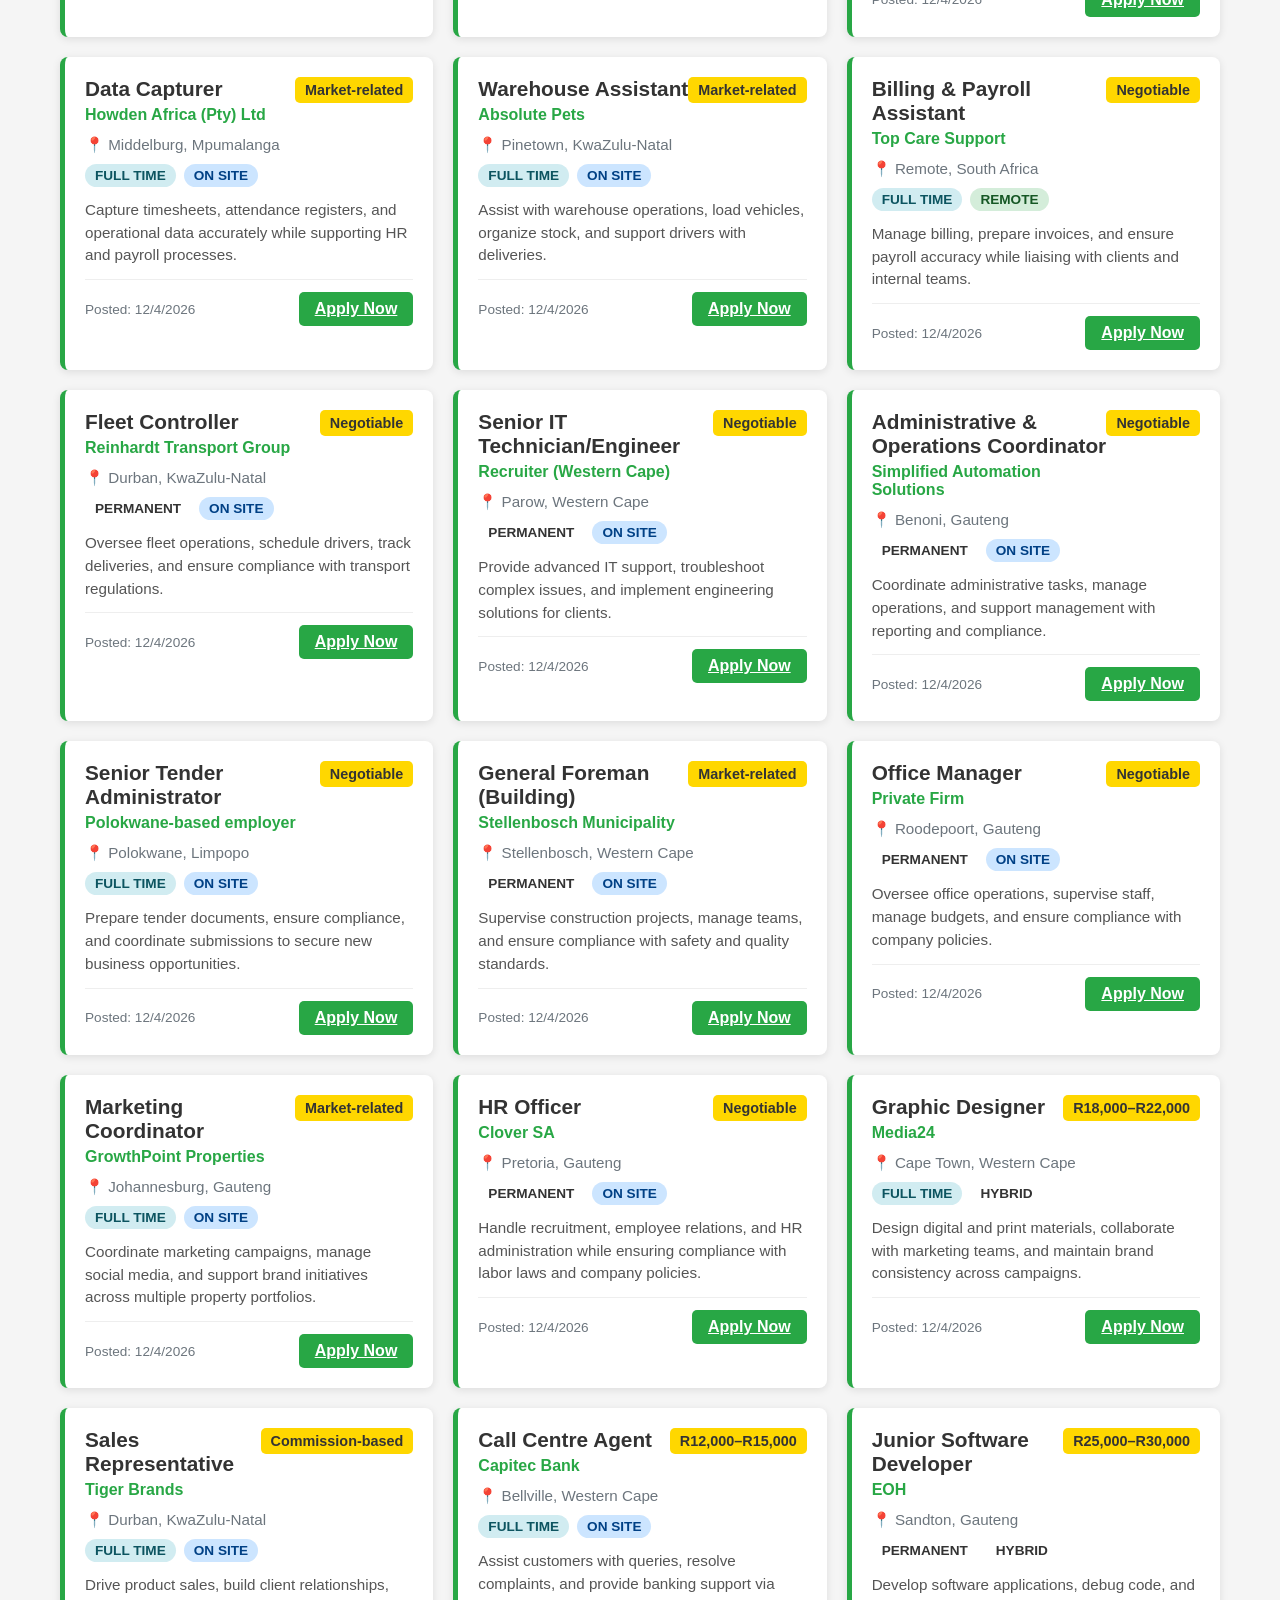
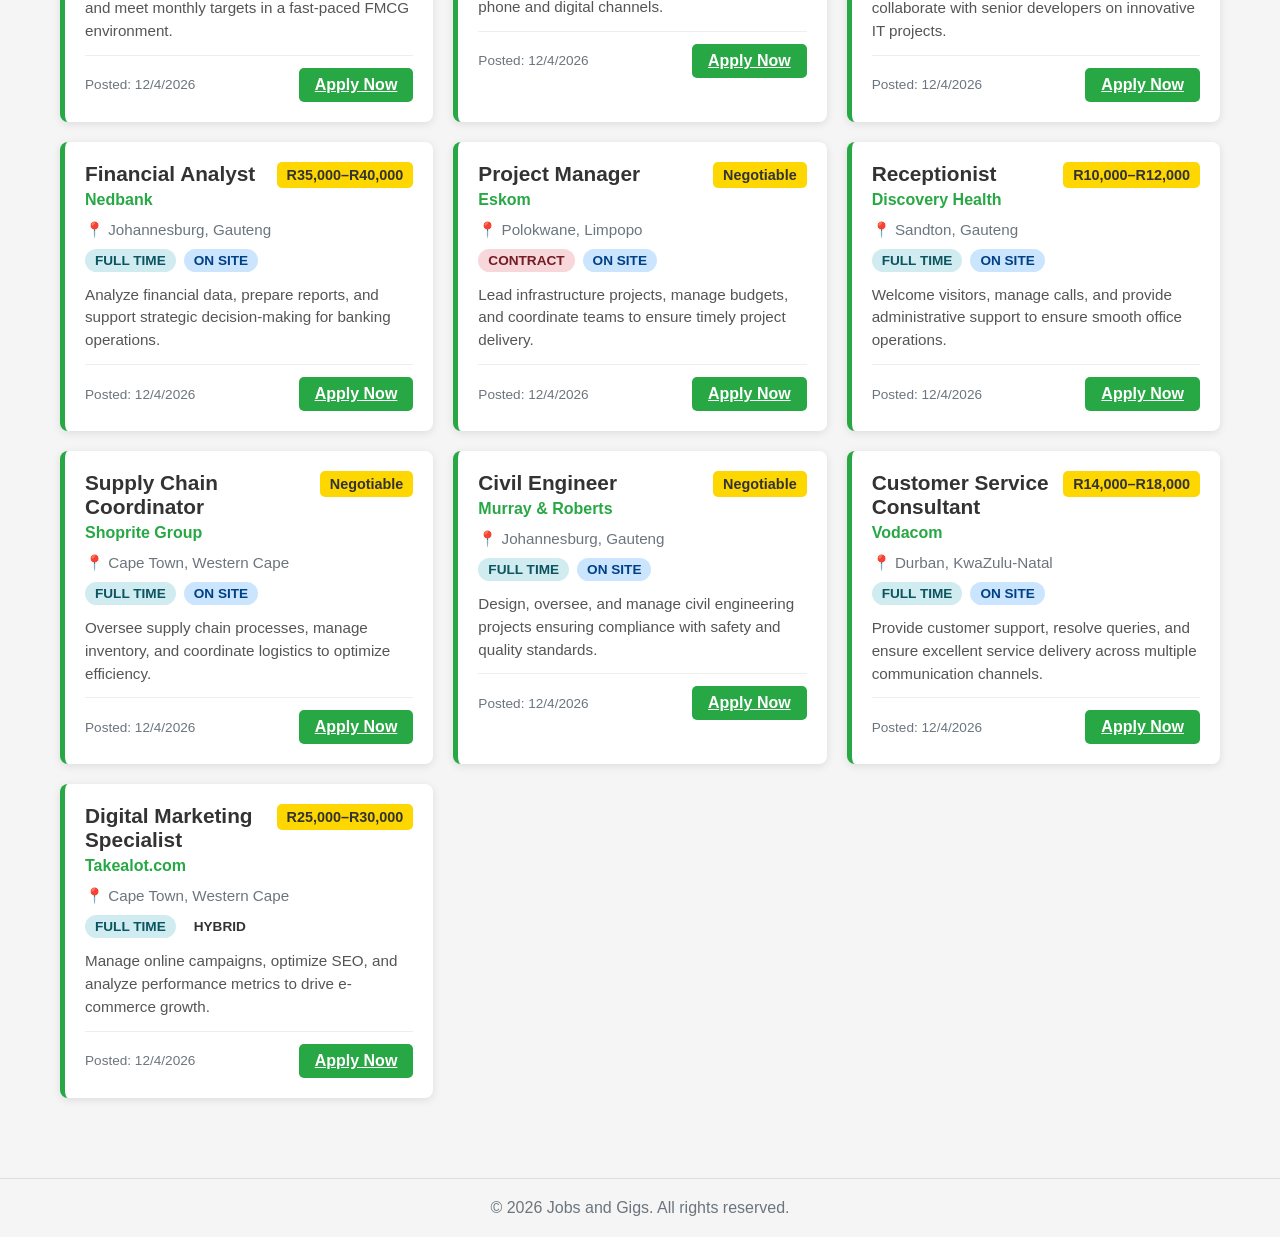
<file: jobs.html>
<!DOCTYPE html>
<html lang="en">
<head>
    <meta charset="UTF-8">
    <meta name="viewport" content="width=device-width, initial-scale=1.0">
    <title>Browse Jobs - Jobs and Gigs</title>
    <style>
        * {
            margin: 0;
            padding: 0;
            box-sizing: border-box;
        }

        body {
            font-family: 'Segoe UI', Tahoma, Geneva, Verdana, sans-serif;
            background-color: #f5f5f5;
            color: #333;
        }

        /* Color Theme: Yellow (#FFD700), Green (#28A745), Grey (#6c757d) */
        
        header {
            background: linear-gradient(135deg, #FFD700 0%, #28A745 100%);
            color: white;
            padding: 30px 20px;
            box-shadow: 0 2px 10px rgba(0,0,0,0.1);
        }

        header h1 {
            font-size: 2.5em;
            margin-bottom: 10px;
            text-shadow: 2px 2px 4px rgba(0,0,0,0.2);
        }

        header p {
            font-size: 1.1em;
            opacity: 0.95;
        }

        /* Navigation Menu */
        .navbar {
            position: relative;
        }

        .menu-btn {
            background-color: rgba(255, 255, 255, 0.2);
            color: white;
            padding: 10px 20px;
            border: 2px solid white;
            border-radius: 5px;
            cursor: pointer;
            font-weight: 600;
            font-size: 1em;
            transition: all 0.3s;
        }

        .menu-btn:hover {
            background-color: rgba(255, 255, 255, 0.3);
        }

        .dropdown-menu {
            display: none;
            position: absolute;
            right: 0;
            top: 100%;
            background-color: white;
            min-width: 200px;
            box-shadow: 0 8px 16px rgba(0,0,0,0.2);
            border-radius: 8px;
            margin-top: 10px;
            z-index: 1000;
            overflow: hidden;
        }

        .dropdown-menu.show {
            display: block;
        }

        .dropdown-menu a {
            color: #333;
            padding: 12px 20px;
            text-decoration: none;
            display: block;
            transition: all 0.3s;
            font-weight: 500;
            border-bottom: 1px solid #f0f0f0;
        }

        .dropdown-menu a:last-child {
            border-bottom: none;
        }

        .dropdown-menu a:hover {
            background-color: #FFD700;
            color: #333;
            padding-left: 30px;
        }

        .container {
            max-width: 1200px;
            margin: 0 auto;
            padding: 20px;
        }

        /* Search and Filter Section */
        .search-filter-section {
            background: white;
            padding: 30px;
            border-radius: 10px;
            box-shadow: 0 2px 8px rgba(0,0,0,0.1);
            margin-bottom: 30px;
        }

        .search-bar {
            width: 100%;
            padding: 15px;
            font-size: 1em;
            border: 2px solid #FFD700;
            border-radius: 5px;
            margin-bottom: 20px;
            transition: border-color 0.3s;
        }

        .search-bar:focus {
            outline: none;
            border-color: #28A745;
            box-shadow: 0 0 8px rgba(40, 167, 69, 0.2);
        }

        .filters {
            display: grid;
            grid-template-columns: repeat(auto-fit, minmax(200px, 1fr));
            gap: 15px;
        }

        .filter-group {
            display: flex;
            flex-direction: column;
        }

        .filter-group label {
            font-weight: 600;
            color: #28A745;
            margin-bottom: 8px;
            font-size: 0.95em;
        }

        .filter-group select {
            padding: 8px;
            border: 1px solid #ddd;
            border-radius: 5px;
            background-color: white;
        }

        .filter-group select:focus {
            outline: none;
            border-color: #28A745;
        }

        .checkbox-group {
            display: flex;
            flex-wrap: wrap;
            gap: 15px;
        }

        .checkbox-item {
            display: flex;
            align-items: center;
            gap: 8px;
        }

        .checkbox-item input[type="checkbox"] {
            width: 18px;
            height: 18px;
            cursor: pointer;
            accent-color: #28A745;
        }

        .checkbox-item label {
            margin: 0;
            font-weight: normal;
            color: #333;
            cursor: pointer;
        }

        button {
            background-color: #28A745;
            color: white;
            padding: 12px 30px;
            border: none;
            border-radius: 5px;
            font-size: 1em;
            cursor: pointer;
            transition: background-color 0.3s;
            max-width: 200px;
        }

        button:hover {
            background-color: #218838;
        }

        /* Results Section */
        .results-header {
            display: flex;
            justify-content: space-between;
            align-items: center;
            margin-bottom: 20px;
            background: white;
            padding: 15px;
            border-radius: 5px;
        }

        .results-header h2 {
            color: #28A745;
        }

        .job-count {
            background-color: #FFD700;
            color: #333;
            padding: 5px 15px;
            border-radius: 20px;
            font-weight: 600;
        }

        /* Job Cards */
        .jobs-container {
            display: grid;
            grid-template-columns: repeat(auto-fill, minmax(350px, 1fr));
            gap: 20px;
            margin-bottom: 30px;
        }

        .job-card {
            background: white;
            border-left: 5px solid #28A745;
            padding: 20px;
            border-radius: 8px;
            box-shadow: 0 2px 8px rgba(0,0,0,0.1);
            transition: transform 0.3s, box-shadow 0.3s;
        }

        .job-card:hover {
            transform: translateY(-5px);
            box-shadow: 0 5px 15px rgba(0,0,0,0.15);
        }

        .job-header {
            display: flex;
            justify-content: space-between;
            align-items: start;
            margin-bottom: 12px;
        }

        .job-title {
            font-size: 1.3em;
            font-weight: 700;
            color: #333;
            margin-bottom: 5px;
        }

        .job-company {
            font-size: 1em;
            color: #28A745;
            font-weight: 600;
        }

        .job-salary {
            background-color: #FFD700;
            color: #333;
            padding: 5px 10px;
            border-radius: 5px;
            font-weight: 600;
            font-size: 0.9em;
            white-space: nowrap;
        }

        .job-location {
            color: #6c757d;
            font-size: 0.95em;
            margin-bottom: 10px;
        }

        .job-type {
            display: flex;
            flex-wrap: wrap;
            gap: 8px;
            margin-bottom: 12px;
        }

        .badge {
            display: inline-block;
            padding: 4px 10px;
            border-radius: 15px;
            font-size: 0.85em;
            font-weight: 600;
        }

        .badge-remote {
            background-color: #d4edda;
            color: #155724;
        }

        .badge-onsite {
            background-color: #cce5ff;
            color: #004085;
        }

        .badge-learnership {
            background-color: #fff3cd;
            color: #856404;
        }

        .badge-contract {
            background-color: #f8d7da;
            color: #721c24;
        }

        .badge-fulltime {
            background-color: #d1ecf1;
            color: #0c5460;
        }

        .badge-parttime {
            background-color: #e2e3e5;
            color: #383d41;
        }

        .job-description {
            color: #555;
            font-size: 0.95em;
            line-height: 1.5;
            margin-bottom: 12px;
        }

        .job-footer {
            display: flex;
            justify-content: space-between;
            align-items: center;
            padding-top: 12px;
            border-top: 1px solid #eee;
        }

        .job-date {
            color: #6c757d;
            font-size: 0.85em;
        }

        .apply-btn {
            background-color: #28A745;
            color: white;
            padding: 8px 16px;
            border: none;
            border-radius: 5px;
            cursor: pointer;
            font-weight: 600;
            transition: background-color 0.3s;
            max-width: 100%;
        }

        .apply-btn:hover {
            background-color: #218838;
        }

        /* No Results */
        .no-results {
            text-align: center;
            padding: 50px 20px;
            background: white;
            border-radius: 10px;
            color: #6c757d;
        }

        .no-results h3 {
            font-size: 1.5em;
            margin-bottom: 10px;
            color: #333;
        }

        footer {
            text-align: center;
            padding: 20px;
            color: #6c757d;
            border-top: 1px solid #ddd;
            margin-top: 30px;
        }

        @media (max-width: 768px) {
            .filters {
                grid-template-columns: 1fr;
            }

            .jobs-container {
                grid-template-columns: 1fr;
            }

            .results-header {
                flex-direction: column;
                gap: 10px;
            }
        }
    </style>
</head>
<body>
    <header>
        <div style="display: flex; justify-content: space-between; align-items: center; width: 100%;">
            <div style="display: flex; align-items: center; gap: 20px;">
                <img src="/logo.png" alt="Jobs and Gigs Logo" style="height: 80px; width: auto; object-fit: contain;">
                <div>
                    <h1>🎯 Jobs and Gigs</h1>
                    <p>Browse All Jobs</p>
                </div>
            </div>
            <!-- Navigation Menu -->
            <div class="navbar">
                <button class="menu-btn" onclick="toggleMenu()">☰ Menu</button>
                <div class="dropdown-menu" id="dropdownMenu">
                    <a href="index.html">🏠 Home</a>
                    <a href="jobs.html">💼 Browse Jobs</a>
                    <a href="about-us.html">ℹ️ About Us</a>
                    <a href="blog.html">📰 Blog</a>
                    <a href="contact-us.html">📧 Contact Us</a>
                    <a href="privacy-policy.html">🔒 Privacy Policy</a>
                </div>
            </div>
        </div>
    </header>

    <div class="container">
        <!-- Search and Filter Section -->
        <div class="search-filter-section">
            <input 
                type="text" 
                class="search-bar" 
                id="searchInput" 
                placeholder="Search by job title, location, or company..."
            >

            <div class="filters">
                <div class="filter-group">
                    <label for="typeFilter">Job Type</label>
                    <select id="typeFilter">
                        <option value="">All Types</option>
                        <option value="full-time">Full-Time</option>
                        <option value="part-time">Part-Time</option>
                        <option value="contract">Contract</option>
                        <option value="learnership">Learnership</option>
                    </select>
                </div>

                <div class="filter-group">
                    <label for="locationFilter">Work Location</label>
                    <select id="locationFilter">
                        <option value="">All Locations</option>
                        <option value="remote">Remote</option>
                        <option value="on-site">On-Site</option>
                        <option value="hybrid">Hybrid</option>
                    </select>
                </div>

                <div class="filter-group">
                    <label>Salary Range</label>
                    <div class="checkbox-group">
                        <div class="checkbox-item">
                            <input type="checkbox" id="sal1" value="entry">
                            <label for="sal1">Entry Level</label>
                        </div>
                        <div class="checkbox-item">
                            <input type="checkbox" id="sal2" value="mid">
                            <label for="sal2">Mid Level</label>
                        </div>
                        <div class="checkbox-item">
                            <input type="checkbox" id="sal3" value="senior">
                            <label for="sal3">Senior Level</label>
                        </div>
                    </div>
                </div>
            </div>

            <button onclick="applyFilters()">Apply Filters</button>
            <button onclick="clearFilters()" style="background-color: #6c757d; margin-left: 10px;">Clear All</button>
        </div>

        <!-- Results Section -->
        <div class="results-header">
            <h2>Available Jobs</h2>
            <span class="job-count" id="jobCount">0 jobs</span>
        </div>

        <!-- Jobs Container -->
        <div class="jobs-container" id="jobsContainer">
            <!-- Jobs will be loaded here -->
        </div>

        <div class="no-results" id="noResults" style="display: none;">
            <h3>No jobs found</h3>
            <p>Try adjusting your search filters or check back later for new opportunities!</p>
        </div>
    </div>

    <footer>
        <p>&copy; 2026 Jobs and Gigs. All rights reserved.</p>
    </footer>

    <script>
        // Toggle Navigation Menu
        function toggleMenu() {
            const menu = document.getElementById('dropdownMenu');
            menu.classList.toggle('show');
        }

        // Close menu when clicking outside
        document.addEventListener('click', function(e) {
            const navbar = document.querySelector('.navbar');
            if (!navbar.contains(e.target)) {
                const menu = document.getElementById('dropdownMenu');
                menu.classList.remove('show');
            }
        });

        // Job Data - South African Jobs (Including PDF Job Listings)
        let jobs = [
            // PDF Job Listings from Job listing 001.pdf
            {
                id: 1000,
                title: "Software Engineer III",
                company: "Shoprite Group",
                location: "Brackenfell, Cape Town",
                salary: "Negotiable",
                description: "Lead the design, development, and implementation of enterprise-scale applications. Translate business requirements into robust technical solutions and architectures.",
                jobType: "full-time",
                workLocation: "on-site",
                salaryRange: "senior",
                postedDate: "Jul 2026",
                contactEmail: "careers@shoprite.co.za",
                applyLink: "https://shoprite.erecruit.co/candidateapp/Jobs/View/SHO260629-9"
            },
            {
                id: 1001,
                title: "FP&A Analyst",
                company: "Studio 88",
                location: "Head Office, South Africa",
                salary: "Negotiable",
                description: "Support planning, forecasting, budgeting, and analytical reporting across a retail network of over 1,000 stores. Build dynamic financial models for trading and margin analysis.",
                jobType: "permanent",
                workLocation: "on-site",
                salaryRange: "mid",
                postedDate: "Jul 2026",
                contactEmail: "careers@studio88.co.za"
            },
            {
                id: 1002,
                title: "Sales Assistant",
                company: "Studio 88",
                location: "Pretoria, Gauteng",
                salary: "Entry to Intermediate",
                description: "Deliver exceptional customer service, drive sales, and maintain store presentation standards. Assist customers in finding products and process transactions efficiently.",
                jobType: "full-time",
                workLocation: "on-site",
                salaryRange: "entry",
                postedDate: "Jul 2026",
                contactEmail: "careers@studio88.co.za"
            },
            {
                id: 1003,
                title: "Retail Shop Assistant",
                company: "Toys R Us / Babies R Us",
                location: "Multiple locations",
                salary: "Market-related",
                description: "Provide friendly, professional customer service and maximize sales. Assist with product selection, drive sales, and maintain store presentation standards.",
                jobType: "full-time",
                workLocation: "on-site",
                salaryRange: "entry",
                postedDate: "Jul 2026",
                contactEmail: "careers@toysrus.co.za",
                applyLink: "https://toysruscareers.simplify.hr/Vacancy/191961"
            },
            {
                id: 1004,
                title: "Compliance Auditor – Retail Operations",
                company: "Toys R Us",
                location: "South Africa",
                salary: "Market-related",
                description: "Strengthen operations by applying systematic auditing to assess effectiveness of risk management, internal controls, and governance processes.",
                jobType: "full-time",
                workLocation: "on-site",
                salaryRange: "mid",
                postedDate: "Jul 2026",
                contactEmail: "careers@toysrus.co.za",
                applyLink: "https://toysruscareers.simplify.hr/Vacancy/192665"
            },
            {
                id: 1005,
                title: "Team Leader: Operational Analytics",
                company: "Capitec Bank Ltd",
                location: "Johannesburg, South Africa",
                salary: "Negotiable",
                description: "Lead a team of Business Analysts to analyze business processes and deliver sustainable solutions. Drive continuous improvement and operational optimization initiatives.",
                jobType: "full-time",
                workLocation: "on-site",
                salaryRange: "senior",
                postedDate: "Jul 2026",
                contactEmail: "careers@capitecbank.co.za",
                applyLink: "https://careers.capitecbank.co.za/job/Johannesburg-Team-Leader-Operational-Analytics"
            },
            {
                id: 1006,
                title: "OUTsurance Broker",
                company: "OUTsurance",
                location: "Bloemfontein, South Africa",
                salary: "Negotiable",
                description: "Grow and develop the business insurance portfolio by building a book of short-term insurance. Sell personal and commercial lines through prospecting and relationship management.",
                jobType: "full-time",
                workLocation: "on-site",
                salaryRange: "mid",
                postedDate: "Jul 2026",
                contactEmail: "careers@outsurance.co.za",
                applyLink: "https://jobs.smartrecruiters.com/OUTsurance/744000135469569-outsurance-broker-bloemfontein"
            },
            {
                id: 1007,
                title: "OUTsurance Broker",
                company: "OUTsurance",
                location: "Cape Town, South Africa",
                salary: "Negotiable",
                description: "Grow and develop the business insurance portfolio by building a book of short-term insurance. Sell personal and commercial lines through prospecting and relationship management.",
                jobType: "full-time",
                workLocation: "on-site",
                salaryRange: "mid",
                postedDate: "Jul 2026",
                contactEmail: "careers@outsurance.co.za",
                applyLink: "https://jobs.smartrecruiters.com/OUTsurance/744000134992116-outsurance-broker-western-cape"
            },
            {
                id: 1008,
                title: "Client Care Advisor",
                company: "OUTsurance",
                location: "Centurion, South Africa",
                salary: "Negotiable",
                description: "Upsell existing clients and service incoming calls within the Client Care Department. Handle queries and complaints professionally, ensuring positive customer experience.",
                jobType: "full-time",
                workLocation: "on-site",
                salaryRange: "mid",
                postedDate: "Jul 2026",
                contactEmail: "careers@outsurance.co.za",
                applyLink: "https://jobs.smartrecruiters.com/OUTsurance/744000135685195-client-care-advisor"
            },
            {
                id: 1009,
                title: "Executive: Corporate Development",
                company: "Impala Platinum",
                location: "Head Office, South Africa",
                salary: "Negotiable",
                description: "Lead the Group's corporate development agenda through rigorous analysis and disciplined execution. Focus on portfolio optimization, growth strategy, and strategic investment decisions.",
                jobType: "permanent",
                workLocation: "on-site",
                salaryRange: "senior",
                postedDate: "Jul 2026",
                contactEmail: "careers@implats.co.za",
                applyLink: "https://www.careers-page.com/implats/job/4R67R447"
            },
            {
                id: 1010,
                title: "Corporate Development Manager",
                company: "Impala Platinum",
                location: "Head Office, South Africa",
                salary: "Negotiable",
                description: "Provide end-to-end support in identifying, assessing, and implementing corporate development initiatives. Support M&A transactions and strategic projects.",
                jobType: "permanent",
                workLocation: "on-site",
                salaryRange: "mid",
                postedDate: "Jul 2026",
                contactEmail: "careers@implats.co.za",
                applyLink: "https://www.careers-page.com/implats/job/5W97W8X3"
            },
            {
                id: 1011,
                title: "Maintenance Specialist",
                company: "Sasol",
                location: "Germiston, Gauteng",
                salary: "Negotiable",
                description: "Provide maintenance management support and manage facility maintenance activities. Ensure asset optimization through best practice maintenance and compliance with safety regulations.",
                jobType: "full-time",
                workLocation: "on-site",
                salaryRange: "senior",
                postedDate: "Jul 2026",
                contactEmail: "careers@sasol.com",
                applyLink: "https://jobs.sasol.com/job/Sandton-Maintenance-Specialist/1410262433"
            },
            {
                id: 1012,
                title: "Junior Chemical Plant Operator",
                company: "Sasol",
                location: "Secunda, Mpumalanga",
                salary: "Market-related",
                description: "Coordinate and direct maintenance and repair services for production lines. Manage control panels and troubleshoot advanced technical issues.",
                jobType: "full-time",
                workLocation: "on-site",
                salaryRange: "entry",
                postedDate: "Jul 2026",
                contactEmail: "careers@sasol.com",
                applyLink: "https://jobs.sasol.com/job/Secunda-Junior-Chemical-Plant-Operator"
            },
            // Original Job Listings
            {
                id: 1,
                title: "Logistics Coordinator",
                company: "Imperial Logistics",
                location: "Johannesburg, Gauteng",
                salary: "Negotiable",
                description: "Coordinate transport schedules, manage inventory, and ensure efficient delivery of goods across multiple regions.",
                jobType: "full-time",
                workLocation: "on-site",
                salaryRange: "mid",
                postedDate: new Date().toLocaleDateString(),
                contactEmail: "careers@imperiallogistics.co.za"
            },
            {
                id: 2,
                title: "Software Tester",
                company: "DVT",
                location: "Cape Town, Western Cape",
                salary: "R25,000–R30,000",
                description: "Test applications, identify bugs, and collaborate with developers to improve product quality and performance.",
                jobType: "permanent",
                workLocation: "hybrid",
                salaryRange: "mid",
                postedDate: new Date().toLocaleDateString(),
                contactEmail: "careers@dvt.co.za"
            },
            {
                id: 3,
                title: "Sales Consultant",
                company: "Old Mutual",
                location: "Polokwane, Limpopo",
                salary: "Commission-based",
                description: "Sell insurance products, advise clients, and achieve monthly sales targets in a competitive financial services environment.",
                jobType: "full-time",
                workLocation: "on-site",
                salaryRange: "entry",
                postedDate: new Date().toLocaleDateString(),
                contactEmail: "careers@oldmutual.co.za"
            },
            {
                id: 4,
                title: "Civil Technician",
                company: "Aurecon Group",
                location: "Durban, KwaZulu-Natal",
                salary: "Negotiable",
                description: "Support civil engineering projects, conduct site inspections, and prepare technical reports for infrastructure development.",
                jobType: "contract",
                workLocation: "on-site",
                salaryRange: "mid",
                postedDate: new Date().toLocaleDateString(),
                contactEmail: "careers@aurecon.com"
            },
            {
                id: 5,
                title: "HR Administrator",
                company: "Sanlam",
                location: "Bellville, Western Cape",
                salary: "R18,000–R22,000",
                description: "Provide HR support, maintain employee records, and assist with recruitment and onboarding processes.",
                jobType: "full-time",
                workLocation: "hybrid",
                salaryRange: "entry",
                postedDate: new Date().toLocaleDateString(),
                contactEmail: "careers@sanlam.co.za"
            },
            {
                id: 6,
                title: "Network Engineer",
                company: "Dimension Data",
                location: "Johannesburg, Gauteng",
                salary: "R35,000–R40,000",
                description: "Design, implement, and maintain network infrastructure ensuring secure and reliable connectivity for clients.",
                jobType: "permanent",
                workLocation: "on-site",
                salaryRange: "senior",
                postedDate: new Date().toLocaleDateString(),
                contactEmail: "careers@dimensiondata.com"
            },
            {
                id: 7,
                title: "Content Strategist",
                company: "Primedia Broadcasting",
                location: "Cape Town, Western Cape",
                salary: "R20,000–R25,000",
                description: "Develop content strategies, oversee editorial planning, and ensure alignment with brand communication goals.",
                jobType: "full-time",
                workLocation: "hybrid",
                salaryRange: "mid",
                postedDate: new Date().toLocaleDateString(),
                contactEmail: "careers@primedia.co.za"
            },
            {
                id: 8,
                title: "Financial Manager",
                company: "Absa Group",
                location: "Pretoria, Gauteng",
                salary: "R45,000–R50,000",
                description: "Manage financial operations, prepare budgets, and ensure compliance with accounting standards and regulations.",
                jobType: "permanent",
                workLocation: "on-site",
                salaryRange: "senior",
                postedDate: new Date().toLocaleDateString(),
                contactEmail: "careers@absa.co.za"
            },
            {
                id: 9,
                title: "Laboratory Technician",
                company: "Aspen Pharmacare",
                location: "Port Elizabeth, Eastern Cape",
                salary: "Negotiable",
                description: "Conduct laboratory tests, maintain equipment, and support pharmaceutical research and production processes.",
                jobType: "full-time",
                workLocation: "on-site",
                salaryRange: "entry",
                postedDate: new Date().toLocaleDateString(),
                contactEmail: "careers@aspen.co.za"
            },
            {
                id: 10,
                title: "Customer Success Specialist",
                company: "Naspers",
                location: "Cape Town, Western Cape",
                salary: "R28,000–R32,000",
                description: "Support clients, resolve issues, and ensure customer satisfaction with digital products and services.",
                jobType: "full-time",
                workLocation: "hybrid",
                salaryRange: "mid",
                postedDate: new Date().toLocaleDateString(),
                contactEmail: "careers@naspers.com"
            },
            {
                id: 11,
                title: "Office Administrator and Junior Bookkeeper",
                company: "West Coast Personnel",
                location: "Cape Town, Western Cape",
                salary: "R20,000–R25,000",
                description: "Manage office operations, bookkeeping tasks, and provide administrative support to ensure smooth daily business functions.",
                jobType: "full-time",
                workLocation: "on-site",
                salaryRange: "mid",
                postedDate: new Date().toLocaleDateString(),
                contactEmail: "careers@westcoastpersonnel.co.za"
            },
            {
                id: 12,
                title: "Data Capturer",
                company: "Howden Africa (Pty) Ltd",
                location: "Middelburg, Mpumalanga",
                salary: "Market-related",
                description: "Capture timesheets, attendance registers, and operational data accurately while supporting HR and payroll processes.",
                jobType: "full-time",
                workLocation: "on-site",
                salaryRange: "entry",
                postedDate: new Date().toLocaleDateString(),
                contactEmail: "careers@howdenafrica.co.za"
            },
            {
                id: 13,
                title: "Warehouse Assistant",
                company: "Absolute Pets",
                location: "Pinetown, KwaZulu-Natal",
                salary: "Market-related",
                description: "Assist with warehouse operations, load vehicles, organize stock, and support drivers with deliveries.",
                jobType: "full-time",
                workLocation: "on-site",
                salaryRange: "entry",
                postedDate: new Date().toLocaleDateString(),
                contactEmail: "careers@absolutepets.co.za"
            },
            {
                id: 14,
                title: "Billing & Payroll Assistant",
                company: "Top Care Support",
                location: "Remote, South Africa",
                salary: "Negotiable",
                description: "Manage billing, prepare invoices, and ensure payroll accuracy while liaising with clients and internal teams.",
                jobType: "full-time",
                workLocation: "remote",
                salaryRange: "mid",
                postedDate: new Date().toLocaleDateString(),
                contactEmail: "careers@topcaresupport.co.za"
            },
            {
                id: 15,
                title: "Fleet Controller",
                company: "Reinhardt Transport Group",
                location: "Durban, KwaZulu-Natal",
                salary: "Negotiable",
                description: "Oversee fleet operations, schedule drivers, track deliveries, and ensure compliance with transport regulations.",
                jobType: "permanent",
                workLocation: "on-site",
                salaryRange: "mid",
                postedDate: new Date().toLocaleDateString(),
                contactEmail: "careers@reinhardttransport.co.za"
            },
            {
                id: 16,
                title: "Senior IT Technician/Engineer",
                company: "Recruiter (Western Cape)",
                location: "Parow, Western Cape",
                salary: "Negotiable",
                description: "Provide advanced IT support, troubleshoot complex issues, and implement engineering solutions for clients.",
                jobType: "permanent",
                workLocation: "on-site",
                salaryRange: "senior",
                postedDate: new Date().toLocaleDateString(),
                contactEmail: "careers@recruiter.co.za"
            },
            {
                id: 17,
                title: "Administrative & Operations Coordinator",
                company: "Simplified Automation Solutions",
                location: "Benoni, Gauteng",
                salary: "Negotiable",
                description: "Coordinate administrative tasks, manage operations, and support management with reporting and compliance.",
                jobType: "permanent",
                workLocation: "on-site",
                salaryRange: "mid",
                postedDate: new Date().toLocaleDateString(),
                contactEmail: "careers@simplifiedautomation.co.za"
            },
            {
                id: 18,
                title: "Senior Tender Administrator",
                company: "Polokwane-based employer",
                location: "Polokwane, Limpopo",
                salary: "Negotiable",
                description: "Prepare tender documents, ensure compliance, and coordinate submissions to secure new business opportunities.",
                jobType: "full-time",
                workLocation: "on-site",
                salaryRange: "senior",
                postedDate: new Date().toLocaleDateString(),
                contactEmail: "careers@polokwane-employer.co.za"
            },
            {
                id: 19,
                title: "General Foreman (Building)",
                company: "Stellenbosch Municipality",
                location: "Stellenbosch, Western Cape",
                salary: "Market-related",
                description: "Supervise construction projects, manage teams, and ensure compliance with safety and quality standards.",
                jobType: "permanent",
                workLocation: "on-site",
                salaryRange: "mid",
                postedDate: new Date().toLocaleDateString(),
                contactEmail: "careers@stellenbosch.gov.za"
            },
            {
                id: 20,
                title: "Office Manager",
                company: "Private Firm",
                location: "Roodepoort, Gauteng",
                salary: "Negotiable",
                description: "Oversee office operations, supervise staff, manage budgets, and ensure compliance with company policies.",
                jobType: "permanent",
                workLocation: "on-site",
                salaryRange: "mid",
                postedDate: new Date().toLocaleDateString(),
                contactEmail: "careers@privatefirm.co.za"
            },
            {
                id: 21,
                title: "Marketing Coordinator",
                company: "GrowthPoint Properties",
                location: "Johannesburg, Gauteng",
                salary: "Market-related",
                description: "Coordinate marketing campaigns, manage social media, and support brand initiatives across multiple property portfolios.",
                jobType: "full-time",
                workLocation: "on-site",
                salaryRange: "mid",
                postedDate: new Date().toLocaleDateString(),
                contactEmail: "careers@growthpoint.co.za"
            },
            {
                id: 22,
                title: "HR Officer",
                company: "Clover SA",
                location: "Pretoria, Gauteng",
                salary: "Negotiable",
                description: "Handle recruitment, employee relations, and HR administration while ensuring compliance with labor laws and company policies.",
                jobType: "permanent",
                workLocation: "on-site",
                salaryRange: "mid",
                postedDate: new Date().toLocaleDateString(),
                contactEmail: "careers@clover.co.za"
            },
            {
                id: 23,
                title: "Graphic Designer",
                company: "Media24",
                location: "Cape Town, Western Cape",
                salary: "R18,000–R22,000",
                description: "Design digital and print materials, collaborate with marketing teams, and maintain brand consistency across campaigns.",
                jobType: "full-time",
                workLocation: "hybrid",
                salaryRange: "mid",
                postedDate: new Date().toLocaleDateString(),
                contactEmail: "careers@media24.co.za"
            },
            {
                id: 24,
                title: "Sales Representative",
                company: "Tiger Brands",
                location: "Durban, KwaZulu-Natal",
                salary: "Commission-based",
                description: "Drive product sales, build client relationships, and meet monthly targets in a fast-paced FMCG environment.",
                jobType: "full-time",
                workLocation: "on-site",
                salaryRange: "entry",
                postedDate: new Date().toLocaleDateString(),
                contactEmail: "careers@tigerbrands.co.za"
            },
            {
                id: 25,
                title: "Call Centre Agent",
                company: "Capitec Bank",
                location: "Bellville, Western Cape",
                salary: "R12,000–R15,000",
                description: "Assist customers with queries, resolve complaints, and provide banking support via phone and digital channels.",
                jobType: "full-time",
                workLocation: "on-site",
                salaryRange: "entry",
                postedDate: new Date().toLocaleDateString(),
                contactEmail: "careers@capitec.co.za"
            },
            {
                id: 26,
                title: "Junior Software Developer",
                company: "EOH",
                location: "Sandton, Gauteng",
                salary: "R25,000–R30,000",
                description: "Develop software applications, debug code, and collaborate with senior developers on innovative IT projects.",
                jobType: "permanent",
                workLocation: "hybrid",
                salaryRange: "entry",
                postedDate: new Date().toLocaleDateString(),
                contactEmail: "careers@eoh.co.za"
            },
            {
                id: 27,
                title: "Financial Analyst",
                company: "Nedbank",
                location: "Johannesburg, Gauteng",
                salary: "R35,000–R40,000",
                description: "Analyze financial data, prepare reports, and support strategic decision-making for banking operations.",
                jobType: "full-time",
                workLocation: "on-site",
                salaryRange: "mid",
                postedDate: new Date().toLocaleDateString(),
                contactEmail: "careers@nedbank.co.za"
            },
            {
                id: 28,
                title: "Project Manager",
                company: "Eskom",
                location: "Polokwane, Limpopo",
                salary: "Negotiable",
                description: "Lead infrastructure projects, manage budgets, and coordinate teams to ensure timely project delivery.",
                jobType: "contract",
                workLocation: "on-site",
                salaryRange: "senior",
                postedDate: new Date().toLocaleDateString(),
                contactEmail: "careers@eskom.co.za"
            },
            {
                id: 29,
                title: "Receptionist",
                company: "Discovery Health",
                location: "Sandton, Gauteng",
                salary: "R10,000–R12,000",
                description: "Welcome visitors, manage calls, and provide administrative support to ensure smooth office operations.",
                jobType: "full-time",
                workLocation: "on-site",
                salaryRange: "entry",
                postedDate: new Date().toLocaleDateString(),
                contactEmail: "careers@discoveryhealth.co.za"
            },
            {
                id: 30,
                title: "Supply Chain Coordinator",
                company: "Shoprite Group",
                location: "Cape Town, Western Cape",
                salary: "Negotiable",
                description: "Oversee supply chain processes, manage inventory, and coordinate logistics to optimize efficiency.",
                jobType: "full-time",
                workLocation: "on-site",
                salaryRange: "mid",
                postedDate: new Date().toLocaleDateString(),
                contactEmail: "careers@shoprite.co.za"
            },
            {
                id: 31,
                title: "Civil Engineer",
                company: "Murray & Roberts",
                location: "Johannesburg, Gauteng",
                salary: "Negotiable",
                description: "Design, oversee, and manage civil engineering projects ensuring compliance with safety and quality standards.",
                jobType: "full-time",
                workLocation: "on-site",
                salaryRange: "senior",
                postedDate: new Date().toLocaleDateString(),
                contactEmail: "careers@murrayroberts.co.za"
            },
            {
                id: 32,
                title: "Customer Service Consultant",
                company: "Vodacom",
                location: "Durban, KwaZulu-Natal",
                salary: "R14,000–R18,000",
                description: "Provide customer support, resolve queries, and ensure excellent service delivery across multiple communication channels.",
                jobType: "full-time",
                workLocation: "on-site",
                salaryRange: "entry",
                postedDate: new Date().toLocaleDateString(),
                contactEmail: "careers@vodacom.co.za"
            },
            {
                id: 33,
                title: "Digital Marketing Specialist",
                company: "Takealot.com",
                location: "Cape Town, Western Cape",
                salary: "R25,000–R30,000",
                description: "Manage online campaigns, optimize SEO, and analyze performance metrics to drive e-commerce growth.",
                jobType: "full-time",
                workLocation: "hybrid",
                salaryRange: "mid",
                postedDate: new Date().toLocaleDateString(),
                contactEmail: "careers@takealot.com"
            }
        ];

        // Load jobs on page load
        window.onload = function() {
            displayJobs(jobs);
        };

        function displayJobs(jobsToDisplay) {
            const container = document.getElementById('jobsContainer');
            const noResults = document.getElementById('noResults');
            const jobCount = document.getElementById('jobCount');

            container.innerHTML = '';

            if (jobsToDisplay.length === 0) {
                container.style.display = 'none';
                noResults.style.display = 'block';
                jobCount.textContent = '0 jobs';
                return;
            }

            container.style.display = 'grid';
            noResults.style.display = 'none';
            jobCount.textContent = `${jobsToDisplay.length} job${jobsToDisplay.length !== 1 ? 's' : ''}`;

            jobsToDisplay.forEach(job => {
                const jobCard = document.createElement('div');
                jobCard.className = 'job-card';
                const applyButton = job.applyLink ? 
                    `<a href="${job.applyLink}" target="_blank" class="apply-btn">Apply Now</a>` :
                    `<a href="mailto:${job.contactEmail}" class="apply-btn">Apply Now</a>`;
                jobCard.innerHTML = `
                    <div class="job-header">
                        <div>
                            <div class="job-title">${job.title}</div>
                            <div class="job-company">${job.company}</div>
                        </div>
                        ${job.salary ? `<div class="job-salary">${job.salary}</div>` : ''}
                    </div>
                    <div class="job-location">📍 ${job.location}</div>
                    <div class="job-type">
                        <span class="badge badge-${job.jobType.replace('-', '')}">${job.jobType.replace('-', ' ').toUpperCase()}</span>
                        <span class="badge badge-${job.workLocation.replace('-', '')}">${job.workLocation.replace('-', ' ').toUpperCase()}</span>
                    </div>
                    <p class="job-description">${job.description}</p>
                    <div class="job-footer">
                        <span class="job-date">Posted: ${job.postedDate}</span>
                        ${applyButton}
                    </div>
                `;
                container.appendChild(jobCard);
            });
        }

        function applyFilters() {
            const searchText = document.getElementById('searchInput').value.toLowerCase();
            const jobType = document.getElementById('typeFilter').value;
            const workLocation = document.getElementById('locationFilter').value;
            
            const salaryFilters = [];
            if (document.getElementById('sal1').checked) salaryFilters.push('entry');
            if (document.getElementById('sal2').checked) salaryFilters.push('mid');
            if (document.getElementById('sal3').checked) salaryFilters.push('senior');

            const filteredJobs = jobs.filter(job => {
                const matchesSearch = 
                    job.title.toLowerCase().includes(searchText) ||
                    job.company.toLowerCase().includes(searchText) ||
                    job.location.toLowerCase().includes(searchText);

                const matchesType = !jobType || job.jobType === jobType;
                const matchesLocation = !workLocation || job.workLocation === workLocation;
                const matchesSalary = salaryFilters.length === 0 || salaryFilters.includes(job.salaryRange);

                return matchesSearch && matchesType && matchesLocation && matchesSalary;
            });

            displayJobs(filteredJobs);
        }

        function clearFilters() {
            document.getElementById('searchInput').value = '';
            document.getElementById('typeFilter').value = '';
            document.getElementById('locationFilter').value = '';
            document.getElementById('sal1').checked = false;
            document.getElementById('sal2').checked = false;
            document.getElementById('sal3').checked = false;
            displayJobs(jobs);
        }

        // Search as you type
        document.getElementById('searchInput').addEventListener('keyup', applyFilters);
    </script>
</body>
</html>
</file>
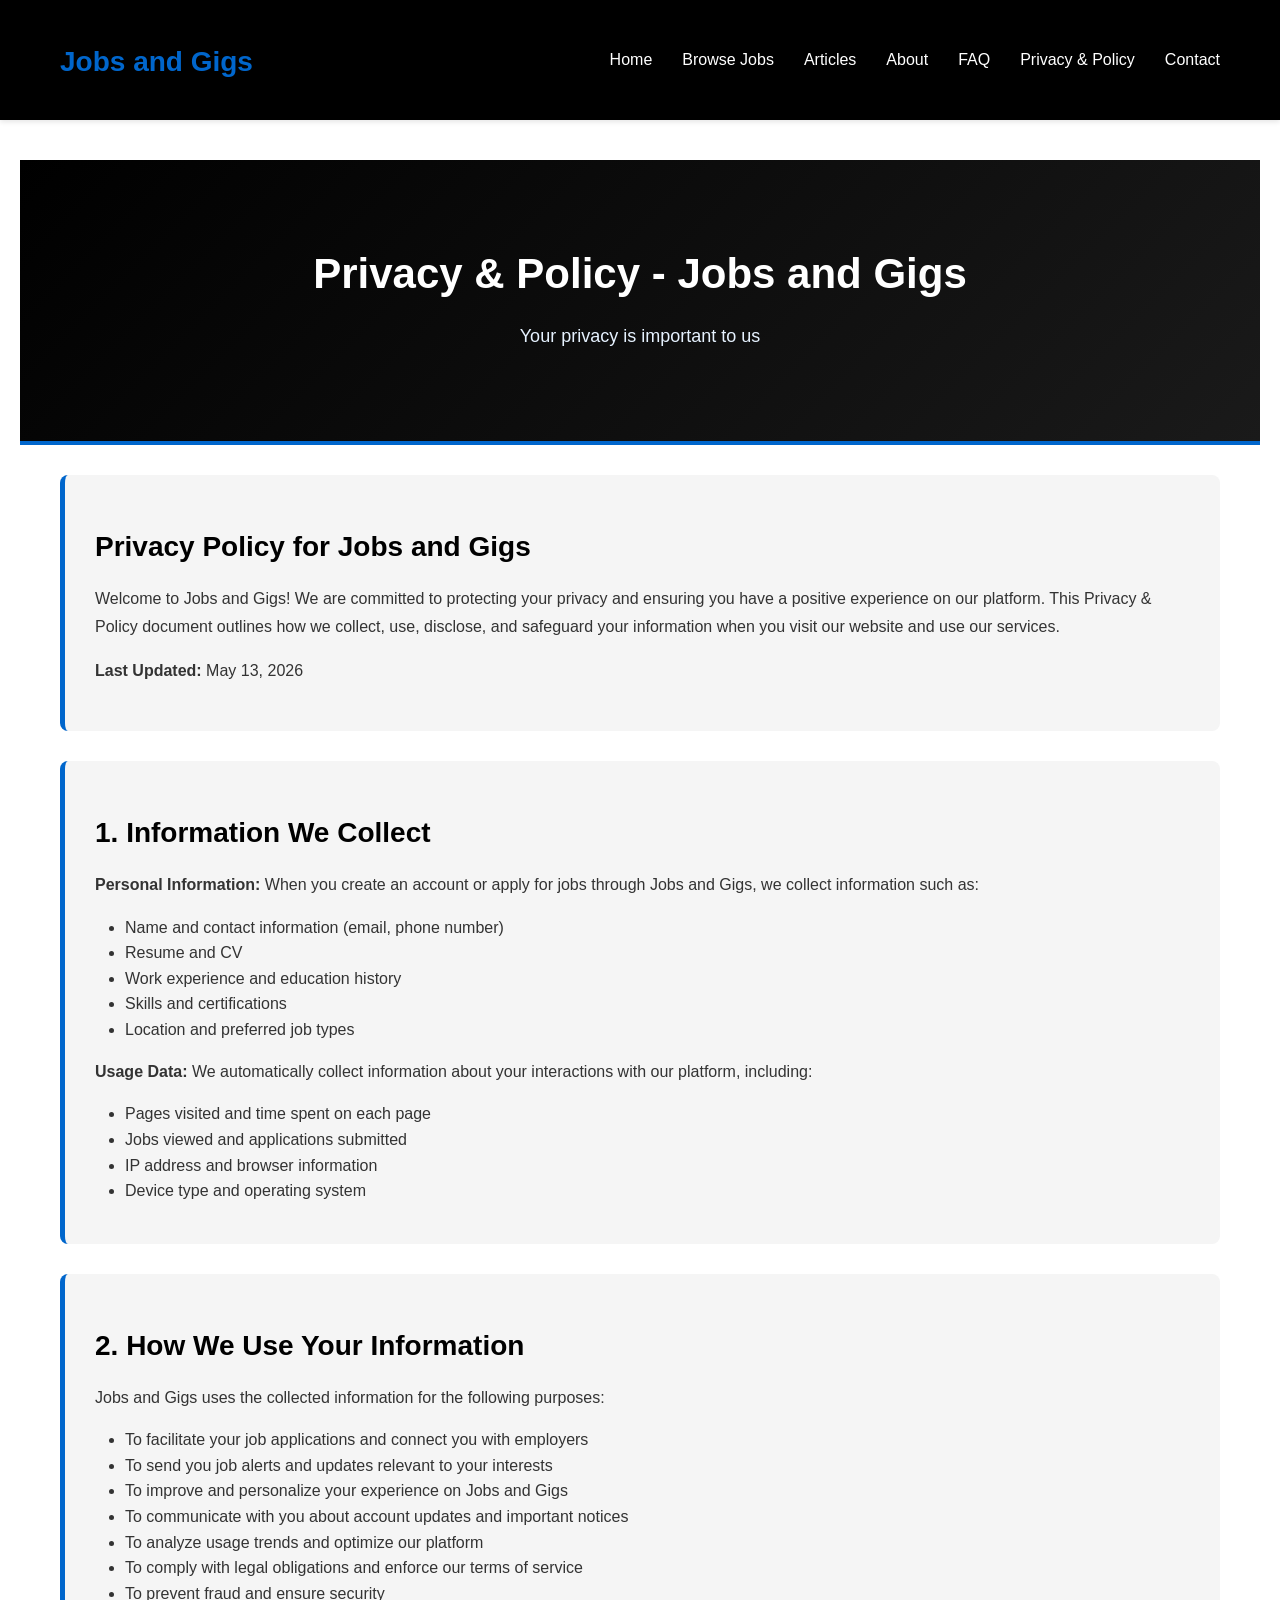
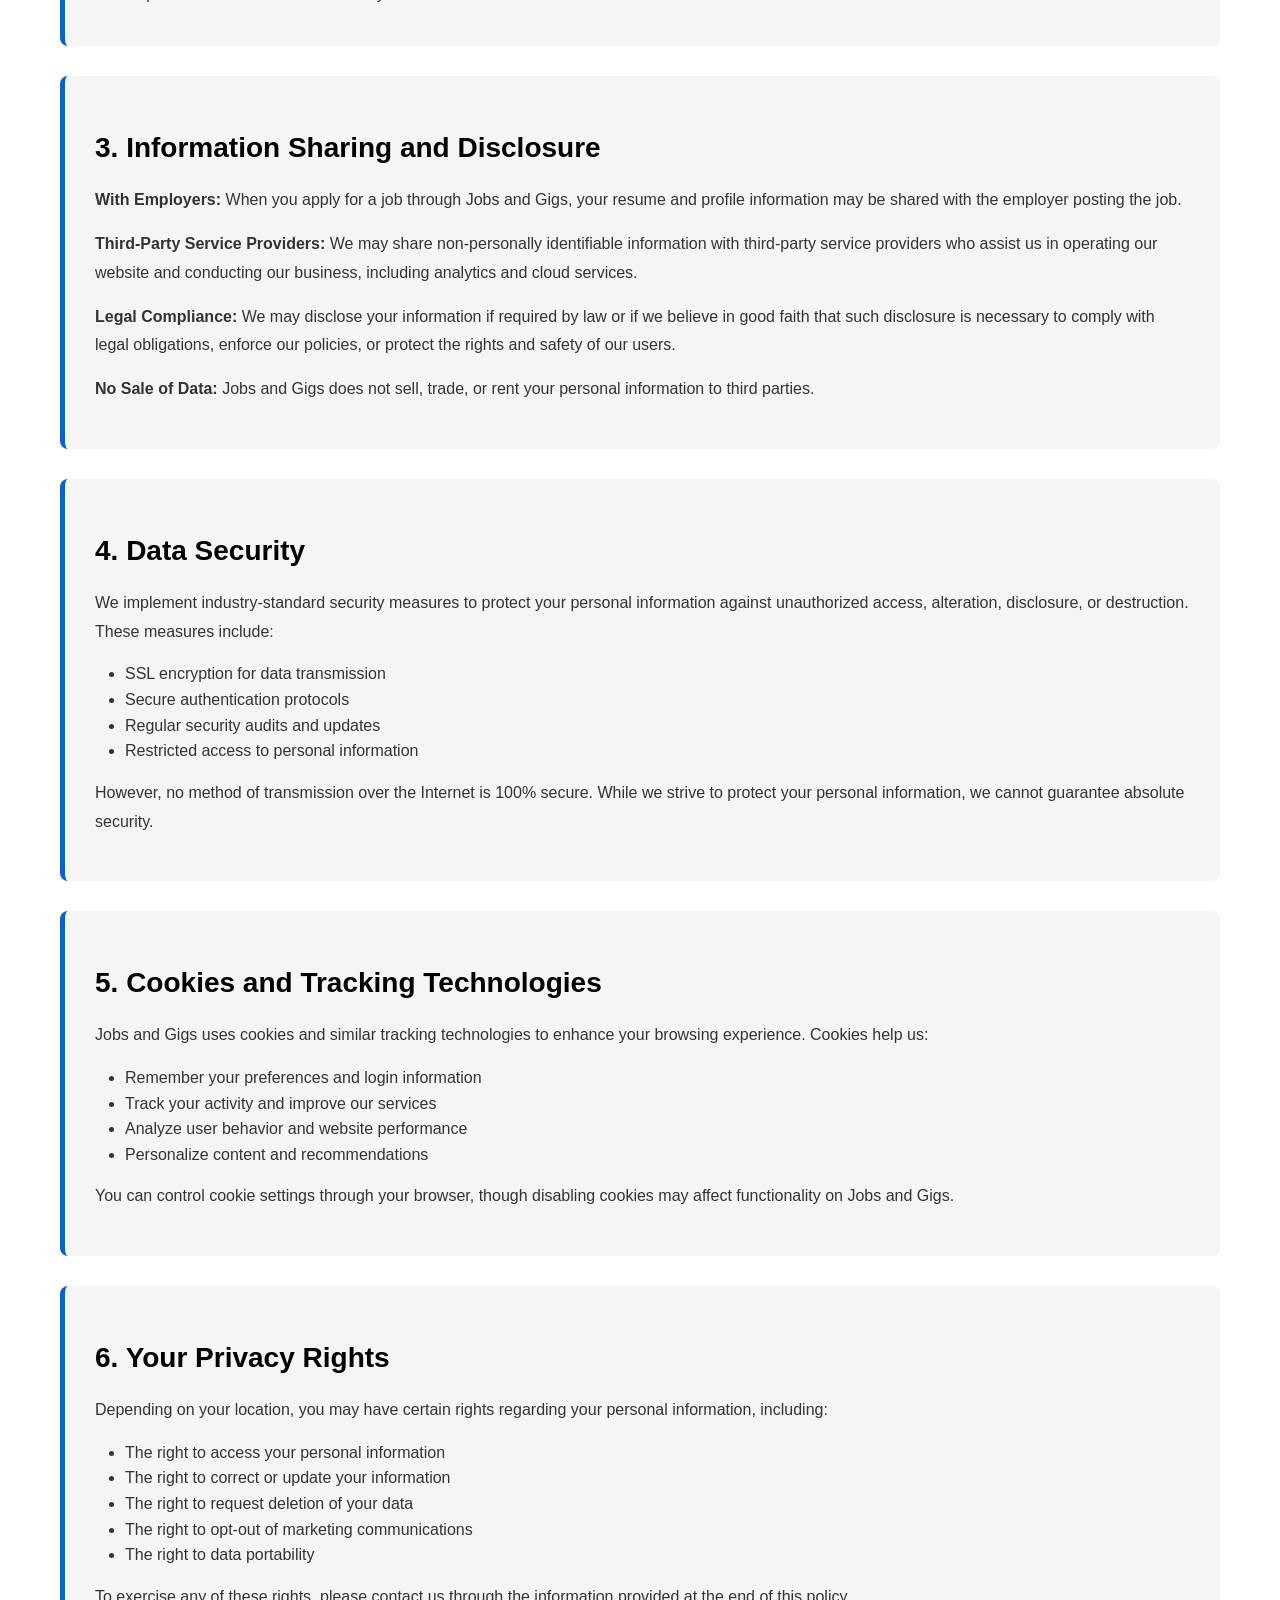
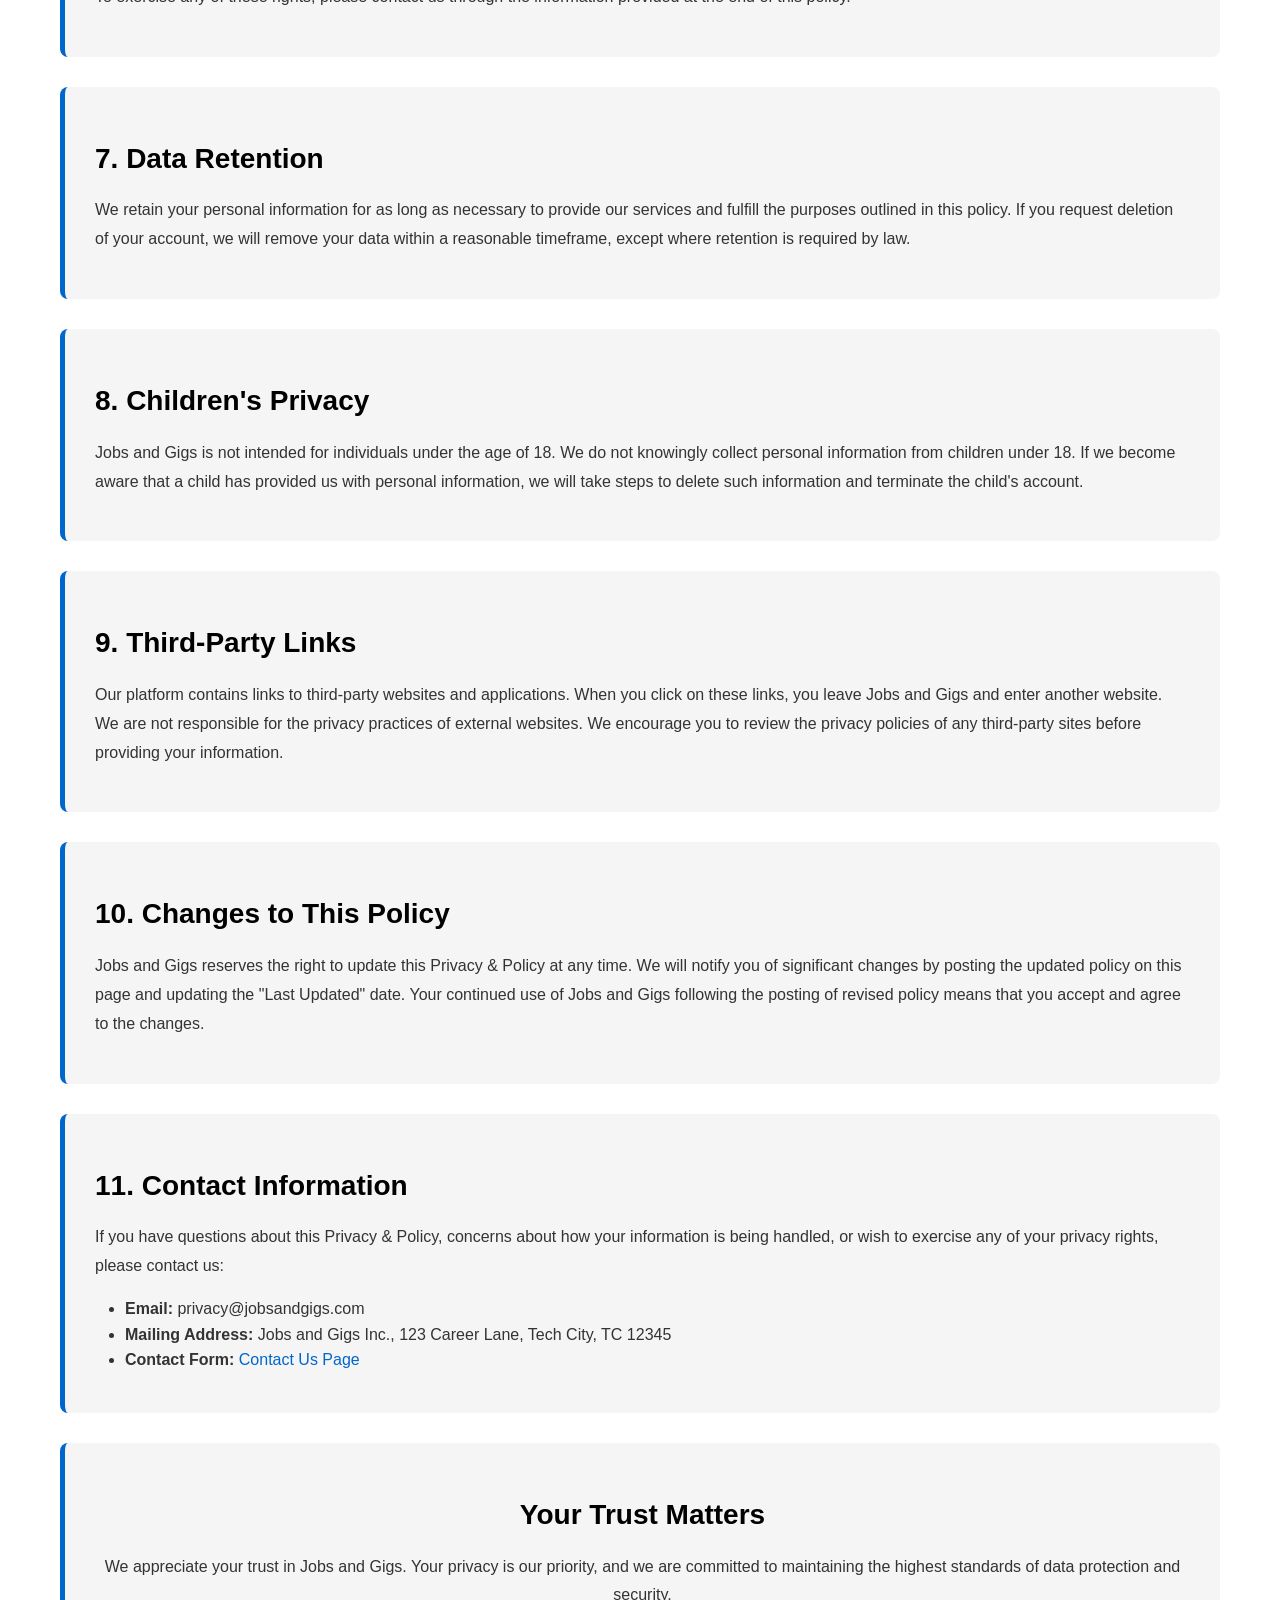
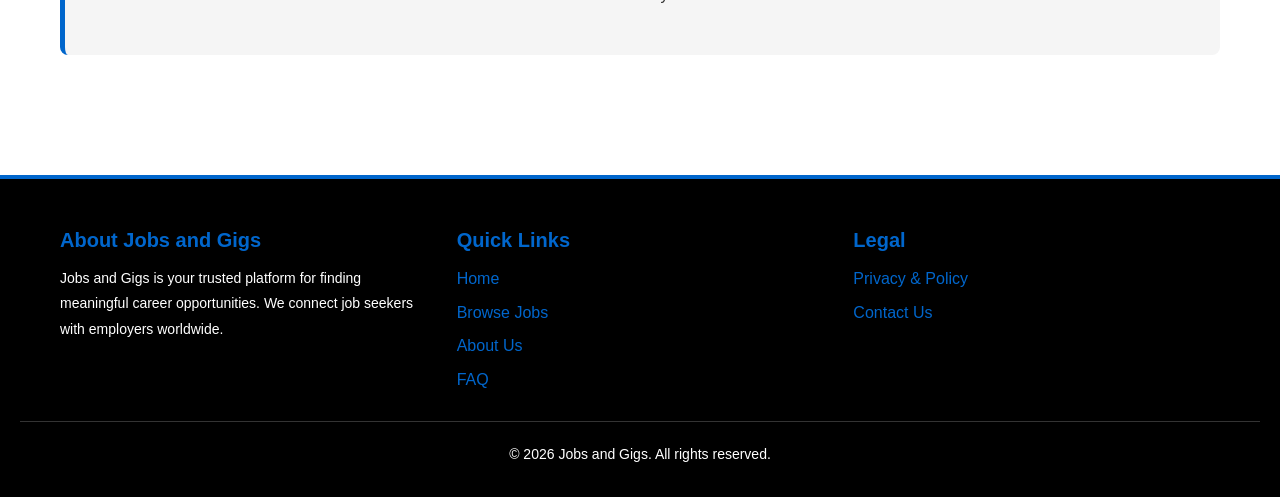
<file: privacy.html>
<!DOCTYPE html>
<html lang="en">
<head>
    <meta charset="UTF-8">
    <meta name="viewport" content="width=device-width, initial-scale=1.0">
    <title>Privacy & Policy - Jobs and Gigs</title>
    <link rel="stylesheet" href="style.css">
    <link rel="icon" type="image/png" href="/favicon.png">
    <link rel="shortcut icon" href="/favicon.png">
</head>
<body>
    <!-- HEADER & NAVIGATION -->
    <header>
        <div class="container">
            <h1>Jobs and Gigs</h1>
            <nav>
                <ul>
                    <li><a href="index.html">Home</a></li>
                    <li><a href="browse-jobs.html">Browse Jobs</a></li>
                    <li><a href="articles.html">Articles</a></li>
                    <li><a href="about-us.html">About</a></li>
                    <li><a href="faq.html">FAQ</a></li>
                    <li><a href="privacy.html">Privacy & Policy</a></li>
                    <li><a href="contact-us.html">Contact</a></li>
                </ul>
            </nav>
        </div>
    </header>

    <!-- MAIN CONTENT -->
    <main>
        <!-- PAGE TITLE -->
        <section class="hero">
            <h1>Privacy & Policy - Jobs and Gigs</h1>
            <p class="subtitle">Your privacy is important to us</p>
        </section>

        <div class="container">
            <!-- INTRODUCTION -->
            <section class="text-section">
                <h2>Privacy Policy for Jobs and Gigs</h2>
                <p>Welcome to Jobs and Gigs! We are committed to protecting your privacy and ensuring you have a positive experience on our platform. This Privacy & Policy document outlines how we collect, use, disclose, and safeguard your information when you visit our website and use our services.</p>
                <p><strong>Last Updated:</strong> May 13, 2026</p>
            </section>

            <!-- INFORMATION WE COLLECT -->
            <section class="text-section">
                <h2>1. Information We Collect</h2>
                <p><strong>Personal Information:</strong> When you create an account or apply for jobs through Jobs and Gigs, we collect information such as:</p>
                <ul style="margin: 10px 0 10px 30px; color: var(--text-dark);">
                    <li>Name and contact information (email, phone number)</li>
                    <li>Resume and CV</li>
                    <li>Work experience and education history</li>
                    <li>Skills and certifications</li>
                    <li>Location and preferred job types</li>
                </ul>
                <p><strong>Usage Data:</strong> We automatically collect information about your interactions with our platform, including:</p>
                <ul style="margin: 10px 0 10px 30px; color: var(--text-dark);">
                    <li>Pages visited and time spent on each page</li>
                    <li>Jobs viewed and applications submitted</li>
                    <li>IP address and browser information</li>
                    <li>Device type and operating system</li>
                </ul>
            </section>

            <!-- HOW WE USE INFORMATION -->
            <section class="text-section">
                <h2>2. How We Use Your Information</h2>
                <p>Jobs and Gigs uses the collected information for the following purposes:</p>
                <ul style="margin: 10px 0 10px 30px; color: var(--text-dark);">
                    <li>To facilitate your job applications and connect you with employers</li>
                    <li>To send you job alerts and updates relevant to your interests</li>
                    <li>To improve and personalize your experience on Jobs and Gigs</li>
                    <li>To communicate with you about account updates and important notices</li>
                    <li>To analyze usage trends and optimize our platform</li>
                    <li>To comply with legal obligations and enforce our terms of service</li>
                    <li>To prevent fraud and ensure security</li>
                </ul>
            </section>

            <!-- INFORMATION SHARING -->
            <section class="text-section">
                <h2>3. Information Sharing and Disclosure</h2>
                <p><strong>With Employers:</strong> When you apply for a job through Jobs and Gigs, your resume and profile information may be shared with the employer posting the job.</p>
                <p><strong>Third-Party Service Providers:</strong> We may share non-personally identifiable information with third-party service providers who assist us in operating our website and conducting our business, including analytics and cloud services.</p>
                <p><strong>Legal Compliance:</strong> We may disclose your information if required by law or if we believe in good faith that such disclosure is necessary to comply with legal obligations, enforce our policies, or protect the rights and safety of our users.</p>
                <p><strong>No Sale of Data:</strong> Jobs and Gigs does not sell, trade, or rent your personal information to third parties.</p>
            </section>

            <!-- DATA SECURITY -->
            <section class="text-section">
                <h2>4. Data Security</h2>
                <p>We implement industry-standard security measures to protect your personal information against unauthorized access, alteration, disclosure, or destruction. These measures include:</p>
                <ul style="margin: 10px 0 10px 30px; color: var(--text-dark);">
                    <li>SSL encryption for data transmission</li>
                    <li>Secure authentication protocols</li>
                    <li>Regular security audits and updates</li>
                    <li>Restricted access to personal information</li>
                </ul>
                <p>However, no method of transmission over the Internet is 100% secure. While we strive to protect your personal information, we cannot guarantee absolute security.</p>
            </section>

            <!-- COOKIES -->
            <section class="text-section">
                <h2>5. Cookies and Tracking Technologies</h2>
                <p>Jobs and Gigs uses cookies and similar tracking technologies to enhance your browsing experience. Cookies help us:</p>
                <ul style="margin: 10px 0 10px 30px; color: var(--text-dark);">
                    <li>Remember your preferences and login information</li>
                    <li>Track your activity and improve our services</li>
                    <li>Analyze user behavior and website performance</li>
                    <li>Personalize content and recommendations</li>
                </ul>
                <p>You can control cookie settings through your browser, though disabling cookies may affect functionality on Jobs and Gigs.</p>
            </section>

            <!-- YOUR RIGHTS -->
            <section class="text-section">
                <h2>6. Your Privacy Rights</h2>
                <p>Depending on your location, you may have certain rights regarding your personal information, including:</p>
                <ul style="margin: 10px 0 10px 30px; color: var(--text-dark);">
                    <li>The right to access your personal information</li>
                    <li>The right to correct or update your information</li>
                    <li>The right to request deletion of your data</li>
                    <li>The right to opt-out of marketing communications</li>
                    <li>The right to data portability</li>
                </ul>
                <p>To exercise any of these rights, please contact us through the information provided at the end of this policy.</p>
            </section>

            <!-- RETENTION -->
            <section class="text-section">
                <h2>7. Data Retention</h2>
                <p>We retain your personal information for as long as necessary to provide our services and fulfill the purposes outlined in this policy. If you request deletion of your account, we will remove your data within a reasonable timeframe, except where retention is required by law.</p>
            </section>

            <!-- CHILDREN'S PRIVACY -->
            <section class="text-section">
                <h2>8. Children's Privacy</h2>
                <p>Jobs and Gigs is not intended for individuals under the age of 18. We do not knowingly collect personal information from children under 18. If we become aware that a child has provided us with personal information, we will take steps to delete such information and terminate the child's account.</p>
            </section>

            <!-- THIRD-PARTY LINKS -->
            <section class="text-section">
                <h2>9. Third-Party Links</h2>
                <p>Our platform contains links to third-party websites and applications. When you click on these links, you leave Jobs and Gigs and enter another website. We are not responsible for the privacy practices of external websites. We encourage you to review the privacy policies of any third-party sites before providing your information.</p>
            </section>

            <!-- POLICY UPDATES -->
            <section class="text-section">
                <h2>10. Changes to This Policy</h2>
                <p>Jobs and Gigs reserves the right to update this Privacy & Policy at any time. We will notify you of significant changes by posting the updated policy on this page and updating the "Last Updated" date. Your continued use of Jobs and Gigs following the posting of revised policy means that you accept and agree to the changes.</p>
            </section>

            <!-- CONTACT INFORMATION -->
            <section class="text-section">
                <h2>11. Contact Information</h2>
                <p>If you have questions about this Privacy & Policy, concerns about how your information is being handled, or wish to exercise any of your privacy rights, please contact us:</p>
                <ul style="margin: 10px 0 10px 30px; color: var(--text-dark);">
                    <li><strong>Email:</strong> privacy@jobsandgigs.com</li>
                    <li><strong>Mailing Address:</strong> Jobs and Gigs Inc., 123 Career Lane, Tech City, TC 12345</li>
                    <li><strong>Contact Form:</strong> <a href="contact-us.html" style="color: var(--primary-blue); text-decoration: none;">Contact Us Page</a></li>
                </ul>
            </section>

            <!-- ACKNOWLEDGMENT -->
            <section class="text-section" style="text-align: center;">
                <h2>Your Trust Matters</h2>
                <p>We appreciate your trust in Jobs and Gigs. Your privacy is our priority, and we are committed to maintaining the highest standards of data protection and security.</p>
            </section>
        </div>
    </main>

    <!-- FOOTER -->
    <footer>
        <div class="container">
            <div>
                <h3>About Jobs and Gigs</h3>
                <p>Jobs and Gigs is your trusted platform for finding meaningful career opportunities. We connect job seekers with employers worldwide.</p>
            </div>
            <div>
                <h3>Quick Links</h3>
                <ul class="footer-links">
                    <li><a href="index.html">Home</a></li>
                    <li><a href="browse-jobs.html">Browse Jobs</a></li>
                    <li><a href="about-us.html">About Us</a></li>
                    <li><a href="faq.html">FAQ</a></li>
                </ul>
            </div>
            <div>
                <h3>Legal</h3>
                <ul class="footer-links">
                    <li><a href="privacy.html">Privacy & Policy</a></li>
                    <li><a href="contact-us.html">Contact Us</a></li>
                </ul>
            </div>
        </div>
        <div class="footer-bottom">
            <p>&copy; 2026 Jobs and Gigs. All rights reserved.</p>
        </div>
    </footer>
</body>
</html>
</file>
<file: style.css>
/* ====== COLOR SCHEME ====== */
/* Primary Colors: Black, White, Blue */
:root {
  --primary-black: #000000;
  --primary-white: #ffffff;
  --primary-blue: #0066cc;
  --dark-blue: #0052a3;
  --light-blue: #e6f2ff;
  --light-gray: #f5f5f5;
  --text-dark: #333333;
}

/* ====== RESET & BASE STYLES ====== */
* {
  margin: 0;
  padding: 0;
  box-sizing: border-box;
}

body {
  font-family: 'Segoe UI', Tahoma, Geneva, Verdana, sans-serif;
  line-height: 1.6;
  color: var(--text-dark);
  background-color: var(--primary-white);
}

/* ====== HEADER & NAVIGATION ====== */
header {
  background-color: var(--primary-black);
  color: var(--primary-white);
  padding: 20px 0;
  box-shadow: 0 2px 5px rgba(0, 0, 0, 0.1);
}

header .container {
  display: flex;
  justify-content: space-between;
  align-items: center;
  max-width: 1200px;
  margin: 0 auto;
  padding: 0 20px;
}

header h1 {
  font-size: 28px;
  font-weight: 700;
  color: var(--primary-blue);
}

nav ul {
  display: flex;
  list-style: none;
  gap: 30px;
}

nav a {
  color: var(--primary-white);
  text-decoration: none;
  font-weight: 500;
  transition: color 0.3s ease;
}

nav a:hover {
  color: var(--primary-blue);
}

/* ====== CONTAINER ====== */
.container {
  max-width: 1200px;
  margin: 0 auto;
  padding: 0 20px;
}

/* ====== MAIN CONTENT ====== */
main {
  min-height: calc(100vh - 200px);
  padding: 40px 20px;
}

/* ====== HEADINGS ====== */
h1, h2 {
  color: var(--primary-black);
  margin: 20px 0 15px 0;
}

h1 {
  font-size: 36px;
}

h2 {
  font-size: 28px;
}

h3 {
  color: var(--primary-black);
  font-size: 20px;
  margin: 15px 0 10px 0;
}

/* ====== HERO SECTION ====== */
.hero {
  background: linear-gradient(135deg, var(--primary-black) 0%, #1a1a1a 100%);
  color: var(--primary-white);
  padding: 60px 20px;
  text-align: center;
  border-bottom: 4px solid var(--primary-blue);
}

.hero h1 {
  color: var(--primary-white);
  font-size: 42px;
  margin-bottom: 15px;
}

.hero .subtitle {
  font-size: 18px;
  margin-bottom: 30px;
  color: var(--light-blue);
}

/* ====== BUTTONS ====== */
.btn {
  display: inline-block;
  padding: 12px 30px;
  margin: 10px;
  border: none;
  border-radius: 5px;
  font-size: 16px;
  font-weight: 600;
  cursor: pointer;
  text-decoration: none;
  transition: all 0.3s ease;
}

.btn-primary {
  background-color: var(--primary-blue);
  color: var(--primary-white);
}

.btn-primary:hover {
  background-color: var(--dark-blue);
  transform: translateY(-2px);
  box-shadow: 0 4px 12px rgba(0, 102, 204, 0.4);
}

.btn-secondary {
  background-color: var(--light-gray);
  color: var(--primary-black);
  border: 2px solid var(--primary-blue);
}

.btn-secondary:hover {
  background-color: var(--light-blue);
}

/* ====== JOB CARDS ====== */
.jobs-container {
  display: flex;
  flex-direction: column;
  gap: 20px;
  margin: 30px 0;
}

.job-card {
  background-color: var(--light-gray);
  border: 2px solid #e0e0e0;
  border-left: 5px solid var(--primary-blue);
  border-radius: 10px;
  padding: 20px;
  transition: all 0.3s ease;
  width: 100%;
  overflow: hidden;
}

.job-card:hover {
  box-shadow: 0 10px 22px rgba(0, 102, 204, 0.18);
  transform: translateY(-3px);
}

.job-card-header {
  display: flex;
  justify-content: space-between;
  align-items: flex-start;
  gap: 15px;
  flex-wrap: wrap;
}

.job-card-image {
  width: 100%;
  max-height: 160px;
  height: auto;
  object-fit: contain;
  border-radius: 8px;
  margin-bottom: 15px;
  border: 1px solid #d9d9d9;
  background-color: #ffffff;
}

.job-card h3 {
  color: var(--primary-blue);
  font-size: 20px;
  margin-bottom: 8px;
}

@media (max-width: 760px) {
  .job-card {
    padding: 18px;
  }

  .job-card-header {
    flex-direction: column;
    align-items: stretch;
  }

  .job-card-body {
    padding-top: 12px;
  }
}

.job-card .company {
  font-weight: 600;
  color: var(--primary-black);
  font-size: 15px;
  margin-bottom: 8px;
}

.collapse-toggle {
  background-color: transparent;
  color: var(--primary-blue);
  border: 1px solid var(--primary-blue);
  border-radius: 999px;
  padding: 8px 16px;
  font-size: 14px;
  cursor: pointer;
  transition: background-color 0.25s ease, color 0.25s ease;
  white-space: nowrap;
}

.collapse-toggle:hover {
  background-color: var(--primary-blue);
  color: var(--primary-white);
}

.job-card-body {
  overflow: hidden;
  max-height: 0;
  opacity: 0;
  transition: max-height 0.35s ease, opacity 0.35s ease;
}

.job-card.expanded .job-card-body {
  max-height: 1200px;
  opacity: 1;
}

.job-meta {
  display: flex;
  flex-wrap: wrap;
  gap: 12px;
  margin: 15px 0 0 0;
  font-size: 14px;
  color: #666;
}

.job-meta-item {
  display: flex;
  align-items: center;
  gap: 5px;
}

.job-meta-label {
  font-weight: 600;
  color: var(--primary-black);
}

.job-description {
  margin: 15px 0;
  font-size: 15px;
  color: #555;
  line-height: 1.7;
  white-space: pre-wrap;
  overflow-wrap: anywhere;
}

.job-actions {
  display: flex;
  justify-content: space-between;
  align-items: center;
  gap: 10px;
  margin-top: 15px;
  flex-wrap: wrap;
}

.job-tags {
  display: flex;
  flex-wrap: wrap;
  gap: 8px;
  margin: 15px 0 0 0;
}

.pagination-controls {
  display: flex;
  justify-content: center;
  flex-wrap: wrap;
  gap: 10px;
  margin: 20px 0 40px;
}

.pagination-btn {
  border: 1px solid var(--primary-blue);
  background-color: var(--primary-white);
  color: var(--primary-blue);
  padding: 8px 14px;
  border-radius: 5px;
  cursor: pointer;
  font-weight: 600;
}

.pagination-btn.active,
.pagination-btn:hover {
  background-color: var(--primary-blue);
  color: var(--primary-white);
}

.pagination-btn:disabled {
  opacity: 0.5;
  cursor: not-allowed;
}

.tag {
  display: inline-block;
  background-color: var(--light-blue);
  color: var(--primary-blue);
  padding: 5px 12px;
  border-radius: 20px;
  font-size: 12px;
  font-weight: 600;
}

.tag.remote {
  background-color: #d4edda;
  color: #155724;
}

.tag.onsite {
  background-color: #fff3cd;
  color: #856404;
}

.tag.hybrid {
  background-color: #cce5ff;
  color: #0052a3;
}

/* ====== TEXT SECTIONS ====== */
.text-section {
  background-color: var(--light-gray);
  padding: 30px;
  border-radius: 8px;
  margin: 30px 0;
  border-left: 5px solid var(--primary-blue);
}

.text-section p {
  margin: 15px 0;
  font-size: 16px;
  line-height: 1.8;
  color: var(--text-dark);
}

/* ====== FAQ ====== */
.faq-item {
  background-color: var(--light-gray);
  margin: 20px 0;
  border-radius: 8px;
  overflow: hidden;
  border: 1px solid #ddd;
}

.faq-question {
  padding: 20px;
  cursor: pointer;
  font-weight: 600;
  color: var(--primary-blue);
  background-color: #f9f9f9;
  border-bottom: 2px solid transparent;
  transition: all 0.3s ease;
}

.faq-question:hover {
  background-color: var(--light-blue);
  border-left: 5px solid var(--primary-blue);
}

.faq-answer {
  padding: 20px;
  display: none;
  background-color: var(--primary-white);
  color: var(--text-dark);
}

.faq-item.active .faq-answer {
  display: block;
}

/* ====== FOOTER ====== */
footer {
  background-color: var(--primary-black);
  color: var(--primary-white);
  padding: 30px 20px;
  margin-top: 50px;
  border-top: 4px solid var(--primary-blue);
}

footer .container {
  display: grid;
  grid-template-columns: repeat(auto-fit, minmax(250px, 1fr));
  gap: 30px;
  margin-bottom: 20px;
}

footer h3 {
  color: var(--primary-blue);
}

footer p {
  font-size: 14px;
  line-height: 1.8;
}

footer a {
  color: var(--primary-blue);
  text-decoration: none;
  transition: color 0.3s ease;
}

footer a:hover {
  color: var(--primary-white);
}

footer .footer-links {
  list-style: none;
}

footer .footer-links li {
  margin: 8px 0;
}

.footer-bottom {
  text-align: center;
  padding-top: 20px;
  border-top: 1px solid #333;
  font-size: 14px;
}

/* ====== RESPONSIVE DESIGN ====== */
@media (max-width: 768px) {
  header .container {
    flex-direction: column;
    gap: 15px;
  }

  nav ul {
    gap: 15px;
  }

  .hero h1 {
    font-size: 32px;
  }

  .jobs-container {
    grid-template-columns: 1fr;
  }

  main {
    padding: 20px 10px;
  }
}

@media (max-width: 480px) {
  nav ul {
    gap: 10px;
    font-size: 14px;
  }

  .hero h1 {
    font-size: 24px;
  }

  .btn {
    padding: 10px 20px;
    font-size: 14px;
  }

  .job-card {
    padding: 15px;
  }
}
</file>
